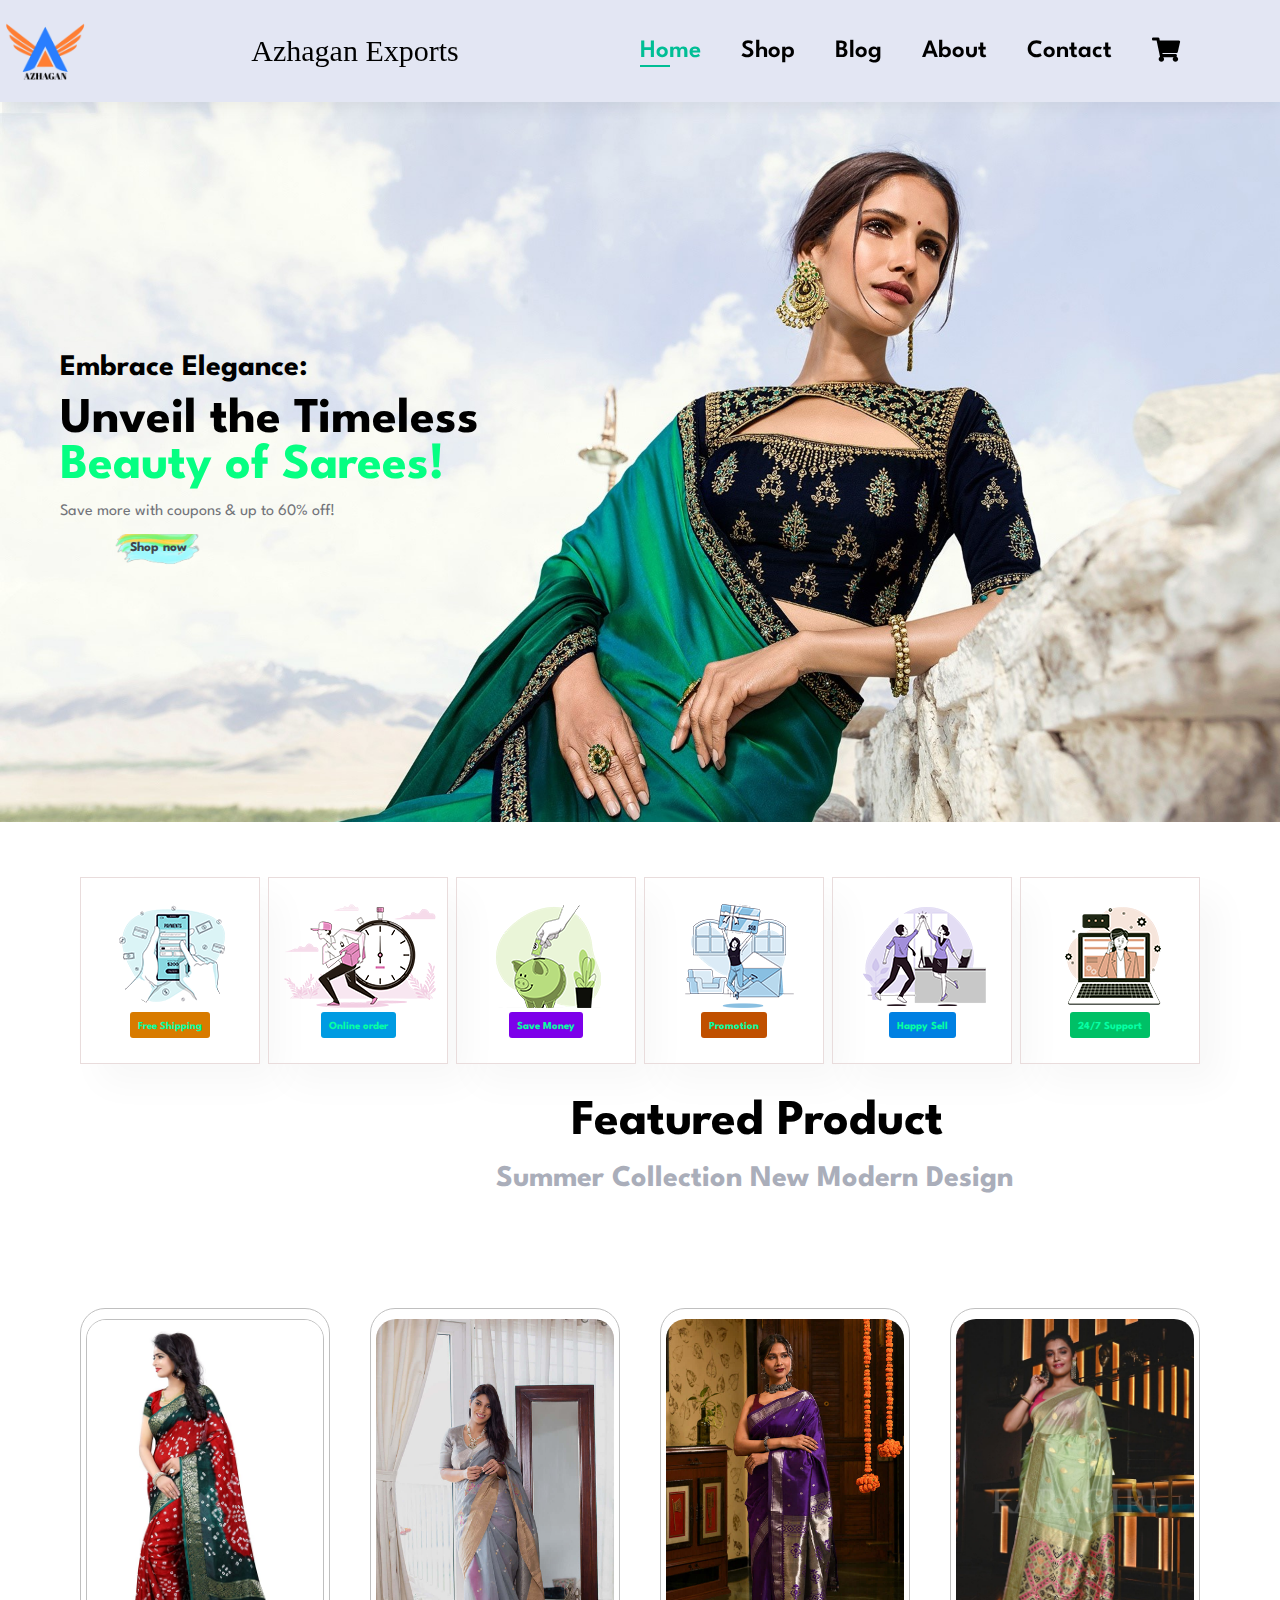
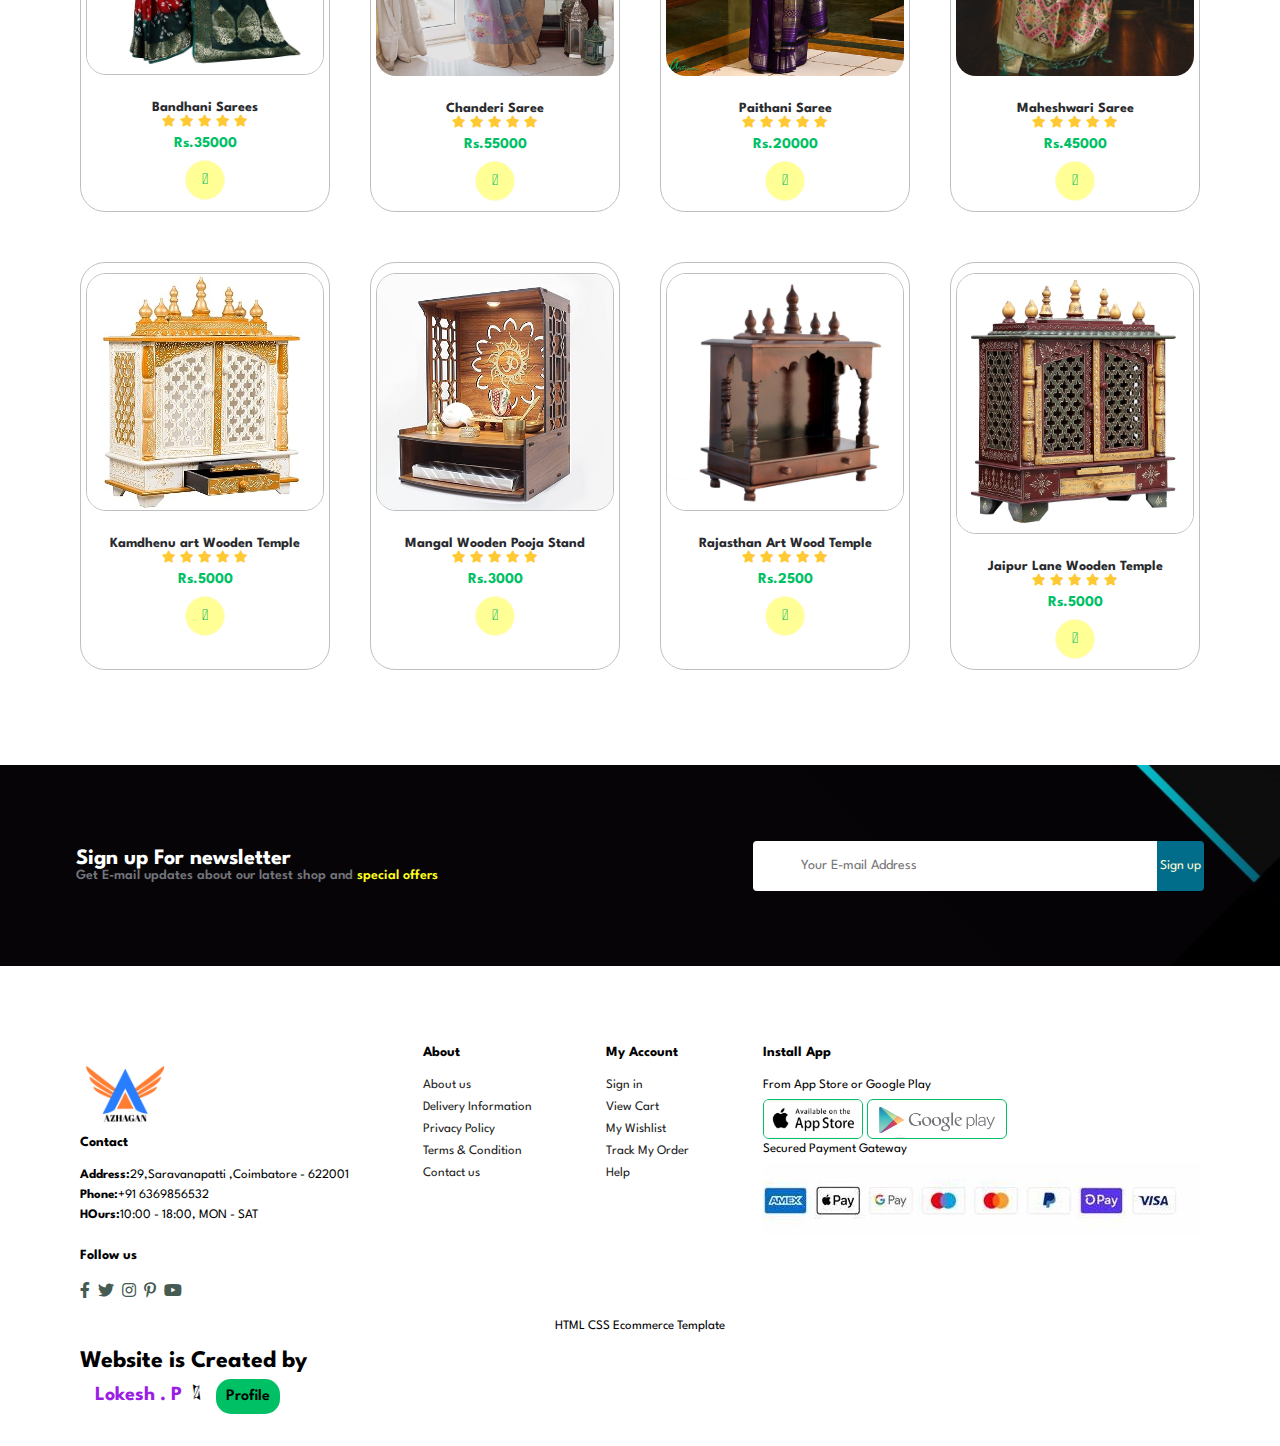
<file: index.html>
<!DOCTYPE html>
<html lang="en">
<head>
    <meta charset="UTF-8">
    <meta name="viewport" content="width=device-width, initial-scale=1.0">
    <title>Azhagan Exports</title>
    <link rel="icon" href="img/logo/logo.png">
    <link rel="stylesheet" href="https://pro.fontawesome.com/releases/v5.10.0/css/all.css"/>
    <link rel="stylesheet" href="style.css">
</head>
<body>
    <section id="header">
    <a href="index.html" ><img src="img/logo/logo.png" class="logo" alt="" width="90" height="90"></a>
    <a href="index.html" id="ae">Azhagan Exports</a>   <div>
        <ul id="navbar">
            <li><a class="active" href="index.html">Home</a></li>
            <li><a href="shop.html">Shop</a></li>
            <li><a href="blog.html">Blog</a></li>
            <li><a href="about.html">About</a></li>
            <li><a href="contact.html">Contact</a></li>
            <li><a href="cart.html"><i class="fas fa-shopping-cart"></i></a></li>
            <a href="#" id="close"><i class="far fa-times"></i></a>
        </ul>
    </div>
    <div id="mobile">
        <a href="cart.html"><i class="far fa-shopping-bag"></i></a>
        <i id="bar" class="fas fa-outdent"></i>
    </div>
    </section>
    <section id="hero">
        <h2>Embrace Elegance:</h2>
        <h1>Unveil the Timeless</h1>
        <h1 class="fo">Beauty of Sarees! </h1>
        <p>Save more with coupons & up to 60% off!</p>
        <button ><a href="shop.html">Shop now</a></button>

    </section>
    <section id="feature" class="section-p">
        <div class="fe-box">
            <img src="img/features/f1.png" alt="">
            <h6>Free Shipping</h6>
        </div>
        <div class="fe-box">
            <img src="img/features/f2.png" alt="">
            <h6>Online order</h6>
        </div>
        <div class="fe-box">
            <img src="img/features/f3.png" alt="">
            <h6>Save Money</h6>
        </div>
        <div class="fe-box">
            <img src="img/features/f4.png" alt="">
            <h6>Promotion</h6>
        </div>
        <div class="fe-box">
            <img src="img/features/f5.png" alt="">
            <h6>Happy Sell</h6>
        </div>
        <div class="fe-box">
            <img src="img/features/f6.png" alt="">
            <h6>24/7 Support</h6>
        </div>
        <section id="feat">
        <h1>Featured Product</h1>
        <h5>Summer Collection New Modern  Design</h5>
    </section>
</section>
    
       
 
    <section id="product1" class="section-p">
        <div class="procontainer">
            <div class="pro" onclick="window.location.href='sproduct.html';">
                <div class="a">
            <img src="img/productimg/product1.jpg" alt="">
        </div>
            <div class="des">

                <h5>Bandhani Sarees</h5>
                <div class="star">
                    <i class="fas fa-star"></i>
                    <i class="fas fa-star"></i>
                    <i class="fas fa-star"></i>
                    <i class="fas fa-star"></i>
                    <i class="fas fa-star"></i>
                </div>
                <h4>Rs.35000</h4>
            </div>
                    <a href="#"><i class="fal fa-shopping-cart cart"></i></a>
            </div>
            
                <div class="pro" onclick="window.location.href='sproduct2.html';">
                    <img src="img/productimg/product2.jpg" alt="">
                    <div class="des">
        
                        <h5>Chanderi Saree</h5>
                        <div class="star">
                            <i class="fas fa-star"></i>
                            <i class="fas fa-star"></i>
                            <i class="fas fa-star"></i>
                            <i class="fas fa-star"></i>
                            <i class="fas fa-star"></i>
                        </div>
                        <h4>Rs.55000</h4>
                    </div>
                            <a href="#"><i class="fal fa-shopping-cart cart"></i></a>
                    </div>
                    <div class="pro" onclick="window.location.href='sproduct3.html';">
            <img src="img/productimg/product3.jpg" alt="">
            <div class="des">

                <h5>Paithani Saree</h5>
                <div class="star">
                    <i class="fas fa-star"></i>
                    <i class="fas fa-star"></i>
                    <i class="fas fa-star"></i>
                    <i class="fas fa-star"></i>
                    <i class="fas fa-star"></i>
                </div>
                <h4>Rs.20000</h4>
            </div>
                    <a href="#"><i class="fal fa-shopping-cart cart"></i></a>
            </div>
            <div class="pro" onclick="window.location.href='sproduct4.html';">
                <img src="img/productimg/product4.jpg" alt="">
                <div class="des">
    
                    <h5>Maheshwari Saree</h5>
                    <div class="star">
                        <i class="fas fa-star"></i>
                        <i class="fas fa-star"></i>
                        <i class="fas fa-star"></i>
                        <i class="fas fa-star"></i>
                        <i class="fas fa-star"></i>
                    </div>
                    <h4>Rs.45000</h4>
                </div>
                        <a href="#"><i class="fal fa-shopping-cart cart"></i></a>
                </div>
            <div class="lok">
                <div class="pro" onclick="window.location.href='sproduct5.html';">
                    <img src="img/productimg/product5.jpg" alt="">
                    <div class="des">
        
                        <h5>Kamdhenu art Wooden Temple</h5>
                        <div class="star">
                            <i class="fas fa-star"></i>
                            <i class="fas fa-star"></i>
                            <i class="fas fa-star"></i>
                            <i class="fas fa-star"></i>
                            <i class="fas fa-star"></i>
                        </div>
                        <h4>Rs.5000</h4>
                    </div>
                            <a href="#"><i class="fal fa-shopping-cart cart"></i></a>
                    </div>
                <div class="pro" onclick="window.location.href='sproduct6.html';">
            <img src="img/productimg/product6.jpg" alt="">
            <div class="des">

                <h5> Mangal Wooden Pooja Stand</h5>
                <div class="star">
                    <i class="fas fa-star"></i>
                    <i class="fas fa-star"></i>
                    <i class="fas fa-star"></i>
                    <i class="fas fa-star"></i>
                    <i class="fas fa-star"></i>
                </div>
                <h4>Rs.3000</h4>
            </div>
                    <a href="#"><i class="fal fa-shopping-cart cart"></i></a>
            </div>
            <div class="pro" onclick="window.location.href='sproduct7.html';">
                <img src="img/productimg/product7.jpg" alt="">
                <div class="des">
    
                    <h5>Rajasthan Art Wood Temple</h5>
                    <div class="star">
                        <i class="fas fa-star"></i>
                        <i class="fas fa-star"></i>
                        <i class="fas fa-star"></i>
                        <i class="fas fa-star"></i>
                        <i class="fas fa-star"></i>
                    </div>
                    <h4>Rs.2500</h4>
                </div>
                        <a href="#"><i class="fal fa-shopping-cart cart"></i></a>
                </div>
                <div class="pro" onclick="window.location.href='sproduct8.html';">
                    <img src="img/productimg/product8.jpg" alt="">
                    <div class="des">
        
                        <h5>Jaipur Lane Wooden Temple</h5>
                        <div class="star">
                            <i class="fas fa-star"></i>
                            <i class="fas fa-star"></i>
                            <i class="fas fa-star"></i>
                            <i class="fas fa-star"></i>
                            <i class="fas fa-star"></i>
                        </div>
                        <h4>Rs.5000</h4>
                    </div>
                        <a href="#"><i class="fal fa-shopping-cart cart"></i></a>
                    </div>
            
                </div>
            
            </div>
     </section>
     <section id="newsletter" class="section-ps">
        <div class="newstext">
            <h4>Sign up For newsletter</h4>
            <p>Get E-mail updates about our latest shop and <span>special offers</span></p>

        </div>
        <div class="form">
            <input type="email" placeholder="Your E-mail Address">
            <button class="normal">Sign up</button>
        </div>
     </section>
     <footer class="section-p">
        <div class="col">
            <img src="img/logo/logo.png" alt="" width="90" height="90">
            <h4>Contact</h4>
            <p><strong>Address:</strong>29,Saravanapatti ,Coimbatore - 622001</p>
            <p><strong>Phone:</strong>+91 6369856532</p>
            <p><strong>HOurs:</strong>10:00 - 18:00, MON - SAT</p>
            <div class="follow">
                <h4>Follow us</h4> 
                 <div class="icon">
                    <i class="fab fa-facebook-f"></i>
                    <i class="fab fa-twitter"></i>
                    <i class="fab fa-instagram"></i>
                    <i class="fab fa-pinterest-p"></i>
                    <i class="fab fa-youtube"></i>
                </div>
            </div>
        </div>
        <div class="col">
            <h4>About</h4>
            <a href="About.html">About us</a>
            <a href="#">Delivery Information</a>
            <a href="#">Privacy Policy</a>
            <a href="#">Terms & Condition</a>
            <a href="#">Contact us</a>
        </div>
        <div class="col">
            <h4>My Account</h4>
            <a href="#">Sign in</a>
            <a href="#">View Cart</a>
            <a href="#">My Wishlist</a>
            <a href="#">Track My Order</a>
            <a href="#">Help</a>
        </div>
        <div class="col install">
            <h4>Install App</h4>
            <p> From App Store or Google Play</p>
            <div class="row">
                <a href="#"><img src="img/payment/app.png" alt="" width="100" height="40"></a>
                <a href="#"><img src="img/payment/play.png" alt="" width="140" height="40"></a>
            </div>
            <p>Secured Payment Gateway</p>
            <img src="img/payment/pay.jpg" alt="">
        </div>

        <div class="copyright">
            <p>HTML CSS Ecommerce Template</p>
        </div>

           <h2 id="creator">Website is Created by <br><span id="nlin"><a href="https://www.linkedin.com/in/lokesh146/"><span id="lokesh">Lokesh . P</span></a><i class="fal fa-long-arrow-alt-right"></i><a id="profile" href="https://www.linkedin.com/in/lokesh146/">Profile</a></span></h2>

    
     </footer>
     <script src="script.js"></script>

     
       </body>

       </html>
</file>
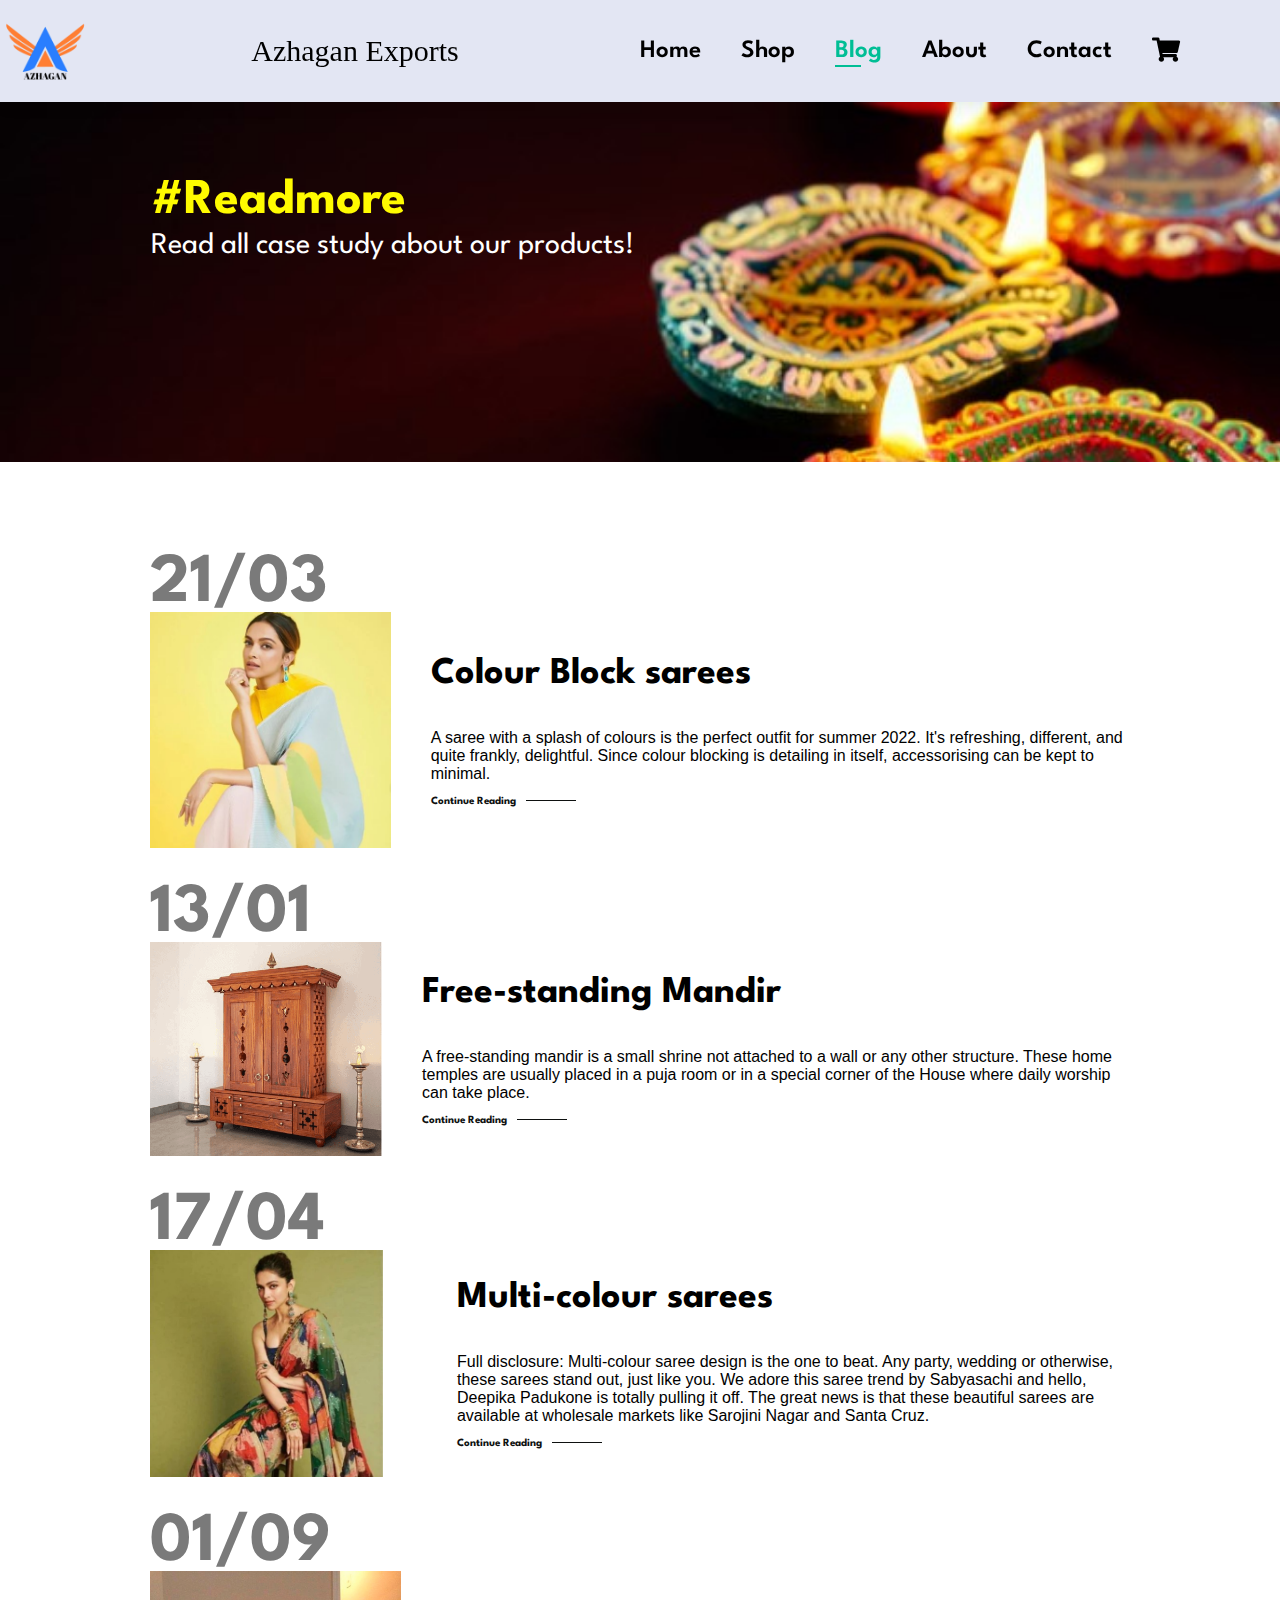
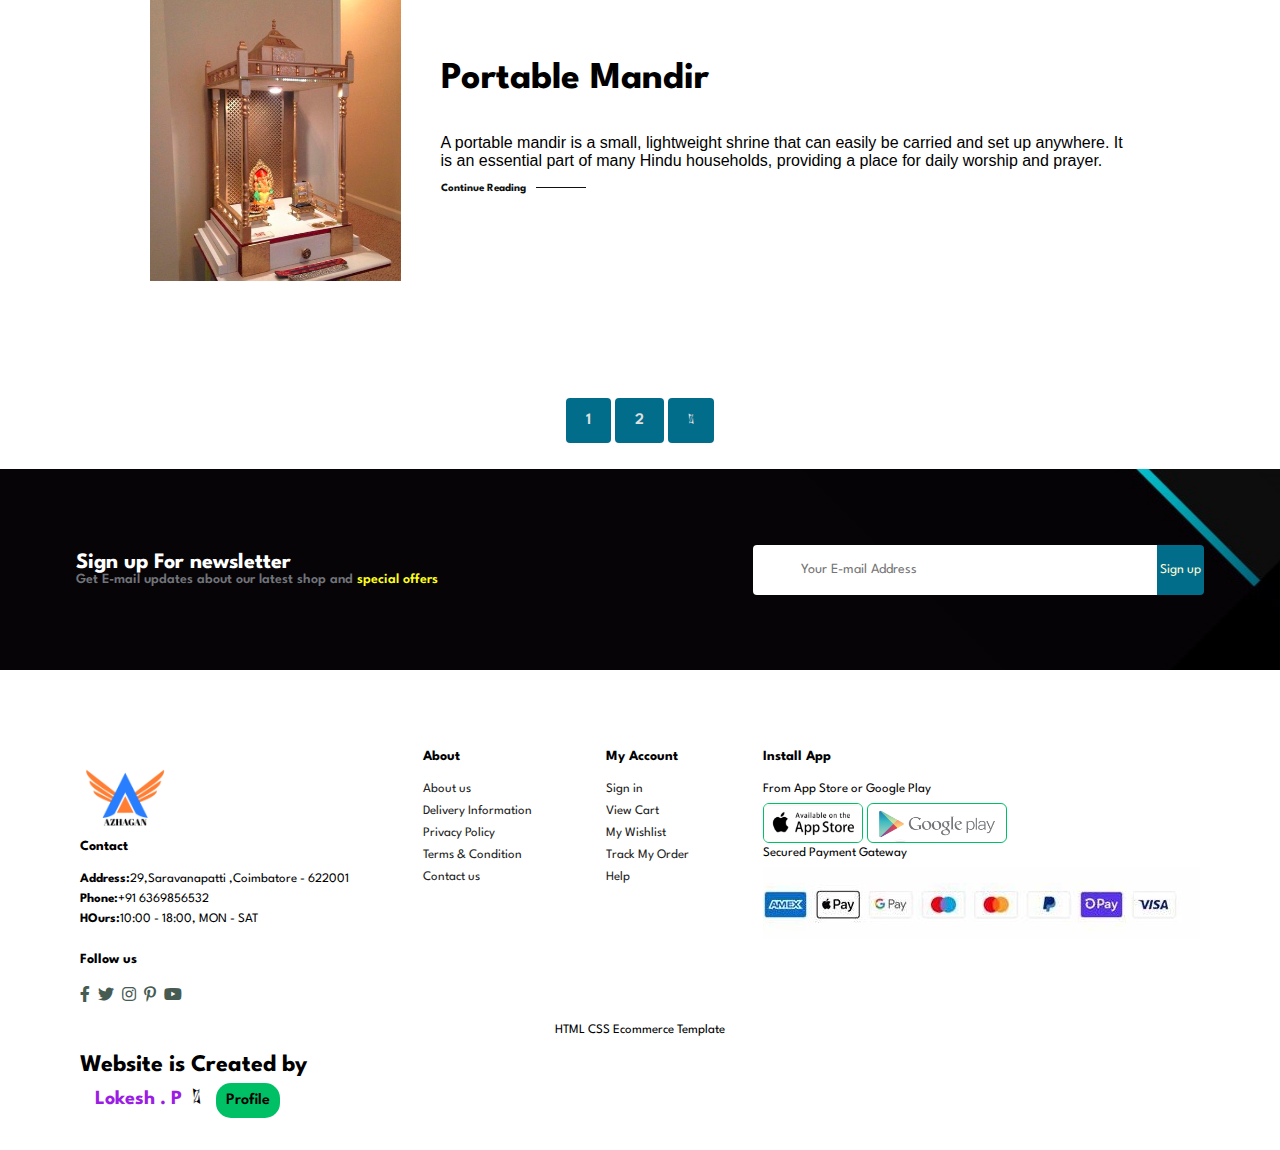
<file: blog.html>
<!DOCTYPE html>
<html lang="en">
<head>
    <meta charset="UTF-8">
    <meta name="viewport" content="width=device-width, initial-scale=1.0">
    <title>Azhagan Exports</title>
    <link rel="icon" href="img/logo/logo.png">
    <link rel="stylesheet" href="https://pro.fontawesome.com/releases/v5.10.0/css/all.css"/>
    <link rel="stylesheet" href="style.css">
</head>
<body>
    <section id="header">
    <a href="index.html" ><img src="img/logo/logo.png" class="logo" alt="" width="90" height="90"></a>
    <a href="index.html" id="ae">Azhagan Exports</a>   <div>
        <ul id="navbar">
            <li><a  href="index.html">Home</a></li>
            <li><a  href="shop.html">Shop</a></li>
            <li><a class="active" href="blog.html">Blog</a></li>
            <li><a href="about.html">About</a></li>
            <li><a href="contact.html">Contact</a></li>
            <li><a href="cart.html"><i class="fas fa-shopping-cart"></i></a></li>
            <a href="#" id="close"><i class="far fa-times"></i></a>
        </ul>
    </div>
    <div id="mobile">
        <a href="cart.html"><i class="far fa-shopping-bag"></i></a>
        <i id="bar" class="fas fa-outdent"></i>
    </div>
    </section>
    <section id="hero2" class="blog-header">
        <h2>#Readmore</h2>
        
        <p>Read all case study about our products!</p>
       

    </section>
    <section id="blog">
        <div class="blog-box">
            <div class="blog-img">
                <img src="img/blog/blg1.jpg" alt="">
            </div>
            <div class="blog-details">
                <h4>Colour Block sarees</h4>
                <p>A saree with a splash of colours is the perfect outfit for summer 2022. It's refreshing, different, and quite frankly, delightful. Since colour blocking is detailing in itself, accessorising can be kept to minimal. </p>
                <a href="#">Continue Reading</a>
            </div>
            <h1>21/03</h1>
        </div>
        <div class="blog-box">
            <div class="blog-img">
                <img src="img/blog/blg3.png" alt="">
            </div>
            <div class="blog-details">
                <h4>Free-standing Mandir</h4>
                <p>A free-standing mandir is a small shrine not attached to a wall or any other structure. These home temples are usually placed in a puja room or in a special corner of the House where daily worship can take place.</p>
                <a href="#">Continue Reading</a>
            </div>
            <h1>13/01</h1>
        </div>
        <div class="blog-box">
            <div class="blog-img">
                <img id="img12" src="img/blog/blg2.jpg" alt="">
            </div>
            <div id="pa1" class="blog-details">
                <h4>Multi-colour sarees</h4>
                <p >
                    Full disclosure: Multi-colour saree design is the one to beat. Any party, wedding or otherwise, these sarees stand out, just like you. We adore this saree trend by Sabyasachi and hello, Deepika Padukone is totally pulling it off. The great news is that these beautiful sarees are available at wholesale markets like Sarojini Nagar and Santa Cruz.</p>
                <a href="#">Continue Reading</a>
            </div>
            <h1>17/04</h1>
        </div>
        <div class="blog-box">
            <div class="blog-img">
                <img src="img/blog/blg4.png" alt="">
            </div>
            <div class="blog-details">
                <h4>Portable Mandir</h4>
                <p>A portable mandir is a small, lightweight shrine that can easily be carried and set up anywhere. It is an essential part of many Hindu households, providing a place for daily worship and prayer.</p>
                <a href="#">Continue Reading</a>
            </div>
            <h1>01/09</h1>
        </div>
    </section>
    
    
       
 

     <section id="pagea" class="section-p1">
        <a href="#">1</a>
        <a href="#">2</a>
        <a href="#"><i class="fal fa-long-arrow-alt-right"></i></a>
     </section>
     
     <section id="newsletter" class="section-ps">
        <div class="newstext">
            <h4>Sign up For newsletter</h4>
            <p>Get E-mail updates about our latest shop and <span>special offers</span></p>

        </div>
        <div class="form">
            <input type="email" placeholder="Your E-mail Address">
            <button class="normal">Sign up</button>
        </div>
     </section>
     <footer class="section-p">
        <div class="col">
            <img src="img/logo/logo.png" alt="" width="90" height="90">
            <h4>Contact</h4>
            <p><strong>Address:</strong>29,Saravanapatti ,Coimbatore - 622001</p>
            <p><strong>Phone:</strong>+91 6369856532</p>
            <p><strong>HOurs:</strong>10:00 - 18:00, MON - SAT</p>
            <div class="follow">
                <h4>Follow us</h4> 
                 <div class="icon">
                    <i class="fab fa-facebook-f"></i>
                    <i class="fab fa-twitter"></i>
                    <i class="fab fa-instagram"></i>
                    <i class="fab fa-pinterest-p"></i>
                    <i class="fab fa-youtube"></i>
                </div>
            </div>
        </div>
        <div class="col">
            <h4>About</h4>
            <a href="About.html">About us</a>
            <a href="#">Delivery Information</a>
            <a href="#">Privacy Policy</a>
            <a href="#">Terms & Condition</a>
            <a href="#">Contact us</a>
        </div>
        <div class="col">
            <h4>My Account</h4>
            <a href="#">Sign in</a>
            <a href="#">View Cart</a>
            <a href="#">My Wishlist</a>
            <a href="#">Track My Order</a>
            <a href="#">Help</a>
        </div>
        <div class="col install">
            <h4>Install App</h4>
            <p> From App Store or Google Play</p>
            <div class="row">
                <a href="#"><img src="img/payment/app.png" alt="" width="100" height="40"></a>
                <a href="#"><img src="img/payment/play.png" alt="" width="140" height="40"></a>
            </div>
            <p>Secured Payment Gateway</p>
            <img src="img/payment/pay.jpg" alt="">
        </div>

        <div class="copyright">
            <p>HTML CSS Ecommerce Template</p>
        </div>
           <h2 id="creator">Website is Created by <br><span id="nlin"><a href="https://www.linkedin.com/in/lokesh146/"><span id="lokesh">Lokesh . P</span></a><i class="fal fa-long-arrow-alt-right"></i><a id="profile" href="https://www.linkedin.com/in/lokesh146/">Profile</a></span></h2>
    
     </footer>
     <script src="script.js"></script>

     
       </body>

       </html>
</file>
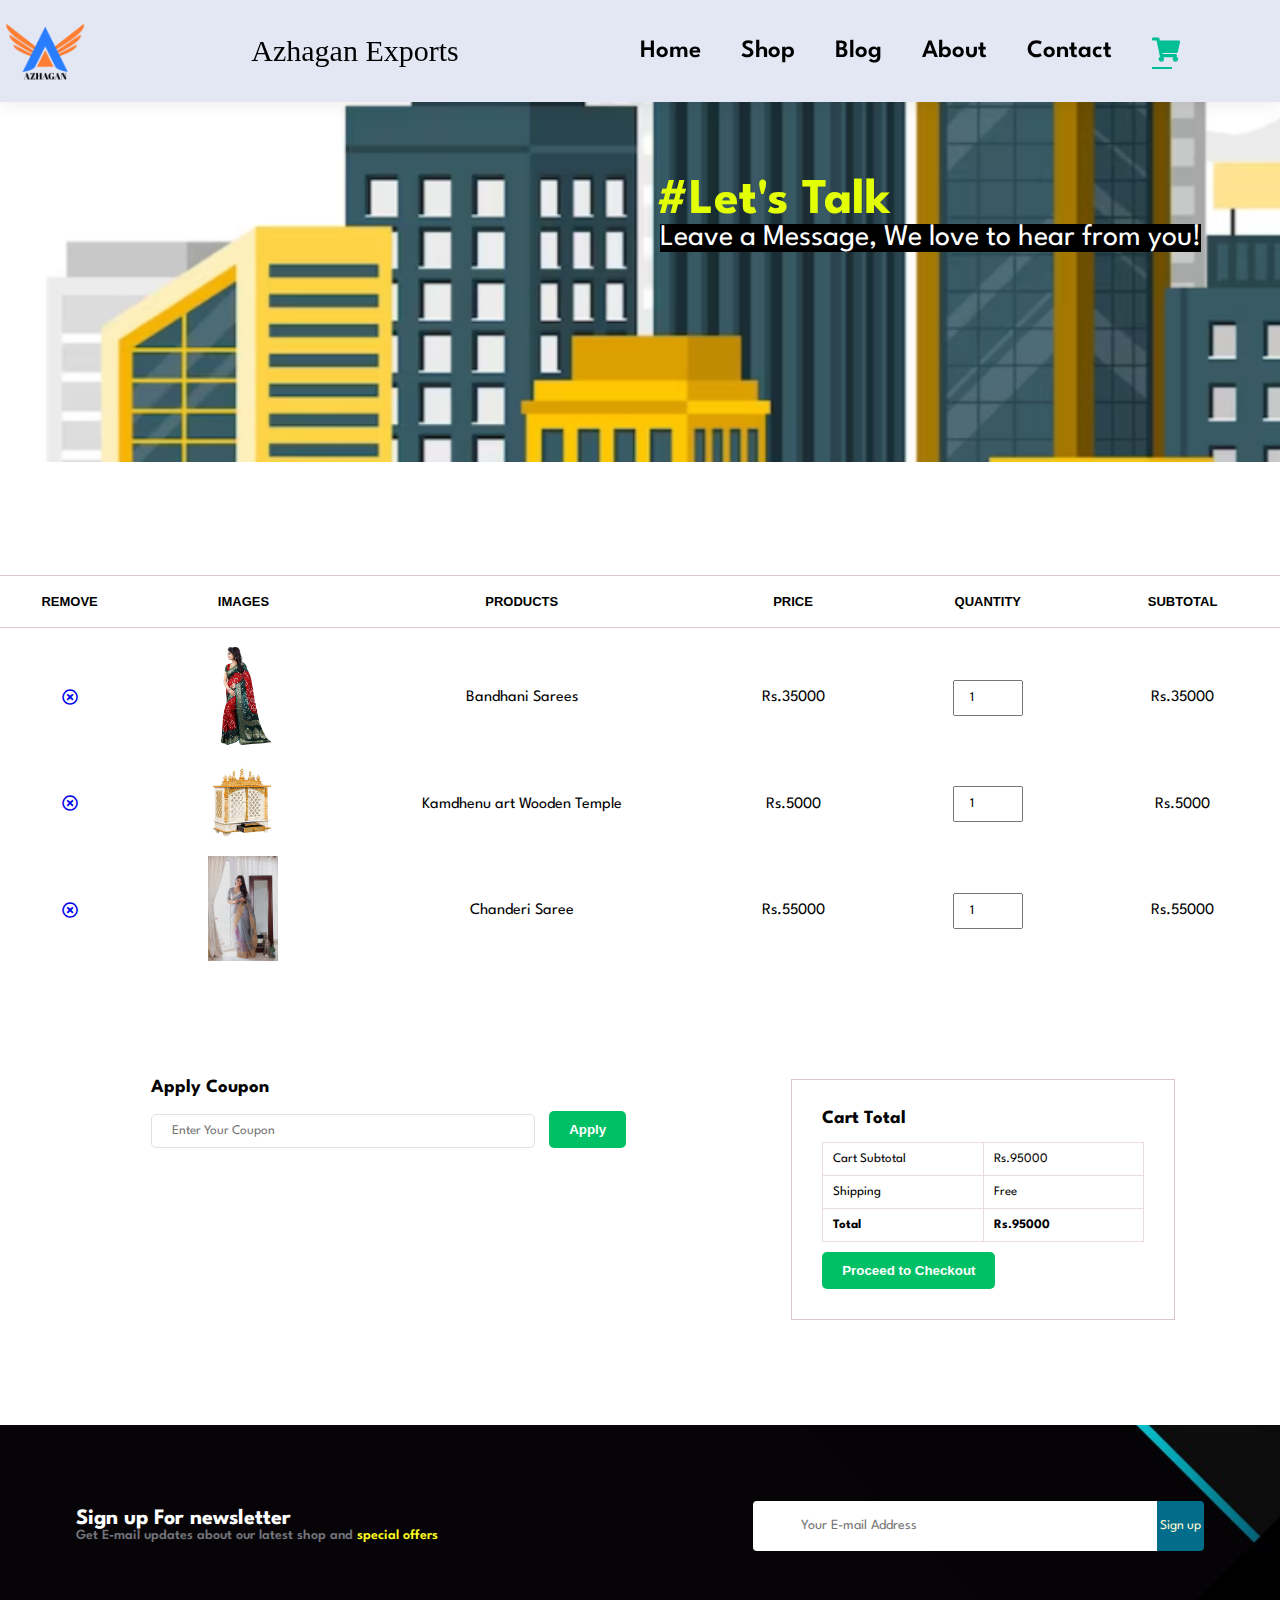
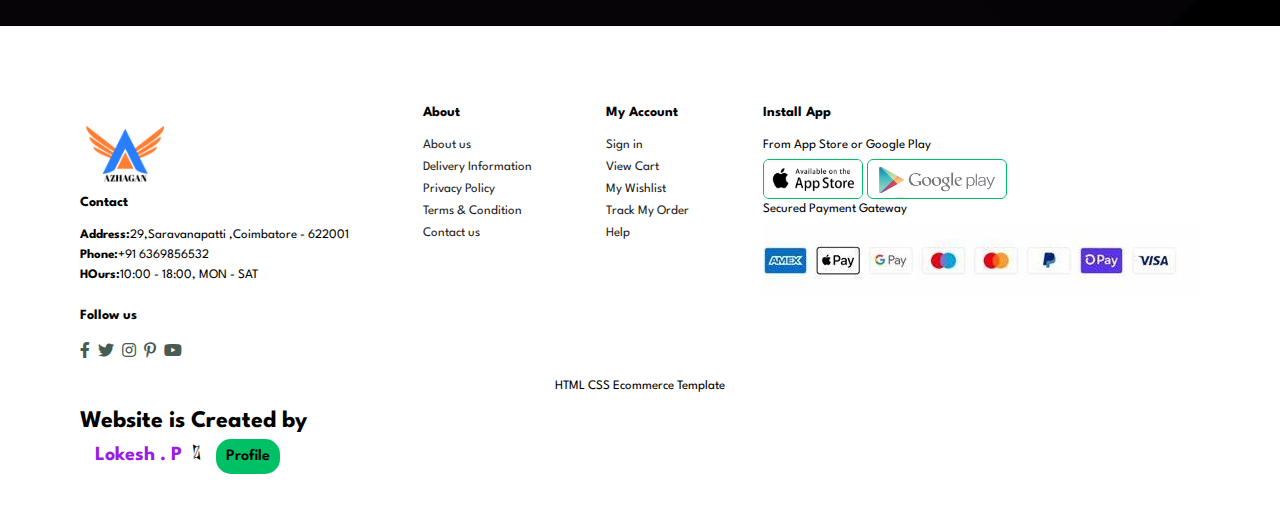
<file: cart.html>
<!DOCTYPE html>
<html lang="en">
<head>
    <meta charset="UTF-8">
    <meta name="viewport" content="width=device-width, initial-scale=1.0">
    <title>Azhagan Exports</title>
    <link rel="icon" href="img/logo/logo.png">
    <link rel="stylesheet" href="https://pro.fontawesome.com/releases/v5.10.0/css/all.css"/>
    <link rel="stylesheet" href="style.css">
</head>
<body>
    <section id="header">
    <a href="index.html" ><img src="img/logo/logo.png" class="logo" alt="" width="90" height="90"></a>
    <a href="index.html" id="ae">Azhagan Exports</a>   <div>
        <ul id="navbar">
            <li><a  href="index.html">Home</a></li>
            <li><a  href="shop.html">Shop</a></li>
            <li><a  href="blog.html">Blog</a></li>
            <li><a  href="about.html">About</a></li>
            <li><a  href="contact.html">Contact</a></li>
            <li><a class="active" href="cart.html"><i class="fas fa-shopping-cart"></i></a></li>
            <a href="#" id="close"><i class="far fa-times"></i></a>
        </ul>
    </div>
    <div id="mobile">
        <a href="cart.html"><i class="far fa-shopping-bag"></i></a>
        <i id="bar" class="fas fa-outdent"></i>
    </div>
    </section>
    <section id="hero2" class="about-header">
        <h2>#Let's Talk</h2>
        <p>Leave a Message, We love to hear from you!</p>
       

    </section>
    
    <section id="cart" class="section-p1">
        <table width="100%">
            <thead>
                <tr>
                    <td>Remove</td>
                    <td>Images</td>
                    <td>Products</td>
                    <td>Price</td>
                    <td>Quantity</td>
                    <td>Subtotal</td>
                </tr>
            </thead>
            <tbody>
                <tr>
                    <td><a href="#"><i class="far fa-times-circle"></i></a></td>
                    <td><img src="img/productimg/product1.jpg" alt=""></td>
                    <td>Bandhani Sarees</td>
                    <td>Rs.35000</td>
                    <td><input type="number" value="1"></td>
                    <td>Rs.35000</td>
                </tr>
                <tr>
                    <td><a href="#"><i class="far fa-times-circle"></i></a></td>
                    <td><img src="img/productimg/product5.jpg" alt=""></td>
                    <td>Kamdhenu art Wooden Temple</td>
                    <td>Rs.5000</td>
                    <td><input type="number" value="1"></td>
                    <td>Rs.5000</td>
                </tr>
                <tr>
                    <td><a href="#"><i class="far fa-times-circle"></i></a></td>
                    <td><img src="img/productimg/product2.jpg" alt=""></td>
                    <td>Chanderi Saree</td>
                    <td>Rs.55000</td>
                    <td><input type="number" value="1"></td>
                    <td>Rs.55000</td>
                </tr>

            </tbody>
        </table>
    </section>
  
    <section id="cart-add" class="section-p1">
        <div id="coupon">
            <h3>Apply Coupon</h3>
            <div>
                <input type="text" placeholder="Enter Your Coupon">
                <button class="normal">Apply</button>
            </div>

        </div>
        <div id="subtotal">
            <h3>Cart Total</h3>
            <table>
                <tr>
                    <td>Cart Subtotal</td>
                    <td>Rs.95000</td>
                </tr>
                <tr>
                    <td>Shipping</td>
                    <td>Free</td>
                </tr>
                <tr>
                    <td><strong>Total</strong></td>
                    <td><strong>Rs.95000</strong></td>
                </tr>
            </table>

            <button class="normal">Proceed to Checkout</button>
        </div>
    </section>

     <section id="newsletter" class="section-ps">
        <div class="newstext">
            <h4>Sign up For newsletter</h4>
            <p>Get E-mail updates about our latest shop and <span>special offers</span></p>

        </div>
        <div class="form">
            <input type="email" placeholder="Your E-mail Address">
            <button class="normal">Sign up</button>
        </div>
     </section>
     <footer class="section-p">
        <div class="col">
            <img src="img/logo/logo.png" alt="" width="90" height="90">
            <h4>Contact</h4>
            <p><strong>Address:</strong>29,Saravanapatti ,Coimbatore - 622001</p>
            <p><strong>Phone:</strong>+91 6369856532</p>
            <p><strong>HOurs:</strong>10:00 - 18:00, MON - SAT</p>
            <div class="follow">
                <h4>Follow us</h4> 
                 <div class="icon">
                    <i class="fab fa-facebook-f"></i>
                    <i class="fab fa-twitter"></i>
                    <i class="fab fa-instagram"></i>
                    <i class="fab fa-pinterest-p"></i>
                    <i class="fab fa-youtube"></i>
                </div>
            </div>
        </div>
        <div class="col">
            <h4>About</h4>
            <a href="About.html">About us</a>
            <a href="#">Delivery Information</a>
            <a href="#">Privacy Policy</a>
            <a href="#">Terms & Condition</a>
            <a href="#">Contact us</a>
        </div>
        <div class="col">
            <h4>My Account</h4>
            <a href="#">Sign in</a>
            <a href="#">View Cart</a>
            <a href="#">My Wishlist</a>
            <a href="#">Track My Order</a>
            <a href="#">Help</a>
        </div>
        <div class="col install">
            <h4>Install App</h4>
            <p> From App Store or Google Play</p>
            <div class="row">
                <a href="#"><img src="img/payment/app.png" alt="" width="100" height="40"></a>
                <a href="#"><img src="img/payment/play.png" alt="" width="140" height="40"></a>
            </div>
            <p>Secured Payment Gateway</p>
            <img src="img/payment/pay.jpg" alt="">
        </div>

        <div class="copyright">
            <p>HTML CSS Ecommerce Template</p>
        </div>

           <h2 id="creator">Website is Created by <br><span id="nlin"><a href="https://www.linkedin.com/in/lokesh146/"><span id="lokesh">Lokesh . P</span></a><i class="fal fa-long-arrow-alt-right"></i><a id="profile" href="https://www.linkedin.com/in/lokesh146/">Profile</a></span></h2>
        

    
     </footer>
     <script src="script.js"></script>

     
       </body>

       </html>
</file>
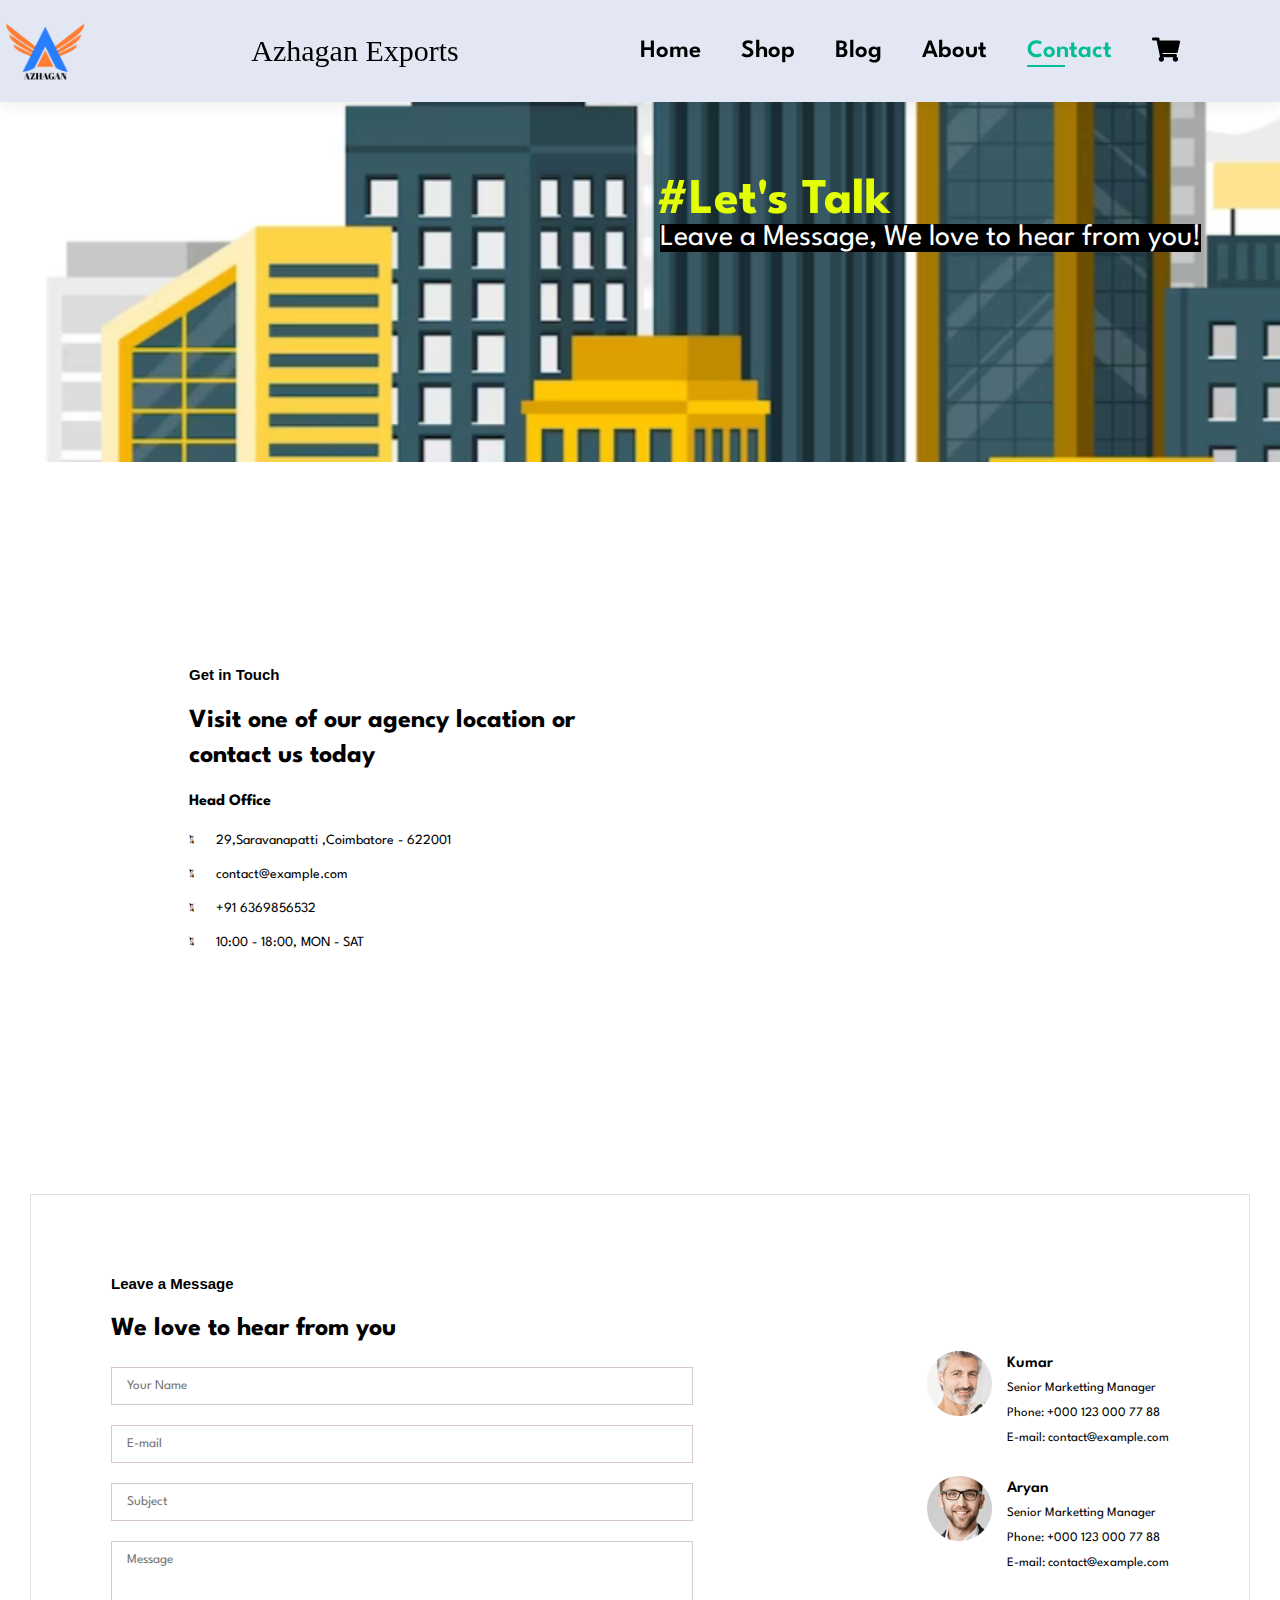
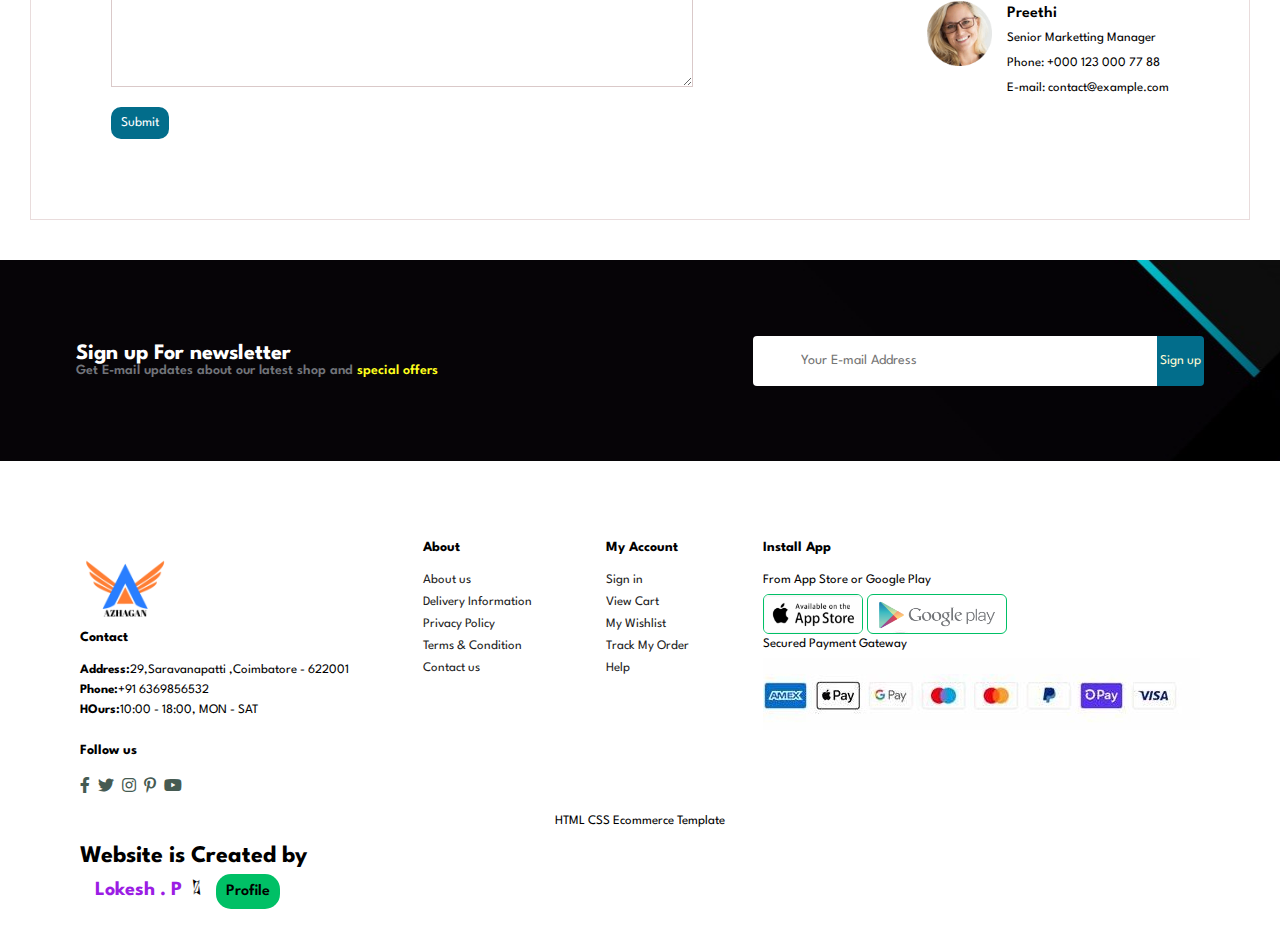
<file: contact.html>
<!DOCTYPE html>
<html lang="en">
<head>
    <meta charset="UTF-8">
    <meta name="viewport" content="width=device-width, initial-scale=1.0">
    <title>Azhagan Exports</title>
    <link rel="icon" href="img/logo/logo.png">
    <link rel="stylesheet" href="https://pro.fontawesome.com/releases/v5.10.0/css/all.css"/>
    <link rel="stylesheet" href="style.css">
</head>
<body>
    <section id="header">
    <a href="index.html" ><img src="img/logo/logo.png" class="logo" alt="" width="90" height="90"></a>
    <a href="index.html" id="ae">Azhagan Exports</a>   <div>
        <ul id="navbar">
            <li><a  href="index.html">Home</a></li>
            <li><a  href="shop.html">Shop</a></li>
            <li><a  href="blog.html">Blog</a></li>
            <li><a  href="about.html">About</a></li>
            <li><a class="active" href="contact.html">Contact</a></li>
            <li><a href="cart.html"><i class="fas fa-shopping-cart"></i></a></li>
            <a href="#" id="close"><i class="far fa-times"></i></a>
        </ul>
    </div>
    <div id="mobile">
        <a href="cart.html"><i class="far fa-shopping-bag"></i></a>
        <i id="bar" class="fas fa-outdent"></i>
    </div>
    </section>
    <section id="hero2" class="about-header">
        <h2>#Let's Talk</h2>
        <p>Leave a Message, We love to hear from you!</p>
       

    </section>
    
    <section id="contact-details" class="section-p1">
        <div class="details">
            <span>Get in Touch</span>
            <h2>Visit one of our agency location or contact us today</h2>
            <h3>Head Office</h3>
        <div>
        <li>
            <i class="fal fa-map"></i>
            <p>29,Saravanapatti ,Coimbatore - 622001</p>
        </li>
        <li>
            <i class="fal fa-envelope"></i>
            <p>contact@example.com</p>
        </li>
        <li>
            <i class="fal fa-phone-alt"></i>
            <p>+91 6369856532</p>
        </li>
        <li>
            <i class="fal fa-clock"></i>
            <p>10:00 - 18:00, MON - SAT</p>
        </li>
    </div>
    </div>

    <div class="map">
        <iframe src="https://www.google.com/maps/embed?pb=!1m14!1m8!1m3!1d29773.508556107794!2d77.0024407!3d11.0820199!3m2!1i1024!2i768!4f13.1!3m3!1m2!1s0x3ba8f7f3acac202b%3A0xb9a1348889c47108!2sSaravanampatti%2C%20Coimbatore%2C%20Tamil%20Nadu!5e1!3m2!1sen!2sin!4v1695488605436!5m2!1sen!2sin" width="600" height="450" style="border:0;" allowfullscreen="" loading="lazy" referrerpolicy="no-referrer-when-downgrade"></iframe>
    </div>
    </section>
   
    <section id="form-details">
        <form action="">
            <span>Leave a Message</span>
            <h2>We love to hear from you</h2>
            <input type="text" placeholder="Your Name">
            <input type="text" placeholder="E-mail">
            <input type="text" placeholder="Subject">
            <textarea name="" id="" cols="30" rows="10" placeholder="Message"></textarea>
            <button>Submit</button>
        </form>
        <div class="people">
        <div>
            <img src="img/contacts/1.png" alt="">
            <p><span>Kumar</span>Senior Marketting Manager <br> Phone: +000 123 000 77 88 <br>E-mail: contact@example.com</p>
        </div>
        <div>
            <img src="img/contacts/2.png" alt="">
            <p><span>Aryan</span>Senior Marketting Manager <br> Phone: +000 123 000 77 88 <br>E-mail: contact@example.com</p>
        </div>
        <div>
            <img src="img/contacts/3.png" alt="">
            <p><span>Preethi</span>Senior Marketting Manager <br> Phone: +000 123 000 77 88 <br>E-mail: contact@example.com</p>
        </div>
    </div>
    </section> 

     <section id="newsletter" class="section-ps">
        <div class="newstext">
            <h4>Sign up For newsletter</h4>
            <p>Get E-mail updates about our latest shop and <span>special offers</span></p>

        </div>
        <div class="form">
            <input type="email" placeholder="Your E-mail Address">
            <button class="normal">Sign up</button>
        </div>
     </section>
     <footer class="section-p">
        <div class="col">
            <img src="img/logo/logo.png" alt="" width="90" height="90">
            <h4>Contact</h4>
            <p><strong>Address:</strong>29,Saravanapatti ,Coimbatore - 622001</p>
            <p><strong>Phone:</strong>+91 6369856532</p>
            <p><strong>HOurs:</strong>10:00 - 18:00, MON - SAT</p>
            <div class="follow">
                <h4>Follow us</h4> 
                 <div class="icon">
                    <i class="fab fa-facebook-f"></i>
                    <i class="fab fa-twitter"></i>
                    <i class="fab fa-instagram"></i>
                    <i class="fab fa-pinterest-p"></i>
                    <i class="fab fa-youtube"></i>
                </div>
            </div>
        </div>
        <div class="col">
            <h4>About</h4>
            <a href="About.html">About us</a>
            <a href="#">Delivery Information</a>
            <a href="#">Privacy Policy</a>
            <a href="#">Terms & Condition</a>
            <a href="#">Contact us</a>
        </div>
        <div class="col">
            <h4>My Account</h4>
            <a href="#">Sign in</a>
            <a href="#">View Cart</a>
            <a href="#">My Wishlist</a>
            <a href="#">Track My Order</a>
            <a href="#">Help</a>
        </div>
        <div class="col install">
            <h4>Install App</h4>
            <p> From App Store or Google Play</p>
            <div class="row">
                <a href="#"><img src="img/payment/app.png" alt="" width="100" height="40"></a>
                <a href="#"><img src="img/payment/play.png" alt="" width="140" height="40"></a>
            </div>
            <p>Secured Payment Gateway</p>
            <img src="img/payment/pay.jpg" alt="">
        </div>

        <div class="copyright">
            <p>HTML CSS Ecommerce Template</p>
        </div>
     
           <h2 id="creator">Website is Created by <br><span id="nlin"><a href="https://www.linkedin.com/in/lokesh146/"><span id="lokesh">Lokesh . P</span></a><i class="fal fa-long-arrow-alt-right"></i><a id="profile" href="https://www.linkedin.com/in/lokesh146/">Profile</a></span></h2>
     </footer>
     <script src="script.js"></script>

     
       </body>

       </html>
</file>
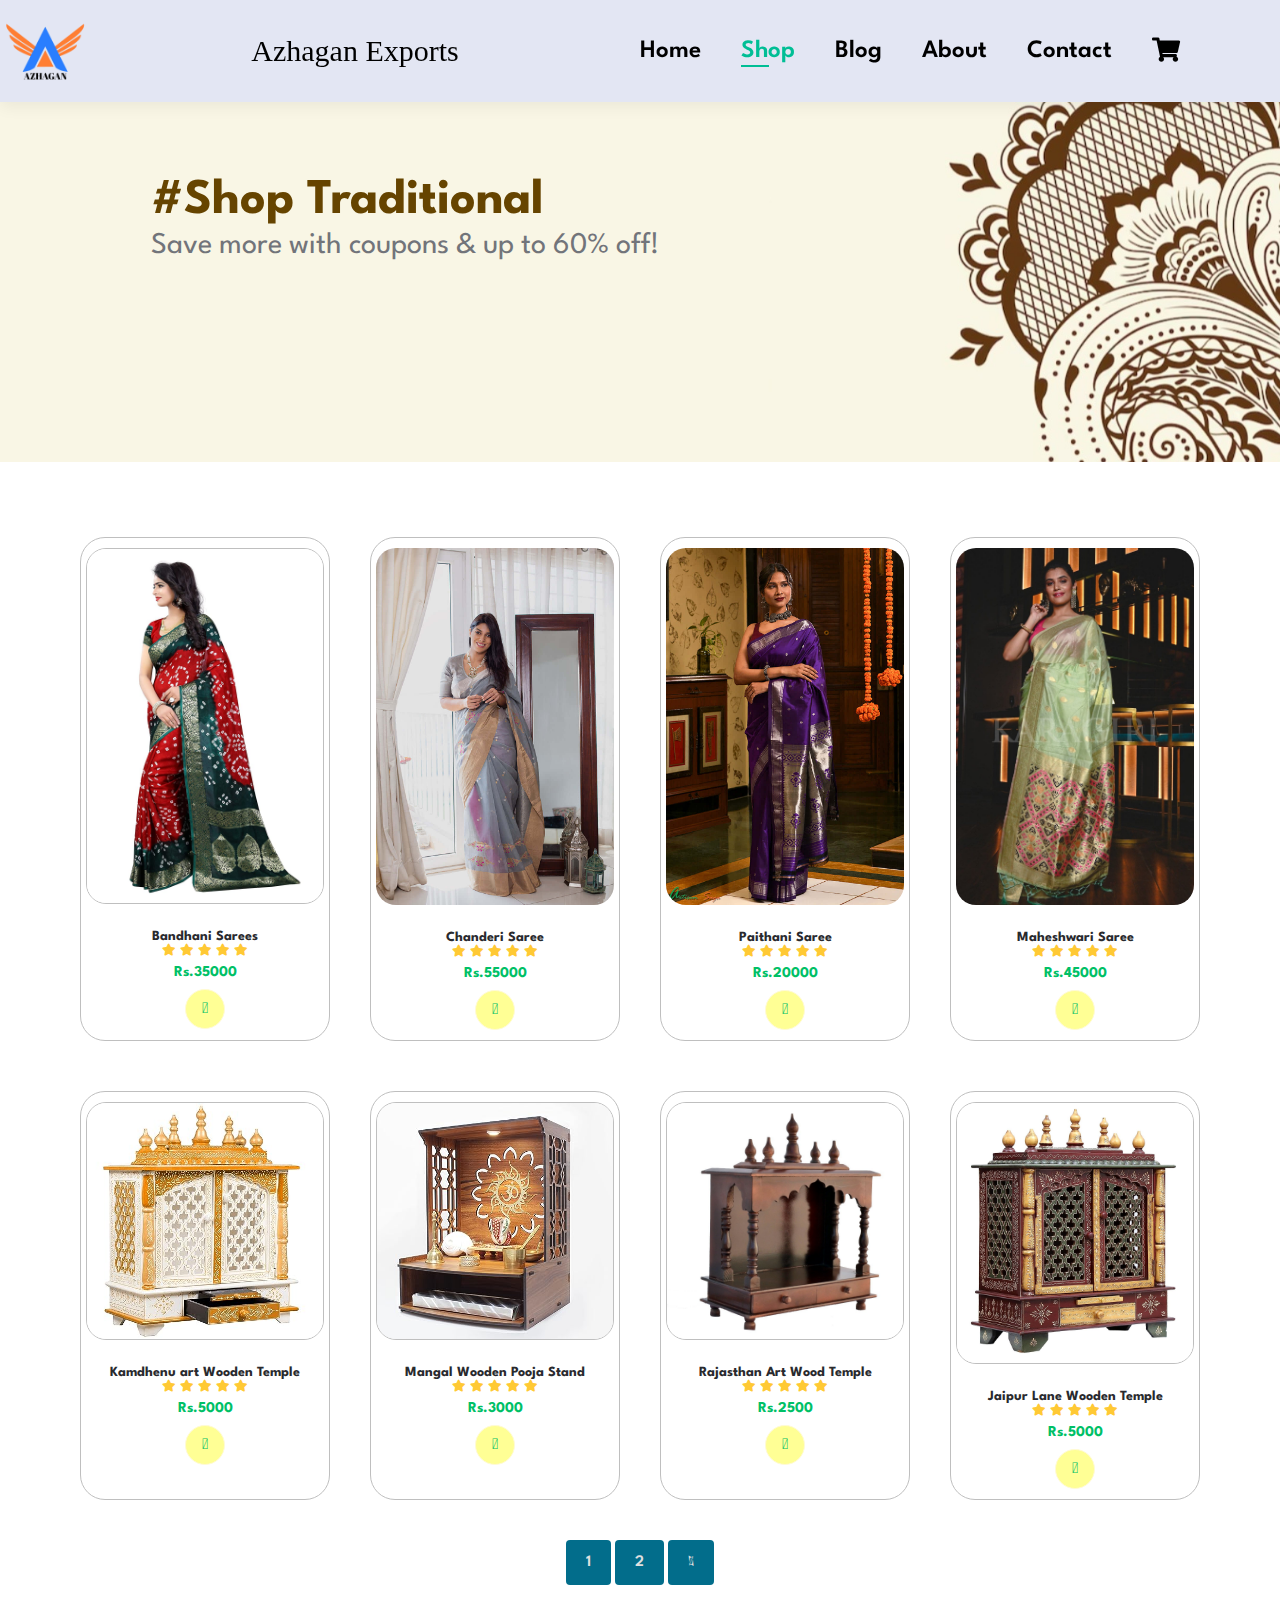
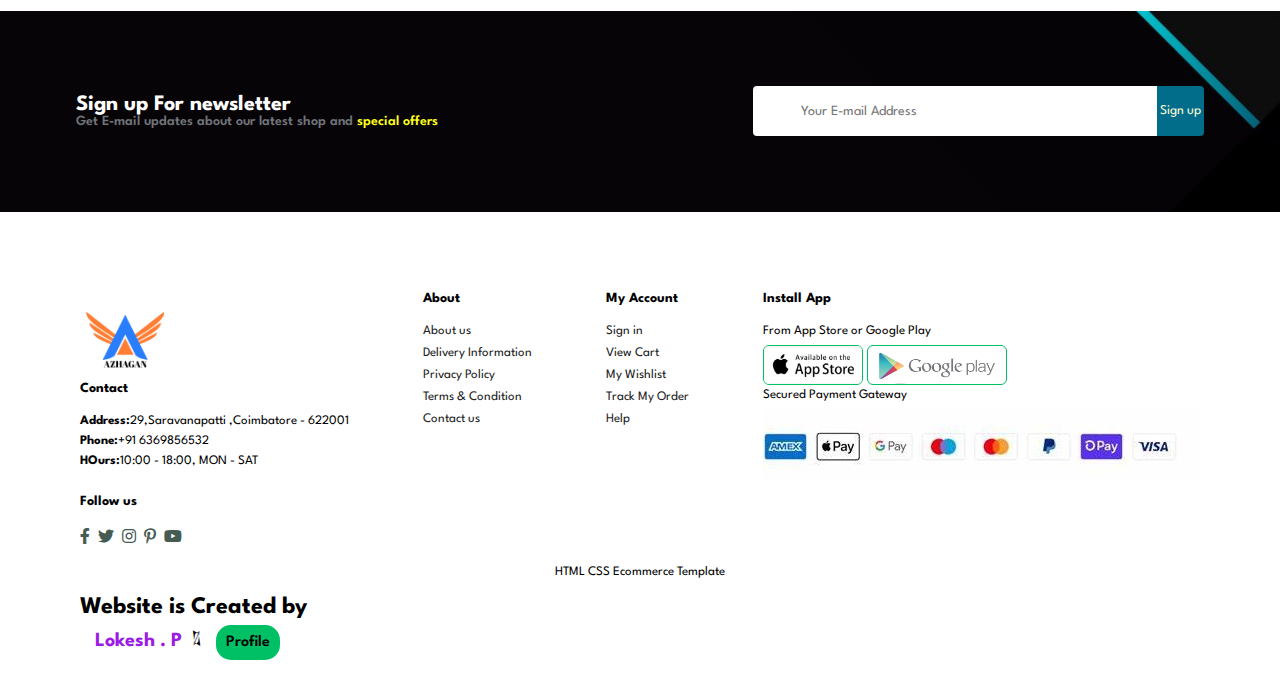
<file: shop.html>
<!DOCTYPE html>
<html lang="en">
<head>
    <meta charset="UTF-8">
    <meta name="viewport" content="width=device-width, initial-scale=1.0">
    <title>Azhagan Exports</title>
    <link rel="icon" href="img/logo/logo.png">
    <link rel="stylesheet" href="https://pro.fontawesome.com/releases/v5.10.0/css/all.css"/>
    <link rel="stylesheet" href="style.css">
</head>
<body>
    <section id="header">
    <a href="index.html" ><img src="img/logo/logo.png" class="logo" alt="" width="90" height="90"></a>
    <a href="index.html" id="ae">Azhagan Exports</a>   <div>
        <ul id="navbar">
            <li><a  href="index.html">Home</a></li>
            <li><a class="active" href="shop.html">Shop</a></li>
            <li><a href="blog.html">Blog</a></li>
            <li><a href="about.html">About</a></li>
            <li><a href="contact.html">Contact</a></li>
            <li><a href="cart.html"><i class="fas fa-shopping-cart"></i></a></li>
            <a href="#" id="close"><i class="far fa-times"></i></a>
        </ul>
    </div>
    <div id="mobile">
        <a href="cart.html"><i class="far fa-shopping-bag"></i></a>
        <i id="bar" class="fas fa-outdent"></i>
    </div>
    </section>
    <section id="hero2">
        <h2>#Shop Traditional</h2>
        
        <p>Save more with coupons & up to 60% off!</p>
       

    </section>
    
    
       
 
    <section id="product1" class="section-p">
        <div class="procontainer">
            <div class="pro" onclick="window.location.href='sproduct.html';">
                <div class="a">
            <img src="img/productimg/product1.jpg" alt="">
        </div>
            <div class="des">

                <h5>Bandhani Sarees</h5>
                <div class="star">
                    <i class="fas fa-star"></i>
                    <i class="fas fa-star"></i>
                    <i class="fas fa-star"></i>
                    <i class="fas fa-star"></i>
                    <i class="fas fa-star"></i>
                </div>
                <h4>Rs.35000</h4>
            </div>
                    <a href="#"><i class="fal fa-shopping-cart cart"></i></a>
            </div>
            
                <div class="pro" onclick="window.location.href='sproduct2.html';">
                    <img src="img/productimg/product2.jpg" alt="">
                    <div class="des">
        
                        <h5>Chanderi Saree</h5>
                        <div class="star">
                            <i class="fas fa-star"></i>
                            <i class="fas fa-star"></i>
                            <i class="fas fa-star"></i>
                            <i class="fas fa-star"></i>
                            <i class="fas fa-star"></i>
                        </div>
                        <h4>Rs.55000</h4>
                    </div>
                            <a href="#"><i class="fal fa-shopping-cart cart"></i></a>
                    </div>
                    <div class="pro" onclick="window.location.href='sproduct3.html';">
            <img src="img/productimg/product3.jpg" alt="">
            <div class="des">

                <h5>Paithani Saree</h5>
                <div class="star">
                    <i class="fas fa-star"></i>
                    <i class="fas fa-star"></i>
                    <i class="fas fa-star"></i>
                    <i class="fas fa-star"></i>
                    <i class="fas fa-star"></i>
                </div>
                <h4>Rs.20000</h4>
            </div>
                    <a href="#"><i class="fal fa-shopping-cart cart"></i></a>
            </div>
            <div class="pro" onclick="window.location.href='sproduct4.html';">
                <img src="img/productimg/product4.jpg" alt="">
                <div class="des">
    
                    <h5>Maheshwari Saree</h5>
                    <div class="star">
                        <i class="fas fa-star"></i>
                        <i class="fas fa-star"></i>
                        <i class="fas fa-star"></i>
                        <i class="fas fa-star"></i>
                        <i class="fas fa-star"></i>
                    </div>
                    <h4>Rs.45000</h4>
                </div>
                        <a href="#"><i class="fal fa-shopping-cart cart"></i></a>
                </div>
            <div class="lok">
                <div class="pro" onclick="window.location.href='sproduct5.html';">
                    <img src="img/productimg/product5.jpg" alt="">
                    <div class="des">
        
                        <h5>Kamdhenu art Wooden Temple</h5>
                        <div class="star">
                            <i class="fas fa-star"></i>
                            <i class="fas fa-star"></i>
                            <i class="fas fa-star"></i>
                            <i class="fas fa-star"></i>
                            <i class="fas fa-star"></i>
                        </div>
                        <h4>Rs.5000</h4>
                    </div>
                            <a href="#"><i class="fal fa-shopping-cart cart"></i></a>
                    </div>
                <div class="pro" onclick="window.location.href='sproduct6.html';">
            <img src="img/productimg/product6.jpg" alt="">
            <div class="des">

                <h5> Mangal Wooden Pooja Stand</h5>
                <div class="star">
                    <i class="fas fa-star"></i>
                    <i class="fas fa-star"></i>
                    <i class="fas fa-star"></i>
                    <i class="fas fa-star"></i>
                    <i class="fas fa-star"></i>
                </div>
                <h4>Rs.3000</h4>
            </div>
                    <a href="#"><i class="fal fa-shopping-cart cart"></i></a>
            </div>
            <div class="pro" onclick="window.location.href='sproduct7.html';">
                <img src="img/productimg/product7.jpg" alt="">
                <div class="des">
    
                    <h5>Rajasthan Art Wood Temple</h5>
                    <div class="star">
                        <i class="fas fa-star"></i>
                        <i class="fas fa-star"></i>
                        <i class="fas fa-star"></i>
                        <i class="fas fa-star"></i>
                        <i class="fas fa-star"></i>
                    </div>
                    <h4>Rs.2500</h4>
                </div>
                        <a href="#"><i class="fal fa-shopping-cart cart"></i></a>
                </div>
                <div class="pro" onclick="window.location.href='sproduct8.html';">
                    <img src="img/productimg/product8.jpg" alt="">
                    <div class="des">
        
                        <h5>Jaipur Lane Wooden Temple</h5>
                        <div class="star">
                            <i class="fas fa-star"></i>
                            <i class="fas fa-star"></i>
                            <i class="fas fa-star"></i>
                            <i class="fas fa-star"></i>
                            <i class="fas fa-star"></i>
                        </div>
                        <h4>Rs.5000</h4>
                    </div>
                        <a href="#"><i class="fal fa-shopping-cart cart"></i></a>
                    </div>
            
                </div>
            
            </div>
     </section>
     <section id="page" class="section-p1">
        <a href="#">1</a>
        <a href="#">2</a>
        <a href="#"><i class="fal fa-long-arrow-alt-right"></i></a>
     </section>
     
     <section id="newsletter" class="section-ps">
        <div class="newstext">
            <h4>Sign up For newsletter</h4>
            <p>Get E-mail updates about our latest shop and <span>special offers</span></p>

        </div>
        <div class="form">
            <input type="email" placeholder="Your E-mail Address">
            <button class="normal">Sign up</button>
        </div>
     </section>
     <footer class="section-p">
        <div class="col">
            <img src="img/logo/logo.png" alt="" width="90" height="90">
            <h4>Contact</h4>
            <p><strong>Address:</strong>29,Saravanapatti ,Coimbatore - 622001</p>
            <p><strong>Phone:</strong>+91 6369856532</p>
            <p><strong>HOurs:</strong>10:00 - 18:00, MON - SAT</p>
            <div class="follow">
                <h4>Follow us</h4> 
                 <div class="icon">
                    <i class="fab fa-facebook-f"></i>
                    <i class="fab fa-twitter"></i>
                    <i class="fab fa-instagram"></i>
                    <i class="fab fa-pinterest-p"></i>
                    <i class="fab fa-youtube"></i>
                </div>
            </div>
        </div>
        <div class="col">
            <h4>About</h4>
            <a href="About.html">About us</a>
            <a href="#">Delivery Information</a>
            <a href="#">Privacy Policy</a>
            <a href="#">Terms & Condition</a>
            <a href="#">Contact us</a>
        </div>
        <div class="col">
            <h4>My Account</h4>
            <a href="#">Sign in</a>
            <a href="#">View Cart</a>
            <a href="#">My Wishlist</a>
            <a href="#">Track My Order</a>
            <a href="#">Help</a>
        </div>
        <div class="col install">
            <h4>Install App</h4>
            <p> From App Store or Google Play</p>
            <div class="row">
                <a href="#"><img src="img/payment/app.png" alt="" width="100" height="40"></a>
                <a href="#"><img src="img/payment/play.png" alt="" width="140" height="40"></a>
            </div>
            <p>Secured Payment Gateway</p>
            <img src="img/payment/pay.jpg" alt="">
        </div>

        <div class="copyright">
            <p>HTML CSS Ecommerce Template</p>
        </div>
           <h2 id="creator">Website is Created by <br><span id="nlin"><a href="https://www.linkedin.com/in/lokesh146/"><span id="lokesh">Lokesh . P</span></a><i class="fal fa-long-arrow-alt-right"></i><a id="profile" href="https://www.linkedin.com/in/lokesh146/">Profile</a></span></h2>
    
     </footer>
     <script src="script.js"></script>
     
     
     
       </body>

       </html>
</file>
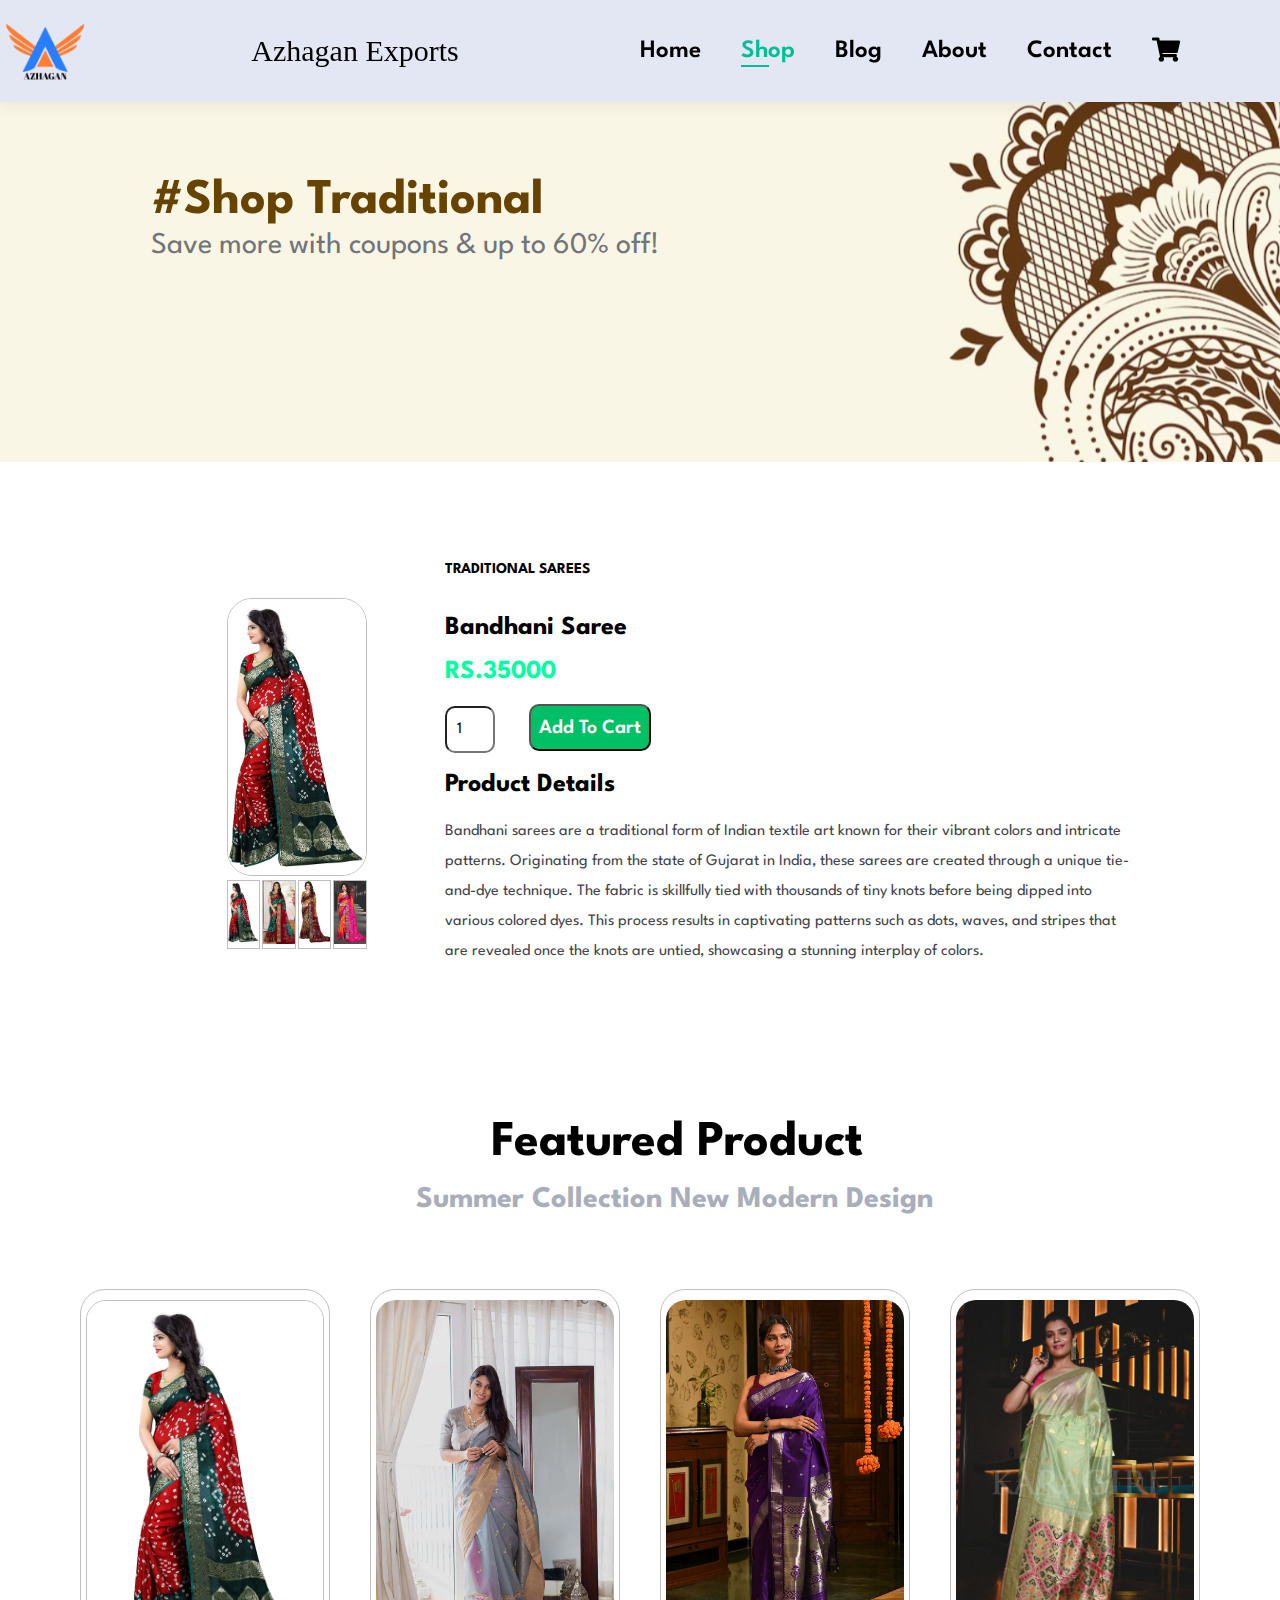
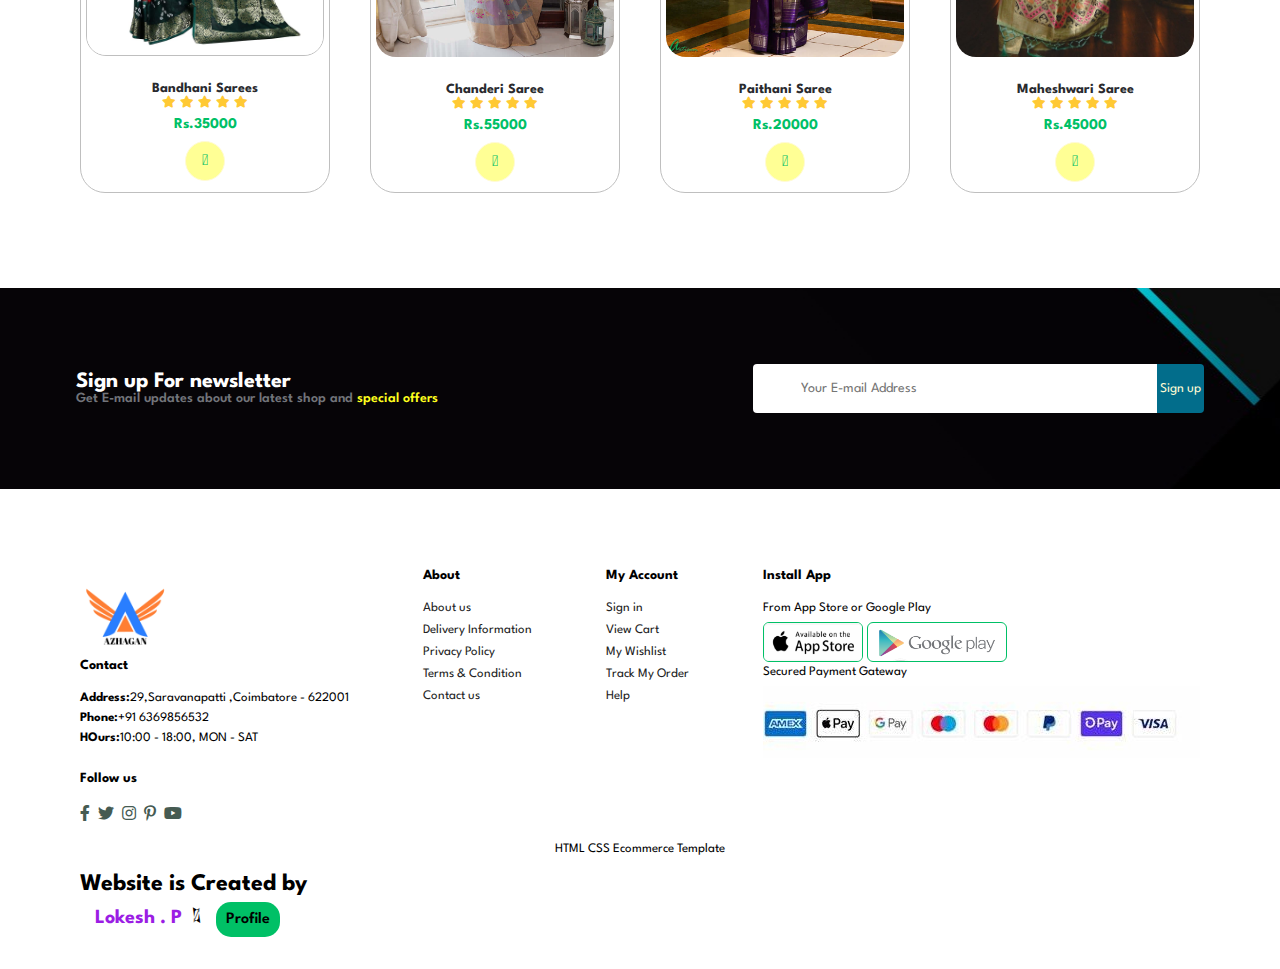
<file: sproduct.html>
<!DOCTYPE html>
<html lang="en">
<head>
    <meta charset="UTF-8">
    <meta name="viewport" content="width=device-width, initial-scale=1.0">
    <title>Azhagan Exports</title>
    <link rel="icon" href="img/logo/logo.png">
    <link rel="stylesheet" href="https://pro.fontawesome.com/releases/v5.10.0/css/all.css"/>
    <link rel="stylesheet" href="style.css">
</head>
<body>
    <section id="header">
    <a href="index.html" ><img src="img/logo/logo.png" class="logo" alt="" width="90" height="90"></a>
    <a href="index.html" id="ae">Azhagan Exports</a>   <div>
        <ul id="navbar">
            <li><a  href="index.html">Home</a></li>
            <li><a class="active" href="shop.html">Shop</a></li>
            <li><a href="blog.html">Blog</a></li>
            <li><a href="about.html">About</a></li>
            <li><a href="contact.html">Contact</a></li>
            <li><a href="cart.html"><i class="fas fa-shopping-cart"></i></a></li>
            <a href="#" id="close"><i class="far fa-times"></i></a>
        </ul>
    </div>
    <div id="mobile">
        <a href="cart.html"><i class="far fa-shopping-bag"></i></a>
        <i id="bar" class="fas fa-outdent"></i>
    </div>
    </section>
    <section id="hero2">
        <h2>#Shop Traditional</h2>
        
        <p>Save more with coupons & up to 60% off!</p>
       

    </section>
    <section id="prodetails" class="section-p1">
        <div class="single-pro-img">
            <div class="sig">
            <img src="img/pro/f11.jpg" width="100%" id="MainImg" alt="">
            </div>
            <div class="small-img-group">
                <div class="small-img-col">
                    <img src="img/pro/f11.jpg" width="100%" class="small-img" alt="">
                </div>
                <div class="small-img-col">
                    <img src="img/pro/f12.jpg" width="100%" class="small-img" alt="">
                </div>
                <div class="small-img-col">
                    <img src="img/pro/f13.jpg" width="100%" class="small-img" alt="">
                </div>
                <div class="small-img-col">
                    <img src="img/pro/f14.jpg" width="100%" class="small-img" alt="">
                </div>
            </div>
    </div>
        <div class="single-pro-details">
            <h6>TRADITIONAL SAREES</h6>
            <h4>Bandhani Saree</h4>
            <h2>RS.35000</h2>
            <input type="number" value="1">
            <button class="normal">Add To Cart</button>
            <h4>Product Details</h4>
            <span class="normal">Bandhani sarees are a traditional form of Indian textile art known for their vibrant colors and intricate patterns. Originating from the state of Gujarat in India, these sarees are created through a unique tie-and-dye technique. The fabric is skillfully tied with thousands of tiny knots before being dipped into various colored dyes. This process results in captivating patterns such as dots, waves, and stripes that are revealed once the knots are untied, showcasing a stunning interplay of colors.</span>
        </div>

       
    </section>
    
    
    <section id="feat">
        <h1>Featured Product</h1>
        <h5>Summer Collection New Modern  Design</h5>
    </section>
    <section id="product1" class="section-p">
        <div class="procontainer">
            <div class="pro" onclick="window.location.href='sproduct.html';">
                <div class="a">
            <img src="img/productimg/product1.jpg" alt="">
        </div>
            <div class="des">

                <h5>Bandhani Sarees</h5>
                <div class="star">
                    <i class="fas fa-star"></i>
                    <i class="fas fa-star"></i>
                    <i class="fas fa-star"></i>
                    <i class="fas fa-star"></i>
                    <i class="fas fa-star"></i>
                </div>
                <h4>Rs.35000</h4>
            </div>
                    <a href="#"><i class="fal fa-shopping-cart cart"></i></a>
            </div>
            
                <div class="pro" onclick="window.location.href='sproduct2.html';">
                    <img src="img/productimg/product2.jpg" alt="">
                    <div class="des">
        
                        <h5>Chanderi Saree</h5>
                        <div class="star">
                            <i class="fas fa-star"></i>
                            <i class="fas fa-star"></i>
                            <i class="fas fa-star"></i>
                            <i class="fas fa-star"></i>
                            <i class="fas fa-star"></i>
                        </div>
                        <h4>Rs.55000</h4>
                    </div>
                            <a href="#"><i class="fal fa-shopping-cart cart"></i></a>
                    </div>
                    <div class="pro" onclick="window.location.href='sproduct3.html';">
            <img src="img/productimg/product3.jpg" alt="">
            <div class="des">

                <h5>Paithani Saree</h5>
                <div class="star">
                    <i class="fas fa-star"></i>
                    <i class="fas fa-star"></i>
                    <i class="fas fa-star"></i>
                    <i class="fas fa-star"></i>
                    <i class="fas fa-star"></i>
                </div>
                <h4>Rs.20000</h4>
            </div>
                    <a href="#"><i class="fal fa-shopping-cart cart"></i></a>
            </div>
            <div class="pro" onclick="window.location.href='sproduct4.html';">
                <img src="img/productimg/product4.jpg" alt="">
                <div class="des">
    
                    <h5>Maheshwari Saree</h5>
                    <div class="star">
                        <i class="fas fa-star"></i>
                        <i class="fas fa-star"></i>
                        <i class="fas fa-star"></i>
                        <i class="fas fa-star"></i>
                        <i class="fas fa-star"></i>
                    </div>
                    <h4>Rs.45000</h4>
                </div>
                        <a href="#"><i class="fal fa-shopping-cart cart"></i></a>
                </div>
           
            </div>
     </section>
       
     
     <section id="newsletter" class="section-ps">
        <div class="newstext">
            <h4>Sign up For newsletter</h4>
            <p>Get E-mail updates about our latest shop and <span>special offers</span></p>

        </div>
        <div class="form">
            <input type="email" placeholder="Your E-mail Address">
            <button class="normal">Sign up</button>
        </div>
     </section>
     <footer class="section-p">
        <div class="col">
            <img src="img/logo/logo.png" alt="" width="90" height="90">
            <h4>Contact</h4>
            <p><strong>Address:</strong>29,Saravanapatti ,Coimbatore - 622001</p>
            <p><strong>Phone:</strong>+91 6369856532</p>
            <p><strong>HOurs:</strong>10:00 - 18:00, MON - SAT</p>
            <div class="follow">
                <h4>Follow us</h4> 
                 <div class="icon">
                    <i class="fab fa-facebook-f"></i>
                    <i class="fab fa-twitter"></i>
                    <i class="fab fa-instagram"></i>
                    <i class="fab fa-pinterest-p"></i>
                    <i class="fab fa-youtube"></i>
                </div>
            </div>
        </div>
        <div class="col">
            <h4>About</h4>
            <a href="About.html">About us</a>
            <a href="#">Delivery Information</a>
            <a href="#">Privacy Policy</a>
            <a href="#">Terms & Condition</a>
            <a href="#">Contact us</a>
        </div>
        <div class="col">
            <h4>My Account</h4>
            <a href="#">Sign in</a>
            <a href="#">View Cart</a>
            <a href="#">My Wishlist</a>
            <a href="#">Track My Order</a>
            <a href="#">Help</a>
        </div>
        <div class="col install">
            <h4>Install App</h4>
            <p> From App Store or Google Play</p>
            <div class="row">
                <a href="#"><img src="img/payment/app.png" alt="" width="100" height="40"></a>
                <a href="#"><img src="img/payment/play.png" alt="" width="140" height="40"></a>
            </div>
            <p>Secured Payment Gateway</p>
            <img src="img/payment/pay.jpg" alt="">
        </div>

        <div class="copyright">
            <p>HTML CSS Ecommerce Template</p>
        </div>
           <h2 id="creator">Website is Created by <br><span id="nlin"><a href="https://www.linkedin.com/in/lokesh146/"><span id="lokesh">Lokesh . P</span></a><i class="fal fa-long-arrow-alt-right"></i><a id="profile" href="https://www.linkedin.com/in/lokesh146/">Profile</a></span></h2>
    
     </footer>

     <script>
        var MainImg= document.getElementById("MainImg");
        var smallimg= document.getElementsByClassName("small-img");

        smallimg[0].onclick = function(){
            MainImg.src = smallimg[0].src;
        }
        smallimg[1].onclick = function(){
            MainImg.src = smallimg[1].src;
        }
        smallimg[2].onclick = function(){
            MainImg.src = smallimg[2].src;
        }
        smallimg[3].onclick = function(){
            MainImg.src = smallimg[3].src;
        }
     </script>
     <script src="script.js"></script>

     
       </body>

       </html>
</file>
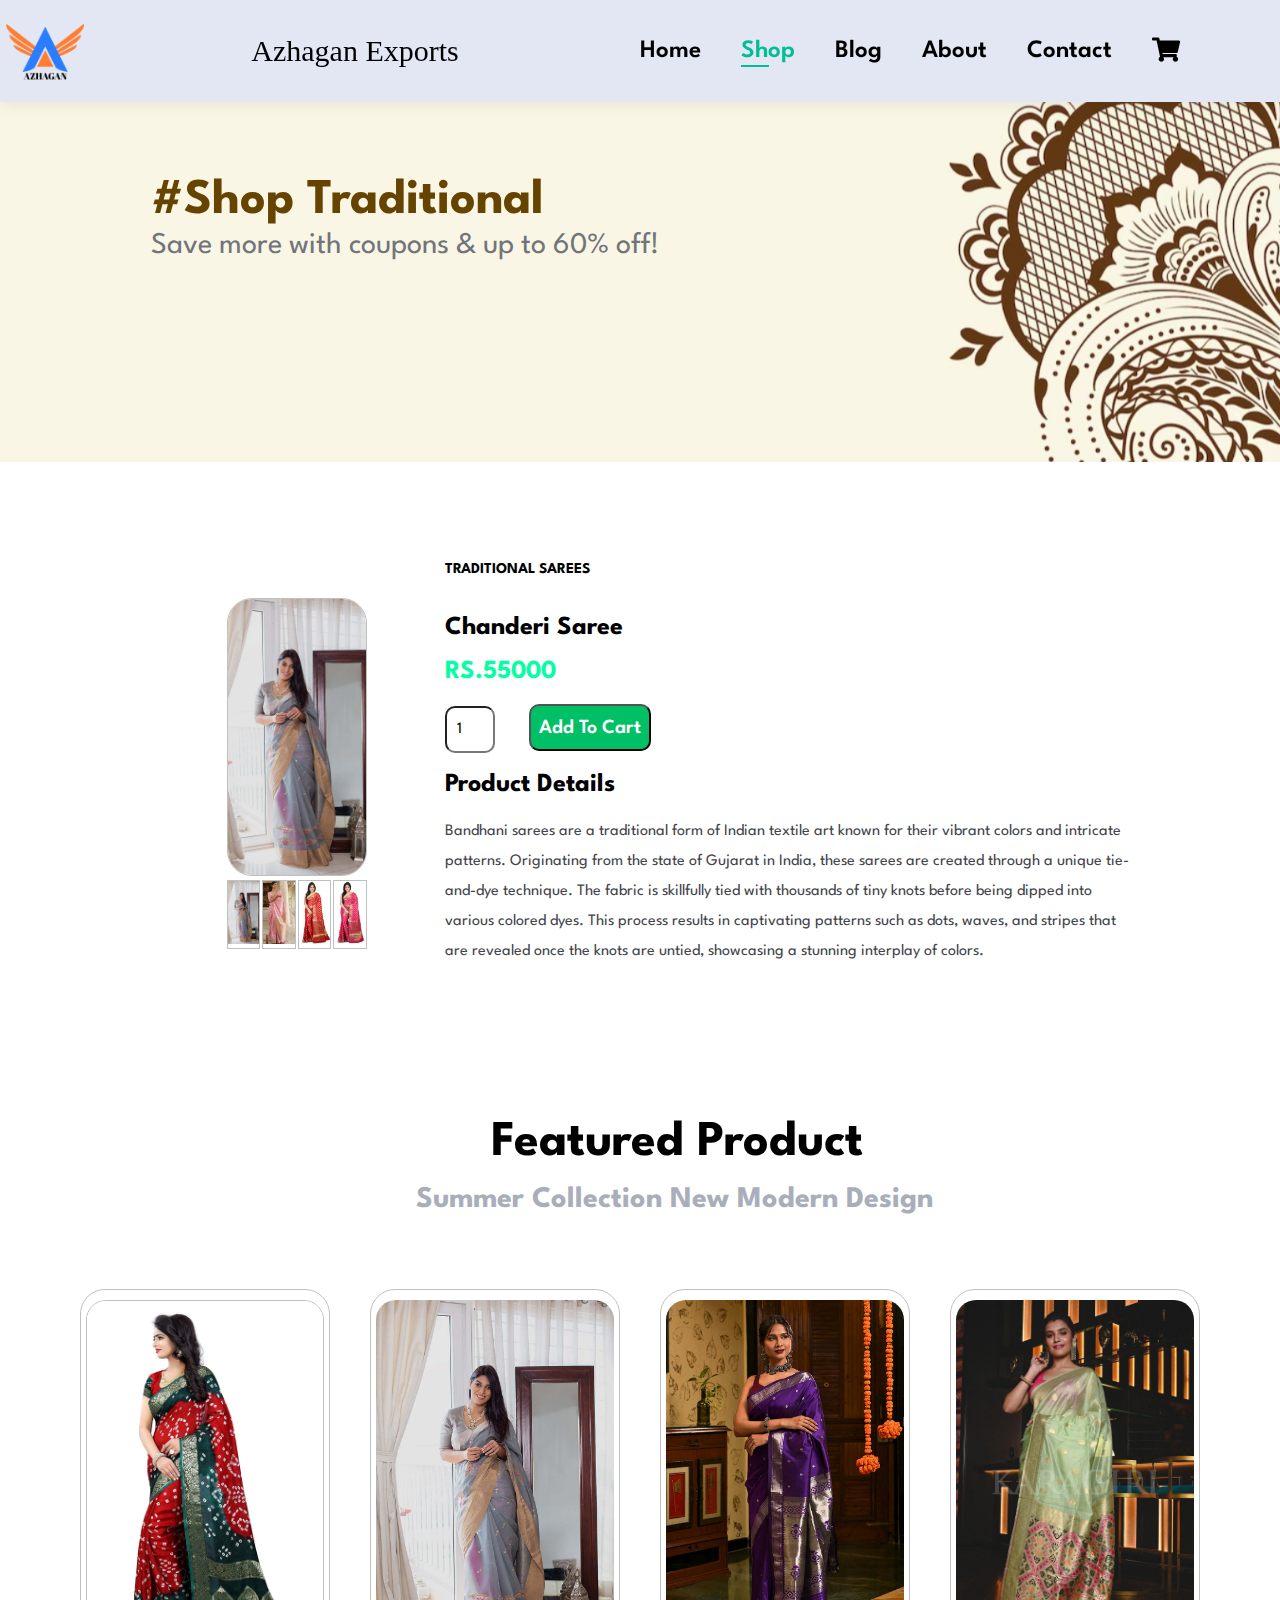
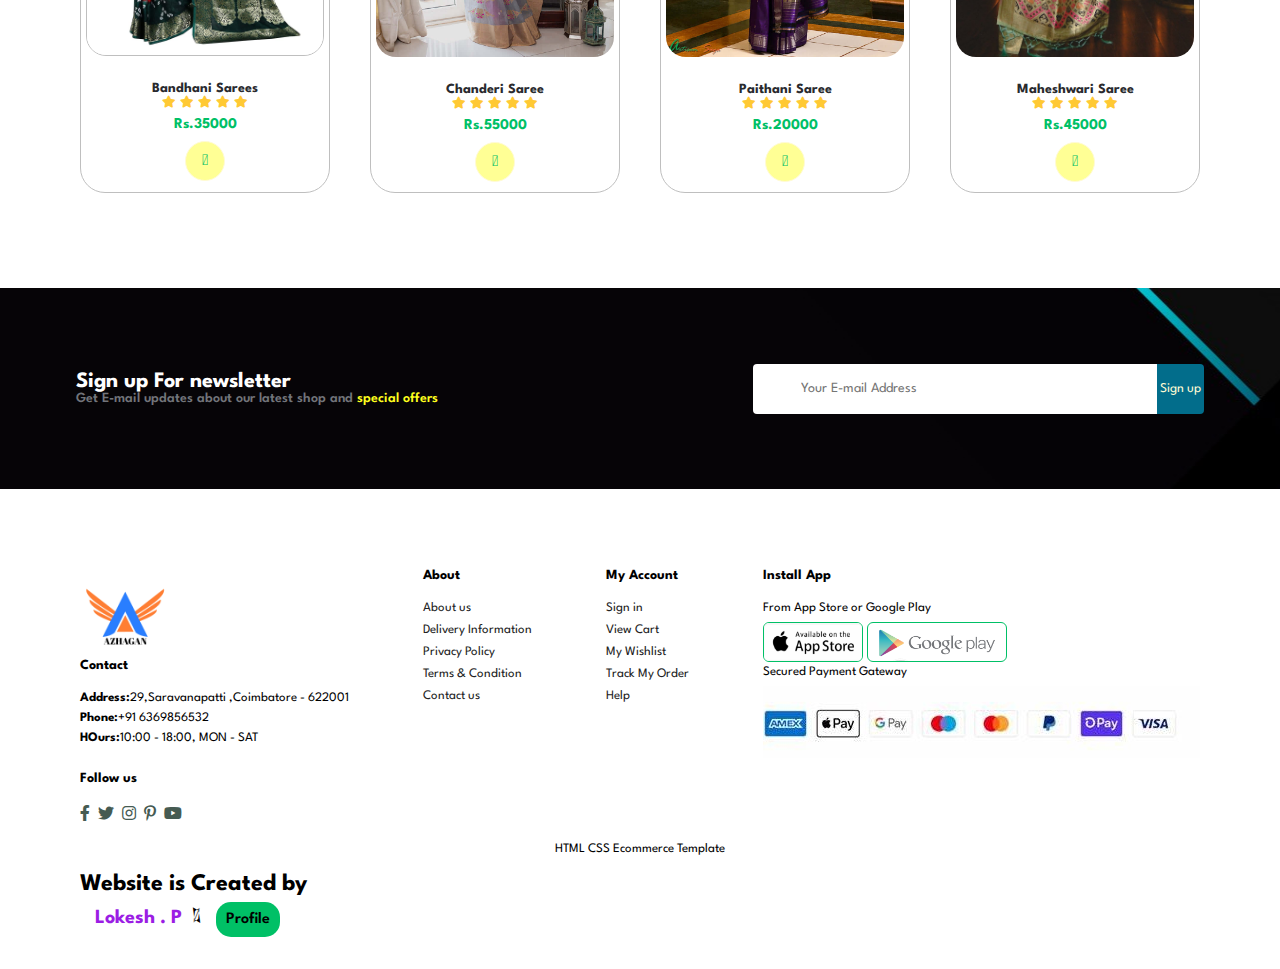
<file: sproduct2.html>
<!DOCTYPE html>
<html lang="en">
<head>
    <meta charset="UTF-8">
    <meta name="viewport" content="width=device-width, initial-scale=1.0">
    <title>Azhagan Exports</title>
    <link rel="icon" href="img/logo/logo.png">
    <link rel="stylesheet" href="https://pro.fontawesome.com/releases/v5.10.0/css/all.css"/>
    <link rel="stylesheet" href="style.css">
</head>
<body>
    <section id="header">
    <a href="index.html" ><img src="img/logo/logo.png" class="logo" alt="" width="90" height="90"></a>
    <a href="index.html" id="ae">Azhagan Exports</a>   <div>
        <ul id="navbar">
            <li><a  href="index.html">Home</a></li>
            <li><a class="active" href="shop.html">Shop</a></li>
            <li><a href="blog.html">Blog</a></li>
            <li><a href="about.html">About</a></li>
            <li><a href="contact.html">Contact</a></li>
            <li><a href="cart.html"><i class="fas fa-shopping-cart"></i></a></li>
            <a href="#" id="close"><i class="far fa-times"></i></a>
        </ul>
    </div>
    <div id="mobile">
        <a href="cart.html"><i class="far fa-shopping-bag"></i></a>
        <i id="bar" class="fas fa-outdent"></i>
    </div>
    </section>
    <section id="hero2">
        <h2>#Shop Traditional</h2>
        
        <p>Save more with coupons & up to 60% off!</p>
       

    </section>
    <section id="prodetails" class="section-p1">
        <div class="single-pro-img">
            <div class="sig">
            <img src="img/pro2/f11.jpeg" width="100%" id="MainImg" alt="">
            </div>
            <div class="small-img-group">
                <div class="small-img-col">
                    <img src="img/pro2/f11.jpeg" width="100%" class="small-img" alt="">
                </div>
                <div class="small-img-col">
                    <img src="img/pro2/f12.jpeg" width="100%" class="small-img" alt="">
                </div>
                <div class="small-img-col">
                    <img src="img/pro2/f13.jpeg" width="100%" class="small-img" alt="">
                </div>
                <div class="small-img-col">
                    <img src="img/pro2/f14.jpeg" width="100%" class="small-img" alt="">
                </div>
            </div>
    </div>
        <div class="single-pro-details">
            <h6>TRADITIONAL SAREES</h6>
            <h4>Chanderi Saree</h4>
            <h2>RS.55000</h2>
            <input type="number" value="1">
            <button class="normal">Add To Cart</button>
            <h4>Product Details</h4>
            <span class="normal">Bandhani sarees are a traditional form of Indian textile art known for their vibrant colors and intricate patterns. Originating from the state of Gujarat in India, these sarees are created through a unique tie-and-dye technique. The fabric is skillfully tied with thousands of tiny knots before being dipped into various colored dyes. This process results in captivating patterns such as dots, waves, and stripes that are revealed once the knots are untied, showcasing a stunning interplay of colors.</span>
        </div>

       
    </section>
    
    
    <section id="feat">
        <h1>Featured Product</h1>
        <h5>Summer Collection New Modern  Design</h5>
    </section>
    <section id="product1" class="section-p">
        <div class="procontainer">
            <div class="pro" onclick="window.location.href='sproduct.html';">
                <div class="a">
            <img src="img/productimg/product1.jpg" alt="">
        </div>
            <div class="des">

                <h5>Bandhani Sarees</h5>
                <div class="star">
                    <i class="fas fa-star"></i>
                    <i class="fas fa-star"></i>
                    <i class="fas fa-star"></i>
                    <i class="fas fa-star"></i>
                    <i class="fas fa-star"></i>
                </div>
                <h4>Rs.35000</h4>
            </div>
                    <a href="#"><i class="fal fa-shopping-cart cart"></i></a>
            </div>
            
                <div class="pro" onclick="window.location.href='sproduct2.html';">
                    <img src="img/productimg/product2.jpg" alt="">
                    <div class="des">
        
                        <h5>Chanderi Saree</h5>
                        <div class="star">
                            <i class="fas fa-star"></i>
                            <i class="fas fa-star"></i>
                            <i class="fas fa-star"></i>
                            <i class="fas fa-star"></i>
                            <i class="fas fa-star"></i>
                        </div>
                        <h4>Rs.55000</h4>
                    </div>
                            <a href="#"><i class="fal fa-shopping-cart cart"></i></a>
                    </div>
                    <div class="pro" onclick="window.location.href='sproduct3.html';">
            <img src="img/productimg/product3.jpg" alt="">
            <div class="des">

                <h5>Paithani Saree</h5>
                <div class="star">
                    <i class="fas fa-star"></i>
                    <i class="fas fa-star"></i>
                    <i class="fas fa-star"></i>
                    <i class="fas fa-star"></i>
                    <i class="fas fa-star"></i>
                </div>
                <h4>Rs.20000</h4>
            </div>
                    <a href="#"><i class="fal fa-shopping-cart cart"></i></a>
            </div>
            <div class="pro" onclick="window.location.href='sproduct4.html';">
                <img src="img/productimg/product4.jpg" alt="">
                <div class="des">
    
                    <h5>Maheshwari Saree</h5>
                    <div class="star">
                        <i class="fas fa-star"></i>
                        <i class="fas fa-star"></i>
                        <i class="fas fa-star"></i>
                        <i class="fas fa-star"></i>
                        <i class="fas fa-star"></i>
                    </div>
                    <h4>Rs.45000</h4>
                </div>
                        <a href="#"><i class="fal fa-shopping-cart cart"></i></a>
                </div>
           
            </div>
     </section>     
     
     <section id="newsletter" class="section-ps">
        <div class="newstext">
            <h4>Sign up For newsletter</h4>
            <p>Get E-mail updates about our latest shop and <span>special offers</span></p>

        </div>
        <div class="form">
            <input type="email" placeholder="Your E-mail Address">
            <button class="normal">Sign up</button>
        </div>
     </section>
     <footer class="section-p">
        <div class="col">
            <img src="img/logo/logo.png" alt="" width="90" height="90">
            <h4>Contact</h4>
            <p><strong>Address:</strong>29,Saravanapatti ,Coimbatore - 622001</p>
            <p><strong>Phone:</strong>+91 6369856532</p>
            <p><strong>HOurs:</strong>10:00 - 18:00, MON - SAT</p>
            <div class="follow">
                <h4>Follow us</h4> 
                 <div class="icon">
                    <i class="fab fa-facebook-f"></i>
                    <i class="fab fa-twitter"></i>
                    <i class="fab fa-instagram"></i>
                    <i class="fab fa-pinterest-p"></i>
                    <i class="fab fa-youtube"></i>
                </div>
            </div>
        </div>
        <div class="col">
            <h4>About</h4>
            <a href="About.html">About us</a>
            <a href="#">Delivery Information</a>
            <a href="#">Privacy Policy</a>
            <a href="#">Terms & Condition</a>
            <a href="#">Contact us</a>
        </div>
        <div class="col">
            <h4>My Account</h4>
            <a href="#">Sign in</a>
            <a href="#">View Cart</a>
            <a href="#">My Wishlist</a>
            <a href="#">Track My Order</a>
            <a href="#">Help</a>
        </div>
        <div class="col install">
            <h4>Install App</h4>
            <p> From App Store or Google Play</p>
            <div class="row">
                <a href="#"><img src="img/payment/app.png" alt="" width="100" height="40"></a>
                <a href="#"><img src="img/payment/play.png" alt="" width="140" height="40"></a>
            </div>
            <p>Secured Payment Gateway</p>
            <img src="img/payment/pay.jpg" alt="">
        </div>

        <div class="copyright">
            <p>HTML CSS Ecommerce Template</p>
        </div>
           <h2 id="creator">Website is Created by <br><span id="nlin"><a href="https://www.linkedin.com/in/lokesh146/"><span id="lokesh">Lokesh . P</span></a><i class="fal fa-long-arrow-alt-right"></i><a id="profile" href="https://www.linkedin.com/in/lokesh146/">Profile</a></span></h2>
    
     </footer>

     <script>
        var MainImg= document.getElementById("MainImg");
        var smallimg= document.getElementsByClassName("small-img");

        smallimg[0].onclick = function(){
            MainImg.src = smallimg[0].src;
        }
        smallimg[1].onclick = function(){
            MainImg.src = smallimg[1].src;
        }
        smallimg[2].onclick = function(){
            MainImg.src = smallimg[2].src;
        }
        smallimg[3].onclick = function(){
            MainImg.src = smallimg[3].src;
        }
     </script>
     <script src="script.js"></script>

     
       </body>

       </html>
</file>
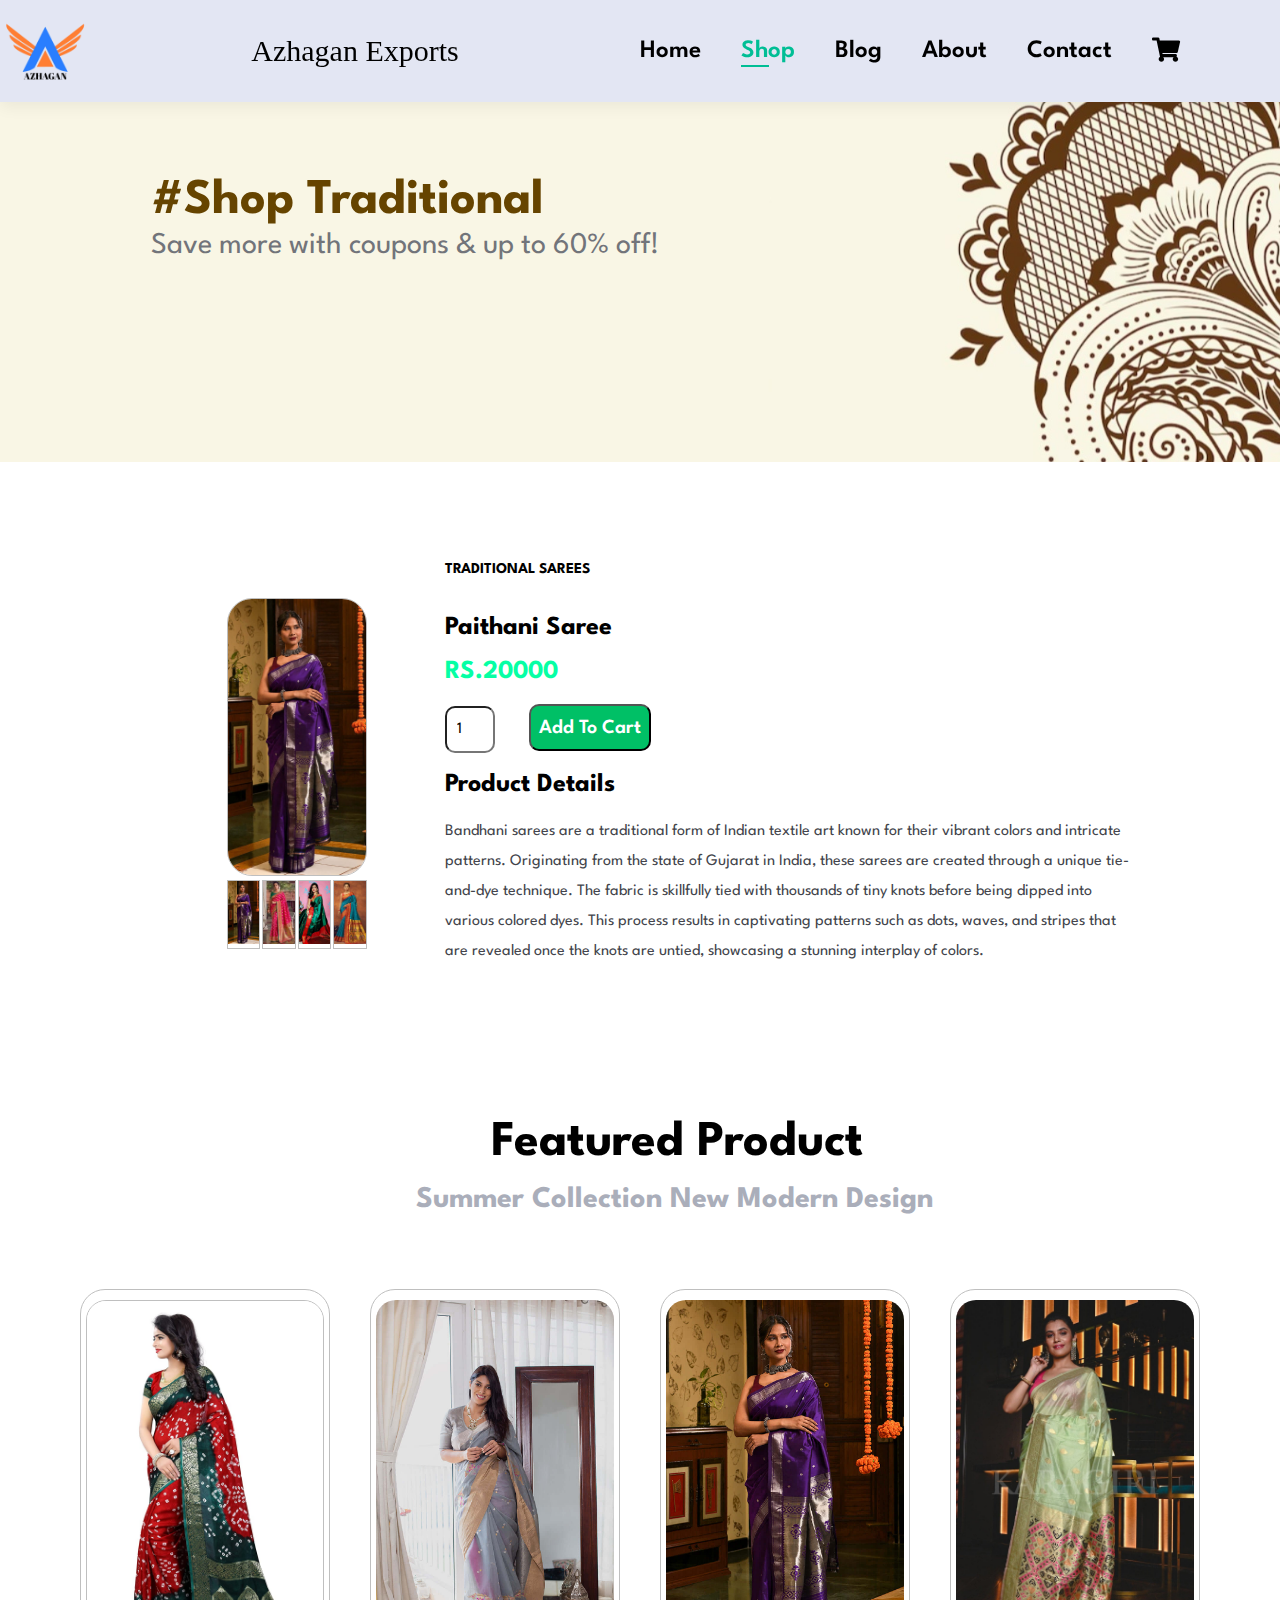
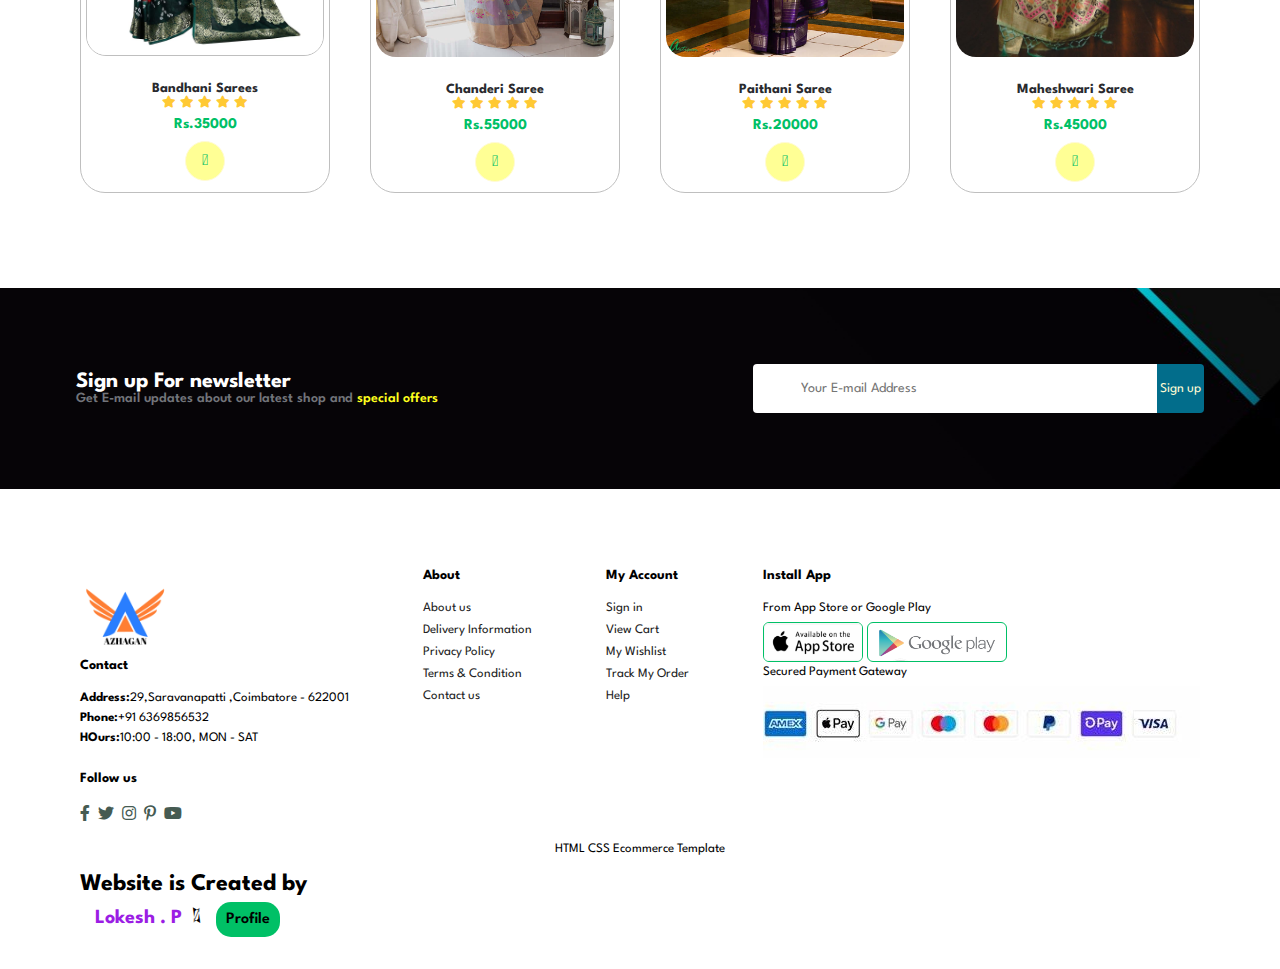
<file: sproduct3.html>
<!DOCTYPE html>
<html lang="en">
<head>
    <meta charset="UTF-8">
    <meta name="viewport" content="width=device-width, initial-scale=1.0">
    <title>Azhagan Exports</title>
    <link rel="icon" href="img/logo/logo.png">
    <link rel="stylesheet" href="https://pro.fontawesome.com/releases/v5.10.0/css/all.css"/>
    <link rel="stylesheet" href="style.css">
</head>
<body>
    <section id="header">
    <a href="index.html" ><img src="img/logo/logo.png" class="logo" alt="" width="90" height="90"></a>
    <a href="index.html" id="ae">Azhagan Exports</a>   <div>
        <ul id="navbar">
            <li><a  href="index.html">Home</a></li>
            <li><a class="active" href="shop.html">Shop</a></li>
            <li><a href="blog.html">Blog</a></li>
            <li><a href="about.html">About</a></li>
            <li><a href="contact.html">Contact</a></li>
            <li><a href="cart.html"><i class="fas fa-shopping-cart"></i></a></li>
            <a href="#" id="close"><i class="far fa-times"></i></a>
        </ul>
    </div>
    <div id="mobile">
        <a href="cart.html"><i class="far fa-shopping-bag"></i></a>
        <i id="bar" class="fas fa-outdent"></i>
    </div>
    </section>
    <section id="hero2">
        <h2>#Shop Traditional</h2>
        
        <p>Save more with coupons & up to 60% off!</p>
       

    </section>
    <section id="prodetails" class="section-p1">
        <div class="single-pro-img">
            <div class="sig">
            <img src="img/pro3/f11.jpeg" width="100%" id="MainImg" alt="">
            </div>
            <div class="small-img-group">
                <div class="small-img-col">
                    <img src="img/pro3/f11.jpeg" width="100%" class="small-img" alt="">
                </div>
                <div class="small-img-col">
                    <img src="img/pro3/f12.jpeg" width="100%" class="small-img" alt="">
                </div>
                <div class="small-img-col">
                    <img src="img/pro3/f13.jpeg" width="100%" class="small-img" alt="">
                </div>
                <div class="small-img-col">
                    <img src="img/pro3/f14.jpeg" width="100%" class="small-img" alt="">
                </div>
            </div>
    </div>
        <div class="single-pro-details">
            <h6>TRADITIONAL SAREES</h6>
            <h4>Paithani Saree</h4>
            <h2>RS.20000</h2>
            <input type="number" value="1">
            <button class="normal">Add To Cart</button>
            <h4>Product Details</h4>
            <span class="normal">Bandhani sarees are a traditional form of Indian textile art known for their vibrant colors and intricate patterns. Originating from the state of Gujarat in India, these sarees are created through a unique tie-and-dye technique. The fabric is skillfully tied with thousands of tiny knots before being dipped into various colored dyes. This process results in captivating patterns such as dots, waves, and stripes that are revealed once the knots are untied, showcasing a stunning interplay of colors.</span>
        </div>

       
    </section>
    
    
    <section id="feat">
        <h1>Featured Product</h1>
        <h5>Summer Collection New Modern  Design</h5>
    </section>
    <section id="product1" class="section-p">
        <div class="procontainer">
            <div class="pro" onclick="window.location.href='sproduct.html';">
                <div class="a">
            <img src="img/productimg/product1.jpg" alt="">
        </div>
            <div class="des">

                <h5>Bandhani Sarees</h5>
                <div class="star">
                    <i class="fas fa-star"></i>
                    <i class="fas fa-star"></i>
                    <i class="fas fa-star"></i>
                    <i class="fas fa-star"></i>
                    <i class="fas fa-star"></i>
                </div>
                <h4>Rs.35000</h4>
            </div>
                    <a href="#"><i class="fal fa-shopping-cart cart"></i></a>
            </div>
            
                <div class="pro" onclick="window.location.href='sproduct2.html';">
                    <img src="img/productimg/product2.jpg" alt="">
                    <div class="des">
        
                        <h5>Chanderi Saree</h5>
                        <div class="star">
                            <i class="fas fa-star"></i>
                            <i class="fas fa-star"></i>
                            <i class="fas fa-star"></i>
                            <i class="fas fa-star"></i>
                            <i class="fas fa-star"></i>
                        </div>
                        <h4>Rs.55000</h4>
                    </div>
                            <a href="#"><i class="fal fa-shopping-cart cart"></i></a>
                    </div>
                    <div class="pro" onclick="window.location.href='sproduct3.html';">
            <img src="img/productimg/product3.jpg" alt="">
            <div class="des">

                <h5>Paithani Saree</h5>
                <div class="star">
                    <i class="fas fa-star"></i>
                    <i class="fas fa-star"></i>
                    <i class="fas fa-star"></i>
                    <i class="fas fa-star"></i>
                    <i class="fas fa-star"></i>
                </div>
                <h4>Rs.20000</h4>
            </div>
                    <a href="#"><i class="fal fa-shopping-cart cart"></i></a>
            </div>
            <div class="pro" onclick="window.location.href='sproduct4.html';">
                <img src="img/productimg/product4.jpg" alt="">
                <div class="des">
    
                    <h5>Maheshwari Saree</h5>
                    <div class="star">
                        <i class="fas fa-star"></i>
                        <i class="fas fa-star"></i>
                        <i class="fas fa-star"></i>
                        <i class="fas fa-star"></i>
                        <i class="fas fa-star"></i>
                    </div>
                    <h4>Rs.45000</h4>
                </div>
                        <a href="#"><i class="fal fa-shopping-cart cart"></i></a>
                </div>
           
            </div>
     </section>    
     
     <section id="newsletter" class="section-ps">
        <div class="newstext">
            <h4>Sign up For newsletter</h4>
            <p>Get E-mail updates about our latest shop and <span>special offers</span></p>

        </div>
        <div class="form">
            <input type="email" placeholder="Your E-mail Address">
            <button class="normal">Sign up</button>
        </div>
     </section>
     <footer class="section-p">
        <div class="col">
            <img src="img/logo/logo.png" alt="" width="90" height="90">
            <h4>Contact</h4>
            <p><strong>Address:</strong>29,Saravanapatti ,Coimbatore - 622001</p>
            <p><strong>Phone:</strong>+91 6369856532</p>
            <p><strong>HOurs:</strong>10:00 - 18:00, MON - SAT</p>
            <div class="follow">
                <h4>Follow us</h4> 
                 <div class="icon">
                    <i class="fab fa-facebook-f"></i>
                    <i class="fab fa-twitter"></i>
                    <i class="fab fa-instagram"></i>
                    <i class="fab fa-pinterest-p"></i>
                    <i class="fab fa-youtube"></i>
                </div>
            </div>
        </div>
        <div class="col">
            <h4>About</h4>
            <a href="About.html">About us</a>
            <a href="#">Delivery Information</a>
            <a href="#">Privacy Policy</a>
            <a href="#">Terms & Condition</a>
            <a href="#">Contact us</a>
        </div>
        <div class="col">
            <h4>My Account</h4>
            <a href="#">Sign in</a>
            <a href="#">View Cart</a>
            <a href="#">My Wishlist</a>
            <a href="#">Track My Order</a>
            <a href="#">Help</a>
        </div>
        <div class="col install">
            <h4>Install App</h4>
            <p> From App Store or Google Play</p>
            <div class="row">
                <a href="#"><img src="img/payment/app.png" alt="" width="100" height="40"></a>
                <a href="#"><img src="img/payment/play.png" alt="" width="140" height="40"></a>
            </div>
            <p>Secured Payment Gateway</p>
            <img src="img/payment/pay.jpg" alt="">
        </div>

        <div class="copyright">
            <p>HTML CSS Ecommerce Template</p>
        </div>
           <h2 id="creator">Website is Created by <br><span id="nlin"><a href="https://www.linkedin.com/in/lokesh146/"><span id="lokesh">Lokesh . P</span></a><i class="fal fa-long-arrow-alt-right"></i><a id="profile" href="https://www.linkedin.com/in/lokesh146/">Profile</a></span></h2>
    
     </footer>

     <script>
        var MainImg= document.getElementById("MainImg");
        var smallimg= document.getElementsByClassName("small-img");

        smallimg[0].onclick = function(){
            MainImg.src = smallimg[0].src;
        }
        smallimg[1].onclick = function(){
            MainImg.src = smallimg[1].src;
        }
        smallimg[2].onclick = function(){
            MainImg.src = smallimg[2].src;
        }
        smallimg[3].onclick = function(){
            MainImg.src = smallimg[3].src;
        }
     </script>
     <script src="script.js"></script>

     
       </body>

       </html>
</file>
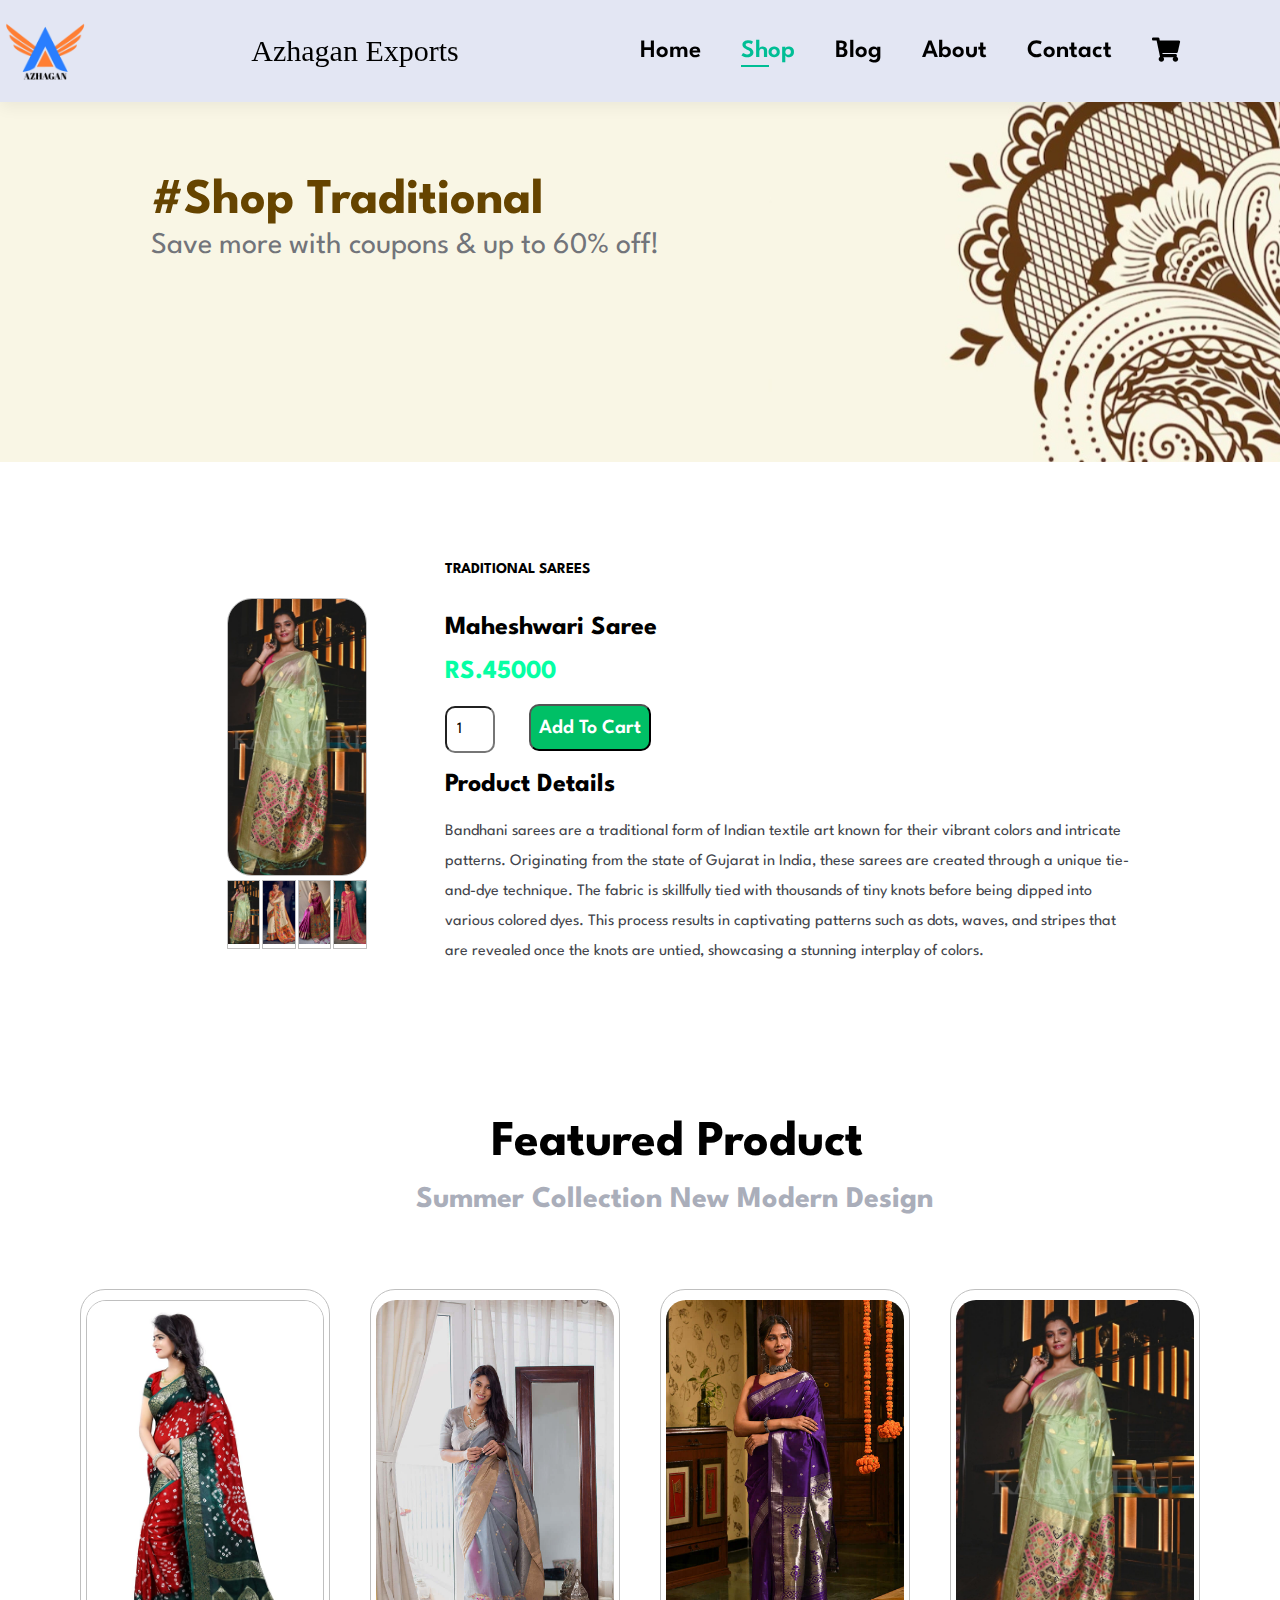
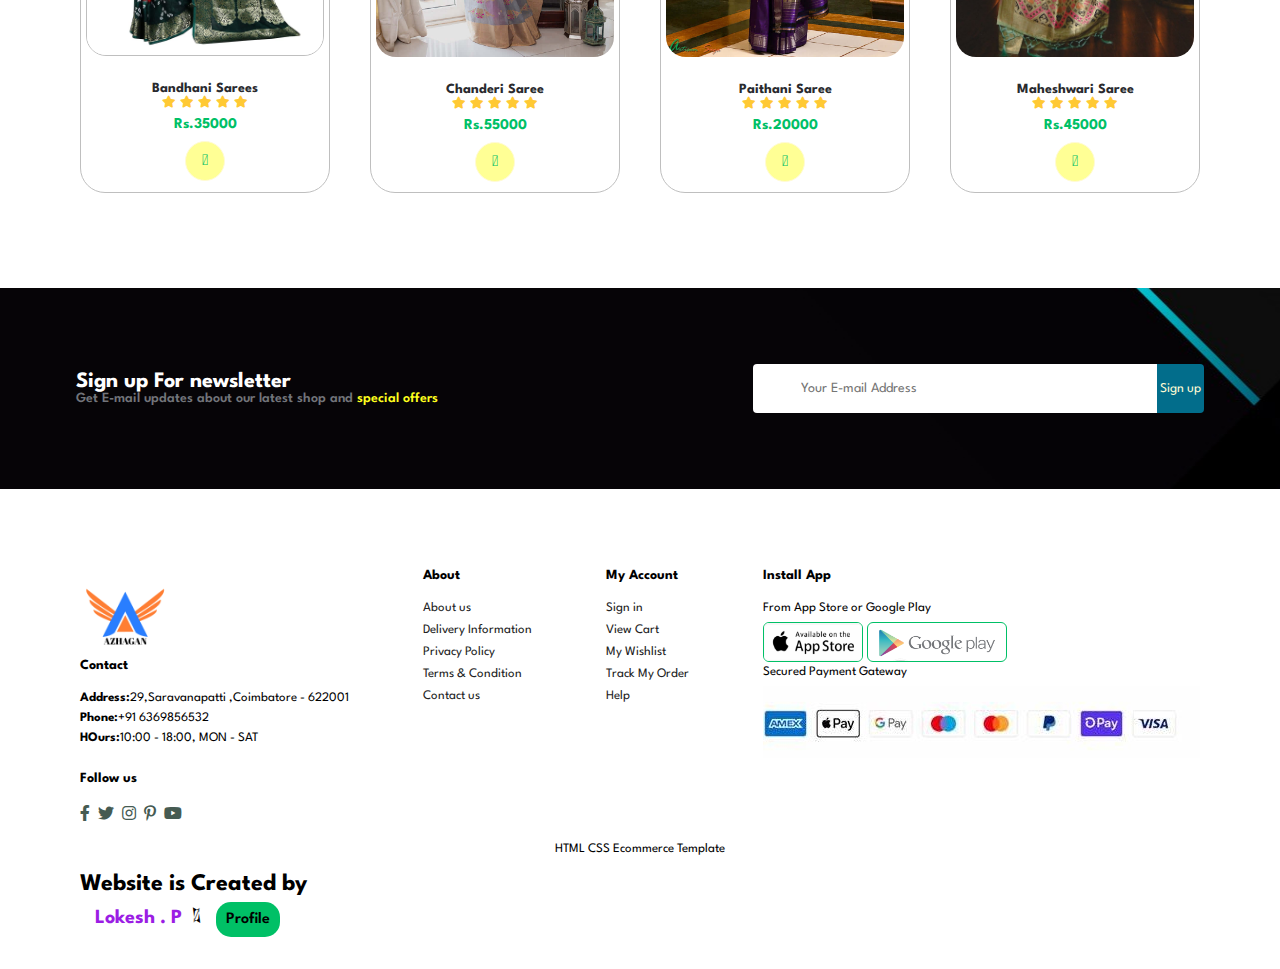
<file: sproduct4.html>
<!DOCTYPE html>
<html lang="en">
<head>
    <meta charset="UTF-8">
    <meta name="viewport" content="width=device-width, initial-scale=1.0">
    <title>Azhagan Exports</title>
    <link rel="icon" href="img/logo/logo.png">
    <link rel="stylesheet" href="https://pro.fontawesome.com/releases/v5.10.0/css/all.css"/>
    <link rel="stylesheet" href="style.css">
</head>
<body>
    <section id="header">
    <a href="index.html" ><img src="img/logo/logo.png" class="logo" alt="" width="90" height="90"></a>
    <a href="index.html" id="ae">Azhagan Exports</a>   <div>
        <ul id="navbar">
            <li><a  href="index.html">Home</a></li>
            <li><a class="active" href="shop.html">Shop</a></li>
            <li><a href="blog.html">Blog</a></li>
            <li><a href="about.html">About</a></li>
            <li><a href="contact.html">Contact</a></li>
            <li><a href="cart.html"><i class="fas fa-shopping-cart"></i></a></li>
            <a href="#" id="close"><i class="far fa-times"></i></a>
        </ul>
    </div>
    <div id="mobile">
        <a href="cart.html"><i class="far fa-shopping-bag"></i></a>
        <i id="bar" class="fas fa-outdent"></i>
    </div>
    </section>
    <section id="hero2">
        <h2>#Shop Traditional</h2>
        
        <p>Save more with coupons & up to 60% off!</p>
       

    </section>
    <section id="prodetails" class="section-p1">
        <div class="single-pro-img">
            <div class="sig">
            <img src="img/pro4/f11.jpeg" width="100%" id="MainImg" alt="">
            </div>
            <div class="small-img-group">
                <div class="small-img-col">
                    <img src="img/pro4/f11.jpeg" width="100%" class="small-img" alt="">
                </div>
                <div class="small-img-col">
                    <img src="img/pro4/f12.jpeg" width="100%" class="small-img" alt="">
                </div>
                <div class="small-img-col">
                    <img src="img/pro4/f13.jpeg" width="100%" class="small-img" alt="">
                </div>
                <div class="small-img-col">
                    <img src="img/pro4/f14.jpeg" width="100%" class="small-img" alt="">
                </div>
            </div>
    </div>
        <div class="single-pro-details">
            <h6>TRADITIONAL SAREES</h6>
            <h4>Maheshwari Saree</h4>
            <h2>RS.45000</h2>
            <input type="number" value="1">
            <button class="normal">Add To Cart</button>
            <h4>Product Details</h4>
            <span class="normal">Bandhani sarees are a traditional form of Indian textile art known for their vibrant colors and intricate patterns. Originating from the state of Gujarat in India, these sarees are created through a unique tie-and-dye technique. The fabric is skillfully tied with thousands of tiny knots before being dipped into various colored dyes. This process results in captivating patterns such as dots, waves, and stripes that are revealed once the knots are untied, showcasing a stunning interplay of colors.</span>
        </div>

       
    </section>
    
    
    <section id="feat">
        <h1>Featured Product</h1>
        <h5>Summer Collection New Modern  Design</h5>
    </section>
    <section id="product1" class="section-p">
        <div class="procontainer">
            <div class="pro" onclick="window.location.href='sproduct.html';">
                <div class="a">
            <img src="img/productimg/product1.jpg" alt="">
        </div>
            <div class="des">

                <h5>Bandhani Sarees</h5>
                <div class="star">
                    <i class="fas fa-star"></i>
                    <i class="fas fa-star"></i>
                    <i class="fas fa-star"></i>
                    <i class="fas fa-star"></i>
                    <i class="fas fa-star"></i>
                </div>
                <h4>Rs.35000</h4>
            </div>
                    <a href="#"><i class="fal fa-shopping-cart cart"></i></a>
            </div>
            
                <div class="pro" onclick="window.location.href='sproduct2.html';">
                    <img src="img/productimg/product2.jpg" alt="">
                    <div class="des">
        
                        <h5>Chanderi Saree</h5>
                        <div class="star">
                            <i class="fas fa-star"></i>
                            <i class="fas fa-star"></i>
                            <i class="fas fa-star"></i>
                            <i class="fas fa-star"></i>
                            <i class="fas fa-star"></i>
                        </div>
                        <h4>Rs.55000</h4>
                    </div>
                            <a href="#"><i class="fal fa-shopping-cart cart"></i></a>
                    </div>
                    <div class="pro" onclick="window.location.href='sproduct3.html';">
            <img src="img/productimg/product3.jpg" alt="">
            <div class="des">

                <h5>Paithani Saree</h5>
                <div class="star">
                    <i class="fas fa-star"></i>
                    <i class="fas fa-star"></i>
                    <i class="fas fa-star"></i>
                    <i class="fas fa-star"></i>
                    <i class="fas fa-star"></i>
                </div>
                <h4>Rs.20000</h4>
            </div>
                    <a href="#"><i class="fal fa-shopping-cart cart"></i></a>
            </div>
            <div class="pro" onclick="window.location.href='sproduct4.html';">
                <img src="img/productimg/product4.jpg" alt="">
                <div class="des">
    
                    <h5>Maheshwari Saree</h5>
                    <div class="star">
                        <i class="fas fa-star"></i>
                        <i class="fas fa-star"></i>
                        <i class="fas fa-star"></i>
                        <i class="fas fa-star"></i>
                        <i class="fas fa-star"></i>
                    </div>
                    <h4>Rs.45000</h4>
                </div>
                        <a href="#"><i class="fal fa-shopping-cart cart"></i></a>
                </div>
           
            </div>
     </section>
     
     <section id="newsletter" class="section-ps">
        <div class="newstext">
            <h4>Sign up For newsletter</h4>
            <p>Get E-mail updates about our latest shop and <span>special offers</span></p>

        </div>
        <div class="form">
            <input type="email" placeholder="Your E-mail Address">
            <button class="normal">Sign up</button>
        </div>
     </section>
     <footer class="section-p">
        <div class="col">
            <img src="img/logo/logo.png" alt="" width="90" height="90">
            <h4>Contact</h4>
            <p><strong>Address:</strong>29,Saravanapatti ,Coimbatore - 622001</p>
            <p><strong>Phone:</strong>+91 6369856532</p>
            <p><strong>HOurs:</strong>10:00 - 18:00, MON - SAT</p>
            <div class="follow">
                <h4>Follow us</h4> 
                 <div class="icon">
                    <i class="fab fa-facebook-f"></i>
                    <i class="fab fa-twitter"></i>
                    <i class="fab fa-instagram"></i>
                    <i class="fab fa-pinterest-p"></i>
                    <i class="fab fa-youtube"></i>
                </div>
            </div>
        </div>
        <div class="col">
            <h4>About</h4>
            <a href="About.html">About us</a>
            <a href="#">Delivery Information</a>
            <a href="#">Privacy Policy</a>
            <a href="#">Terms & Condition</a>
            <a href="#">Contact us</a>
        </div>
        <div class="col">
            <h4>My Account</h4>
            <a href="#">Sign in</a>
            <a href="#">View Cart</a>
            <a href="#">My Wishlist</a>
            <a href="#">Track My Order</a>
            <a href="#">Help</a>
        </div>
        <div class="col install">
            <h4>Install App</h4>
            <p> From App Store or Google Play</p>
            <div class="row">
                <a href="#"><img src="img/payment/app.png" alt="" width="100" height="40"></a>
                <a href="#"><img src="img/payment/play.png" alt="" width="140" height="40"></a>
            </div>
            <p>Secured Payment Gateway</p>
            <img src="img/payment/pay.jpg" alt="">
        </div>

        <div class="copyright">
            <p>HTML CSS Ecommerce Template</p>
        </div>
           <h2 id="creator">Website is Created by <br><span id="nlin"><a href="https://www.linkedin.com/in/lokesh146/"><span id="lokesh">Lokesh . P</span></a><i class="fal fa-long-arrow-alt-right"></i><a id="profile" href="https://www.linkedin.com/in/lokesh146/">Profile</a></span></h2>
    
     </footer>

     <script>
        var MainImg= document.getElementById("MainImg");
        var smallimg= document.getElementsByClassName("small-img");

        smallimg[0].onclick = function(){
            MainImg.src = smallimg[0].src;
        }
        smallimg[1].onclick = function(){
            MainImg.src = smallimg[1].src;
        }
        smallimg[2].onclick = function(){
            MainImg.src = smallimg[2].src;
        }
        smallimg[3].onclick = function(){
            MainImg.src = smallimg[3].src;
        }
     </script>
     <script src="script.js"></script>

     
       </body>

       </html>
</file>
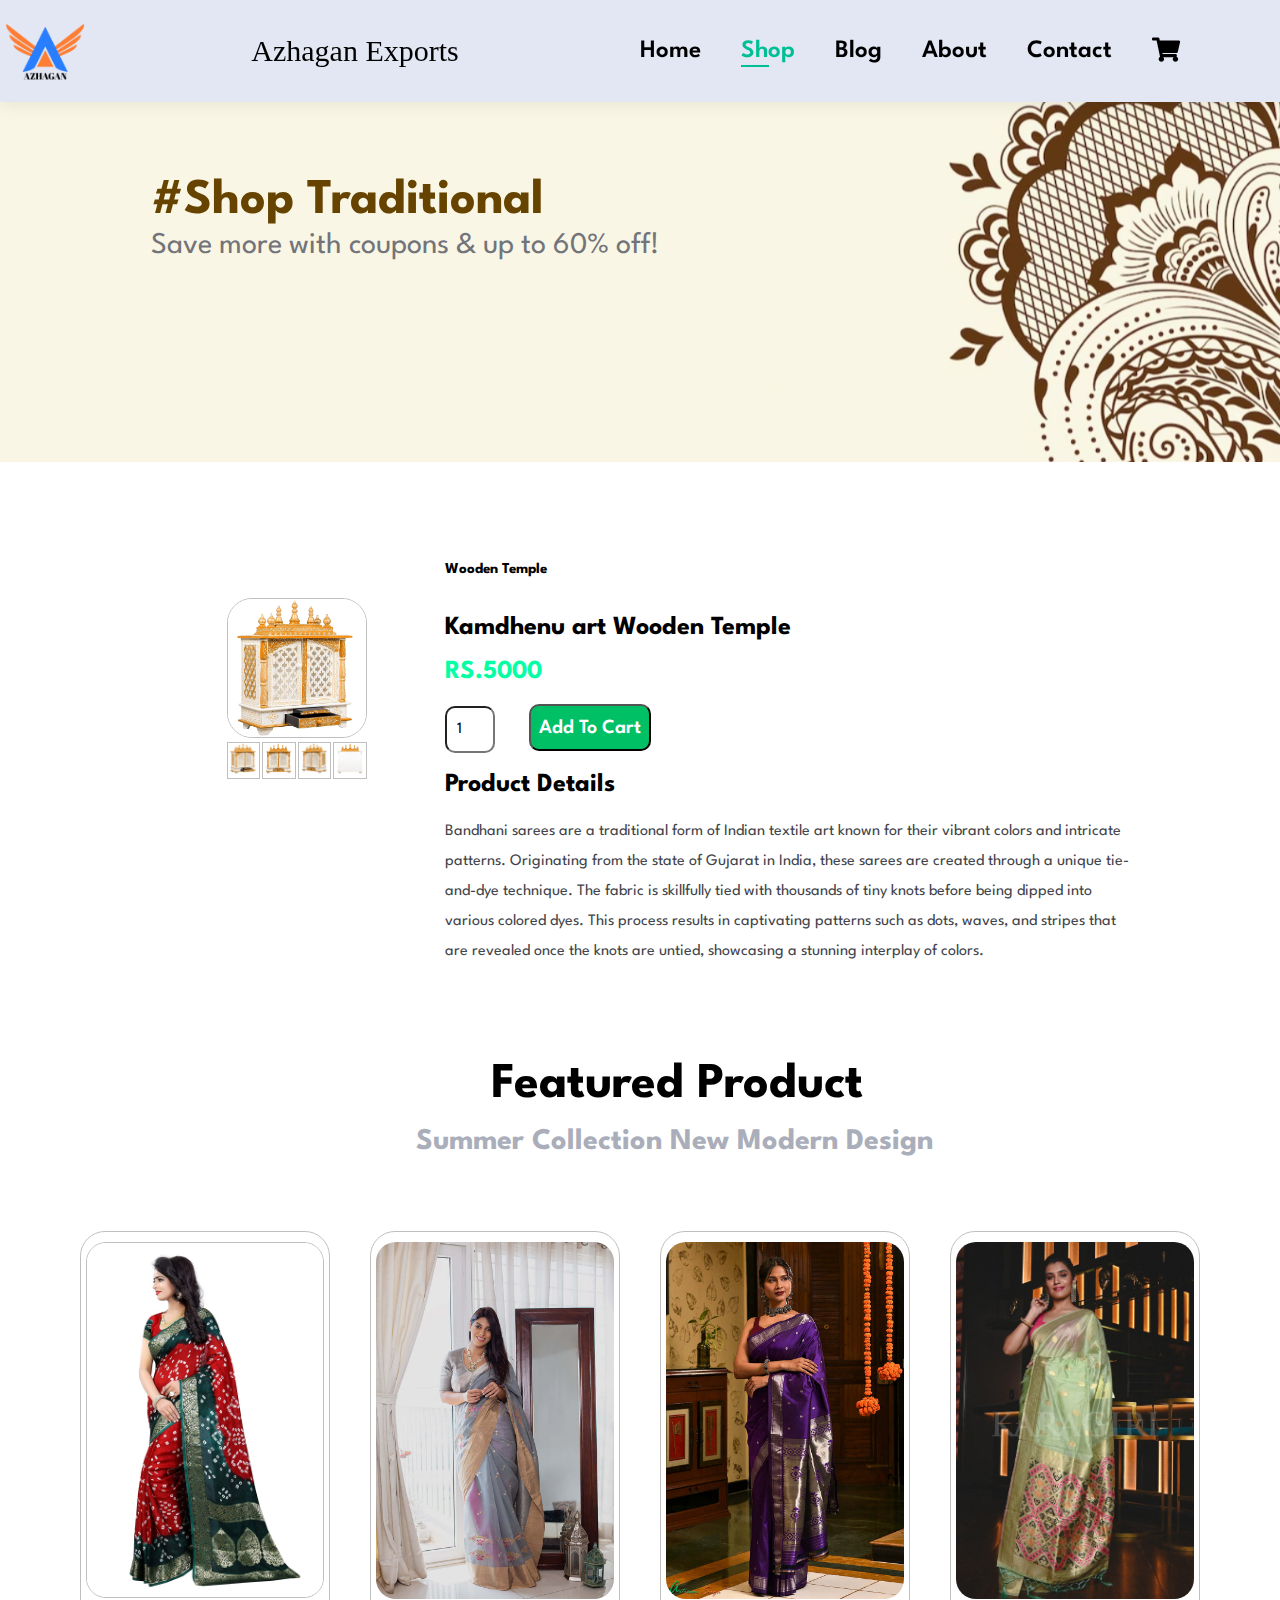
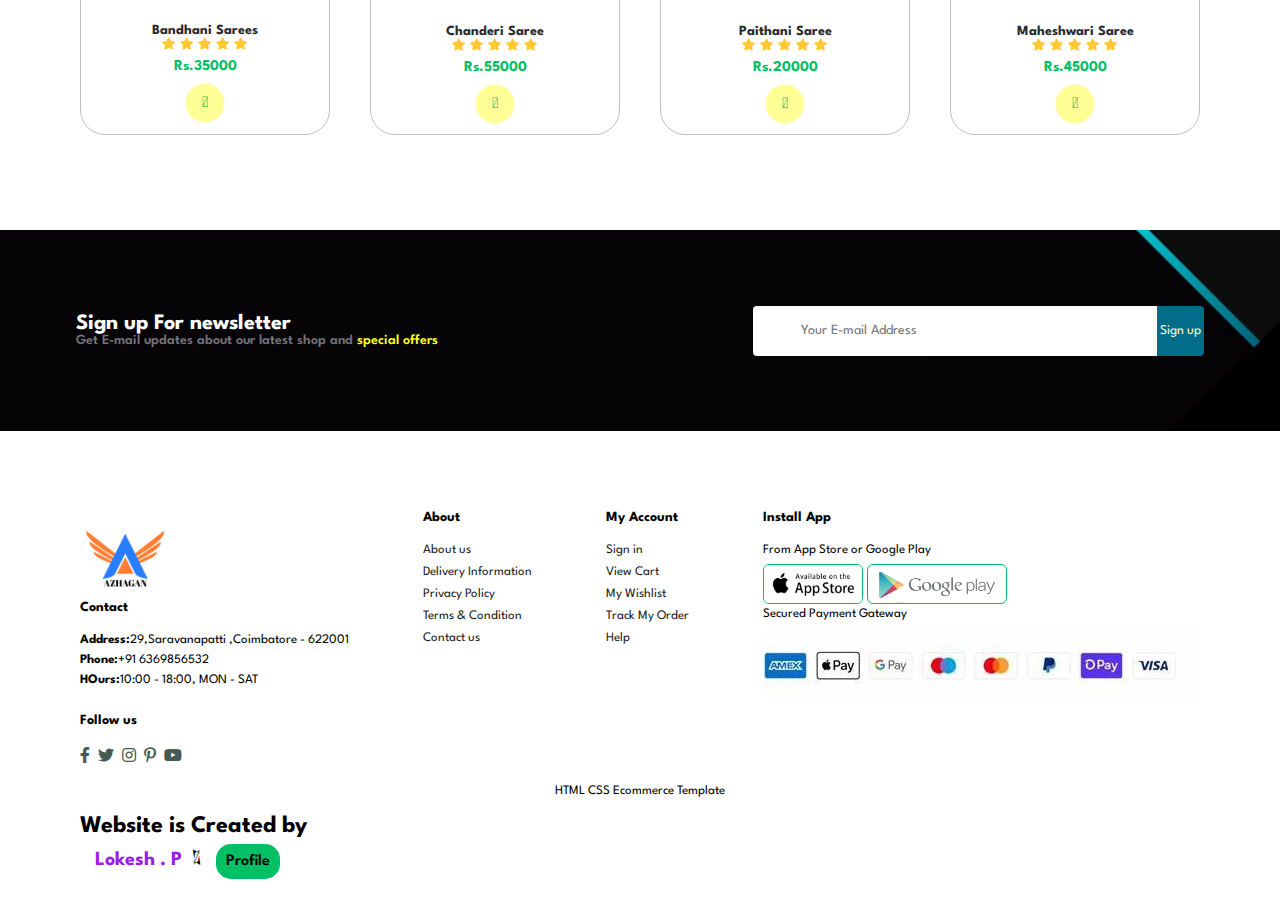
<file: sproduct5.html>
<!DOCTYPE html>
<html lang="en">
<head>
    <meta charset="UTF-8">
    <meta name="viewport" content="width=device-width, initial-scale=1.0">
    <title>Azhagan Exports</title>
    <link rel="icon" href="img/logo/logo.png">
    <link rel="stylesheet" href="https://pro.fontawesome.com/releases/v5.10.0/css/all.css"/>
    <link rel="stylesheet" href="style.css">
</head>
<body>
    <section id="header">
    <a href="index.html" ><img src="img/logo/logo.png" class="logo" alt="" width="90" height="90"></a>
    <a href="index.html" id="ae">Azhagan Exports</a>   <div>
        <ul id="navbar">
            <li><a  href="index.html">Home</a></li>
            <li><a class="active" href="shop.html">Shop</a></li>
            <li><a href="blog.html">Blog</a></li>
            <li><a href="about.html">About</a></li>
            <li><a href="contact.html">Contact</a></li>
            <li><a href="cart.html"><i class="fas fa-shopping-cart"></i></a></li>
            <a href="#" id="close"><i class="far fa-times"></i></a>
        </ul>
    </div>
    <div id="mobile">
        <a href="cart.html"><i class="far fa-shopping-bag"></i></a>
        <i id="bar" class="fas fa-outdent"></i>
    </div>
    </section>
    <section id="hero2">
        <h2>#Shop Traditional</h2>
        
        <p>Save more with coupons & up to 60% off!</p>
       

    </section>
    <section id="prodetails" class="section-p1">
        <div class="single-pro-img">
            <div class="sig">
            <img src="img/pro5/f11.jpeg" width="100%" id="MainImg" alt="">
            </div>
            <div class="small-img-group">
                <div class="small-img-col">
                    <img src="img/pro5/f11.jpeg" width="100%" class="small-img" alt="">
                </div>
                <div class="small-img-col">
                    <img src="img/pro5/f12.jpeg" width="100%" class="small-img" alt="">
                </div>
                <div class="small-img-col">
                    <img src="img/pro5/f13.jpeg" width="100%" class="small-img" alt="">
                </div>
                <div class="small-img-col">
                    <img src="img/pro5/f14.jpeg" width="100%" class="small-img" alt="">
                </div>
            </div>
    </div>
        <div class="single-pro-details">
            <h6>Wooden Temple</h6>
            <h4>Kamdhenu art Wooden Temple</h4>
            <h2>RS.5000</h2>
            <input type="number" value="1">
            <button class="normal">Add To Cart</button>
            <h4>Product Details</h4>
            <span class="normal">Bandhani sarees are a traditional form of Indian textile art known for their vibrant colors and intricate patterns. Originating from the state of Gujarat in India, these sarees are created through a unique tie-and-dye technique. The fabric is skillfully tied with thousands of tiny knots before being dipped into various colored dyes. This process results in captivating patterns such as dots, waves, and stripes that are revealed once the knots are untied, showcasing a stunning interplay of colors.</span>
        </div>

       
    </section>
    
    
    <section id="feat">
        <h1>Featured Product</h1>
        <h5>Summer Collection New Modern  Design</h5>
    </section>
    <section id="product1" class="section-p">
        <div class="procontainer">
            <div class="pro" onclick="window.location.href='sproduct.html';">
                <div class="a">
            <img src="img/productimg/product1.jpg" alt="">
        </div>
            <div class="des">

                <h5>Bandhani Sarees</h5>
                <div class="star">
                    <i class="fas fa-star"></i>
                    <i class="fas fa-star"></i>
                    <i class="fas fa-star"></i>
                    <i class="fas fa-star"></i>
                    <i class="fas fa-star"></i>
                </div>
                <h4>Rs.35000</h4>
            </div>
                    <a href="#"><i class="fal fa-shopping-cart cart"></i></a>
            </div>
            
                <div class="pro" onclick="window.location.href='sproduct2.html';">
                    <img src="img/productimg/product2.jpg" alt="">
                    <div class="des">
        
                        <h5>Chanderi Saree</h5>
                        <div class="star">
                            <i class="fas fa-star"></i>
                            <i class="fas fa-star"></i>
                            <i class="fas fa-star"></i>
                            <i class="fas fa-star"></i>
                            <i class="fas fa-star"></i>
                        </div>
                        <h4>Rs.55000</h4>
                    </div>
                            <a href="#"><i class="fal fa-shopping-cart cart"></i></a>
                    </div>
                    <div class="pro" onclick="window.location.href='sproduct3.html';">
            <img src="img/productimg/product3.jpg" alt="">
            <div class="des">

                <h5>Paithani Saree</h5>
                <div class="star">
                    <i class="fas fa-star"></i>
                    <i class="fas fa-star"></i>
                    <i class="fas fa-star"></i>
                    <i class="fas fa-star"></i>
                    <i class="fas fa-star"></i>
                </div>
                <h4>Rs.20000</h4>
            </div>
                    <a href="#"><i class="fal fa-shopping-cart cart"></i></a>
            </div>
            <div class="pro" onclick="window.location.href='sproduct4.html';">
                <img src="img/productimg/product4.jpg" alt="">
                <div class="des">
    
                    <h5>Maheshwari Saree</h5>
                    <div class="star">
                        <i class="fas fa-star"></i>
                        <i class="fas fa-star"></i>
                        <i class="fas fa-star"></i>
                        <i class="fas fa-star"></i>
                        <i class="fas fa-star"></i>
                    </div>
                    <h4>Rs.45000</h4>
                </div>
                        <a href="#"><i class="fal fa-shopping-cart cart"></i></a>
                </div>
           
            </div>
     </section>     
     
     <section id="newsletter" class="section-ps">
        <div class="newstext">
            <h4>Sign up For newsletter</h4>
            <p>Get E-mail updates about our latest shop and <span>special offers</span></p>

        </div>
        <div class="form">
            <input type="email" placeholder="Your E-mail Address">
            <button class="normal">Sign up</button>
        </div>
     </section>
     <footer class="section-p">
        <div class="col">
            <img src="img/logo/logo.png" alt="" width="90" height="90">
            <h4>Contact</h4>
            <p><strong>Address:</strong>29,Saravanapatti ,Coimbatore - 622001</p>
            <p><strong>Phone:</strong>+91 6369856532</p>
            <p><strong>HOurs:</strong>10:00 - 18:00, MON - SAT</p>
            <div class="follow">
                <h4>Follow us</h4> 
                 <div class="icon">
                    <i class="fab fa-facebook-f"></i>
                    <i class="fab fa-twitter"></i>
                    <i class="fab fa-instagram"></i>
                    <i class="fab fa-pinterest-p"></i>
                    <i class="fab fa-youtube"></i>
                </div>
            </div>
        </div>
        <div class="col">
            <h4>About</h4>
            <a href="About.html">About us</a>
            <a href="#">Delivery Information</a>
            <a href="#">Privacy Policy</a>
            <a href="#">Terms & Condition</a>
            <a href="#">Contact us</a>
        </div>
        <div class="col">
            <h4>My Account</h4>
            <a href="#">Sign in</a>
            <a href="#">View Cart</a>
            <a href="#">My Wishlist</a>
            <a href="#">Track My Order</a>
            <a href="#">Help</a>
        </div>
        <div class="col install">
            <h4>Install App</h4>
            <p> From App Store or Google Play</p>
            <div class="row">
                <a href="#"><img src="img/payment/app.png" alt="" width="100" height="40"></a>
                <a href="#"><img src="img/payment/play.png" alt="" width="140" height="40"></a>
            </div>
            <p>Secured Payment Gateway</p>
            <img src="img/payment/pay.jpg" alt="">
        </div>

        <div class="copyright">
            <p>HTML CSS Ecommerce Template</p>
        </div>
           <h2 id="creator">Website is Created by <br><span id="nlin"><a href="https://www.linkedin.com/in/lokesh146/"><span id="lokesh">Lokesh . P</span></a><i class="fal fa-long-arrow-alt-right"></i><a id="profile" href="https://www.linkedin.com/in/lokesh146/">Profile</a></span></h2>
    
     </footer>

     <script>
        var MainImg= document.getElementById("MainImg");
        var smallimg= document.getElementsByClassName("small-img");

        smallimg[0].onclick = function(){
            MainImg.src = smallimg[0].src;
        }
        smallimg[1].onclick = function(){
            MainImg.src = smallimg[1].src;
        }
        smallimg[2].onclick = function(){
            MainImg.src = smallimg[2].src;
        }
        smallimg[3].onclick = function(){
            MainImg.src = smallimg[3].src;
        }
     </script>
     <script src="script.js"></script>

     
       </body>

       </html>
</file>
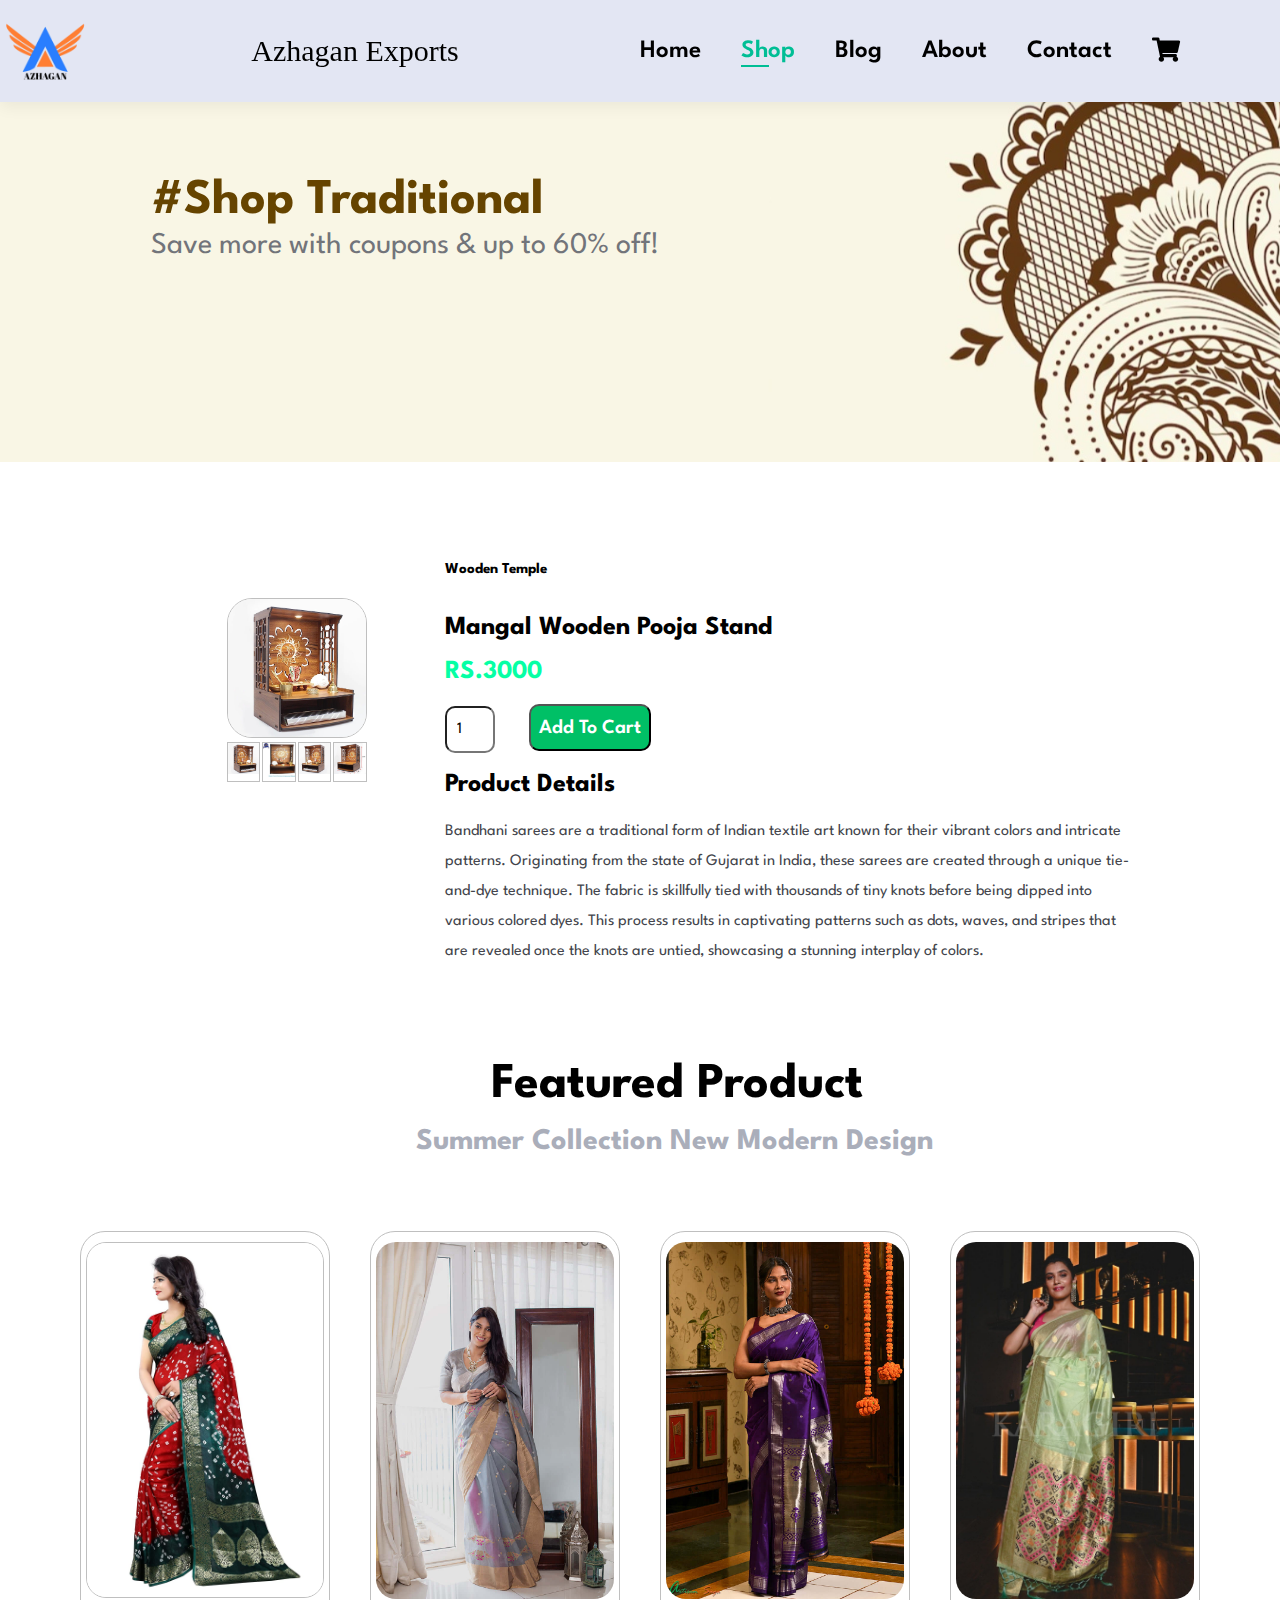
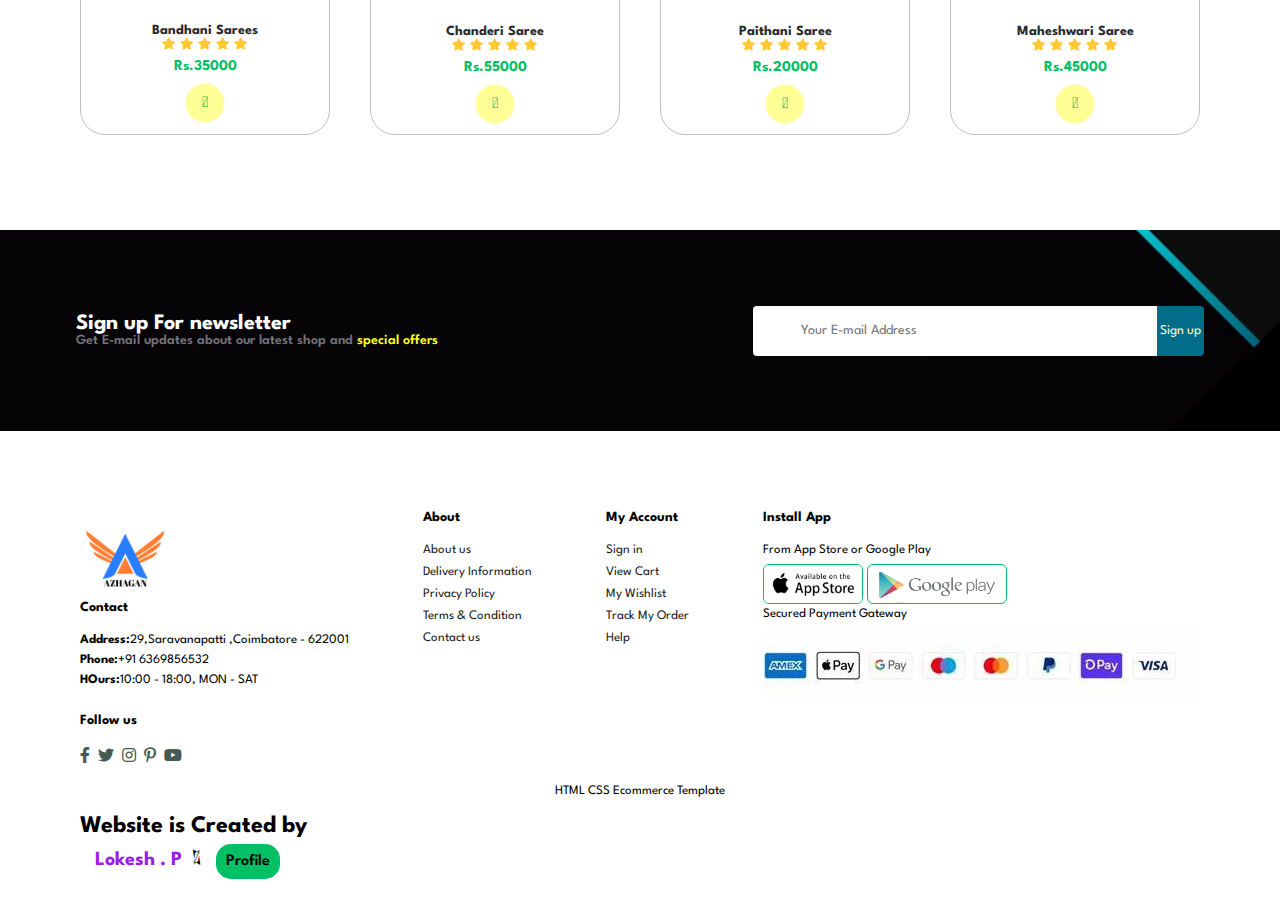
<file: sproduct6.html>
<!DOCTYPE html>
<html lang="en">
<head>
    <meta charset="UTF-8">
    <meta name="viewport" content="width=device-width, initial-scale=1.0">
    <title>Azhagan Exports</title>
    <link rel="icon" href="img/logo/logo.png">
    <link rel="stylesheet" href="https://pro.fontawesome.com/releases/v5.10.0/css/all.css"/>
    <link rel="stylesheet" href="style.css">
</head>
<body>
    <section id="header">
    <a href="index.html" ><img src="img/logo/logo.png" class="logo" alt="" width="90" height="90"></a>
    <a href="index.html" id="ae">Azhagan Exports</a>   <div>
        <ul id="navbar">
            <li><a  href="index.html">Home</a></li>
            <li><a class="active" href="shop.html">Shop</a></li>
            <li><a href="blog.html">Blog</a></li>
            <li><a href="about.html">About</a></li>
            <li><a href="contact.html">Contact</a></li>
            <li><a href="cart.html"><i class="fas fa-shopping-cart"></i></a></li>
            <a href="#" id="close"><i class="far fa-times"></i></a>
        </ul>
    </div>
    <div id="mobile">
        <a href="cart.html"><i class="far fa-shopping-bag"></i></a>
        <i id="bar" class="fas fa-outdent"></i>
    </div>
    </section>
    <section id="hero2">
        <h2>#Shop Traditional</h2>
        
        <p>Save more with coupons & up to 60% off!</p>
       

    </section>
    <section id="prodetails" class="section-p1">
        <div class="single-pro-img">
            <div class="sig">
            <img src="img/pro6/f11.jpeg" width="100%" id="MainImg" alt="">
            </div>
            <div class="small-img-group">
                <div class="small-img-col">
                    <img src="img/pro6/f11.jpeg" width="100%" class="small-img" alt="">
                </div>
                <div class="small-img-col">
                    <img src="img/pro6/f12.jpeg" width="100%" class="small-img" alt="">
                </div>
                <div class="small-img-col">
                    <img src="img/pro6/f13.jpeg" width="100%" class="small-img" alt="">
                </div>
                <div class="small-img-col">
                    <img src="img/pro6/f14.jpeg" width="100%" class="small-img" alt="">
                </div>
            </div>
    </div>
        <div class="single-pro-details">
            <h6>Wooden Temple</h6>
            <h4>Mangal Wooden Pooja Stand</h4>
            <h2>RS.3000</h2>
            <input type="number" value="1">
            <button class="normal">Add To Cart</button>
            <h4>Product Details</h4>
            <span class="normal">Bandhani sarees are a traditional form of Indian textile art known for their vibrant colors and intricate patterns. Originating from the state of Gujarat in India, these sarees are created through a unique tie-and-dye technique. The fabric is skillfully tied with thousands of tiny knots before being dipped into various colored dyes. This process results in captivating patterns such as dots, waves, and stripes that are revealed once the knots are untied, showcasing a stunning interplay of colors.</span>
        </div>

       
    </section>
    
    
    <section id="feat">
        <h1>Featured Product</h1>
        <h5>Summer Collection New Modern  Design</h5>
    </section>
    <section id="product1" class="section-p">
        <div class="procontainer">
            <div class="pro" onclick="window.location.href='sproduct.html';">
                <div class="a">
            <img src="img/productimg/product1.jpg" alt="">
        </div>
            <div class="des">

                <h5>Bandhani Sarees</h5>
                <div class="star">
                    <i class="fas fa-star"></i>
                    <i class="fas fa-star"></i>
                    <i class="fas fa-star"></i>
                    <i class="fas fa-star"></i>
                    <i class="fas fa-star"></i>
                </div>
                <h4>Rs.35000</h4>
            </div>
                    <a href="#"><i class="fal fa-shopping-cart cart"></i></a>
            </div>
            
                <div class="pro" onclick="window.location.href='sproduct2.html';">
                    <img src="img/productimg/product2.jpg" alt="">
                    <div class="des">
        
                        <h5>Chanderi Saree</h5>
                        <div class="star">
                            <i class="fas fa-star"></i>
                            <i class="fas fa-star"></i>
                            <i class="fas fa-star"></i>
                            <i class="fas fa-star"></i>
                            <i class="fas fa-star"></i>
                        </div>
                        <h4>Rs.55000</h4>
                    </div>
                            <a href="#"><i class="fal fa-shopping-cart cart"></i></a>
                    </div>
                    <div class="pro" onclick="window.location.href='sproduct3.html';">
            <img src="img/productimg/product3.jpg" alt="">
            <div class="des">

                <h5>Paithani Saree</h5>
                <div class="star">
                    <i class="fas fa-star"></i>
                    <i class="fas fa-star"></i>
                    <i class="fas fa-star"></i>
                    <i class="fas fa-star"></i>
                    <i class="fas fa-star"></i>
                </div>
                <h4>Rs.20000</h4>
            </div>
                    <a href="#"><i class="fal fa-shopping-cart cart"></i></a>
            </div>
            <div class="pro" onclick="window.location.href='sproduct4.html';">
                <img src="img/productimg/product4.jpg" alt="">
                <div class="des">
    
                    <h5>Maheshwari Saree</h5>
                    <div class="star">
                        <i class="fas fa-star"></i>
                        <i class="fas fa-star"></i>
                        <i class="fas fa-star"></i>
                        <i class="fas fa-star"></i>
                        <i class="fas fa-star"></i>
                    </div>
                    <h4>Rs.45000</h4>
                </div>
                        <a href="#"><i class="fal fa-shopping-cart cart"></i></a>
                </div>
           
            </div>
     </section>   
     
     <section id="newsletter" class="section-ps">
        <div class="newstext">
            <h4>Sign up For newsletter</h4>
            <p>Get E-mail updates about our latest shop and <span>special offers</span></p>

        </div>
        <div class="form">
            <input type="email" placeholder="Your E-mail Address">
            <button class="normal">Sign up</button>
        </div>
     </section>
     <footer class="section-p">
        <div class="col">
            <img src="img/logo/logo.png" alt="" width="90" height="90">
            <h4>Contact</h4>
            <p><strong>Address:</strong>29,Saravanapatti ,Coimbatore - 622001</p>
            <p><strong>Phone:</strong>+91 6369856532</p>
            <p><strong>HOurs:</strong>10:00 - 18:00, MON - SAT</p>
            <div class="follow">
                <h4>Follow us</h4> 
                 <div class="icon">
                    <i class="fab fa-facebook-f"></i>
                    <i class="fab fa-twitter"></i>
                    <i class="fab fa-instagram"></i>
                    <i class="fab fa-pinterest-p"></i>
                    <i class="fab fa-youtube"></i>
                </div>
            </div>
        </div>
        <div class="col">
            <h4>About</h4>
            <a href="About.html">About us</a>
            <a href="#">Delivery Information</a>
            <a href="#">Privacy Policy</a>
            <a href="#">Terms & Condition</a>
            <a href="#">Contact us</a>
        </div>
        <div class="col">
            <h4>My Account</h4>
            <a href="#">Sign in</a>
            <a href="#">View Cart</a>
            <a href="#">My Wishlist</a>
            <a href="#">Track My Order</a>
            <a href="#">Help</a>
        </div>
        <div class="col install">
            <h4>Install App</h4>
            <p> From App Store or Google Play</p>
            <div class="row">
                <a href="#"><img src="img/payment/app.png" alt="" width="100" height="40"></a>
                <a href="#"><img src="img/payment/play.png" alt="" width="140" height="40"></a>
            </div>
            <p>Secured Payment Gateway</p>
            <img src="img/payment/pay.jpg" alt="">
        </div>

        <div class="copyright">
            <p>HTML CSS Ecommerce Template</p>
        </div>
        <h2 id="creator">Website is Created by <br><span id="nlin"><a href="https://www.linkedin.com/in/lokesh146/"><span id="lokesh">Lokesh . P</span></a><i class="fal fa-long-arrow-alt-right"></i><a id="profile" href="https://www.linkedin.com/in/lokesh146/">Profile</a></span></h2>
    
     </footer>

     <script>
        var MainImg= document.getElementById("MainImg");
        var smallimg= document.getElementsByClassName("small-img");

        smallimg[0].onclick = function(){
            MainImg.src = smallimg[0].src;
        }
        smallimg[1].onclick = function(){
            MainImg.src = smallimg[1].src;
        }
        smallimg[2].onclick = function(){
            MainImg.src = smallimg[2].src;
        }
        smallimg[3].onclick = function(){
            MainImg.src = smallimg[3].src;
        }
     </script>
     <script src="script.js"></script>

     
       </body>

       </html>
</file>
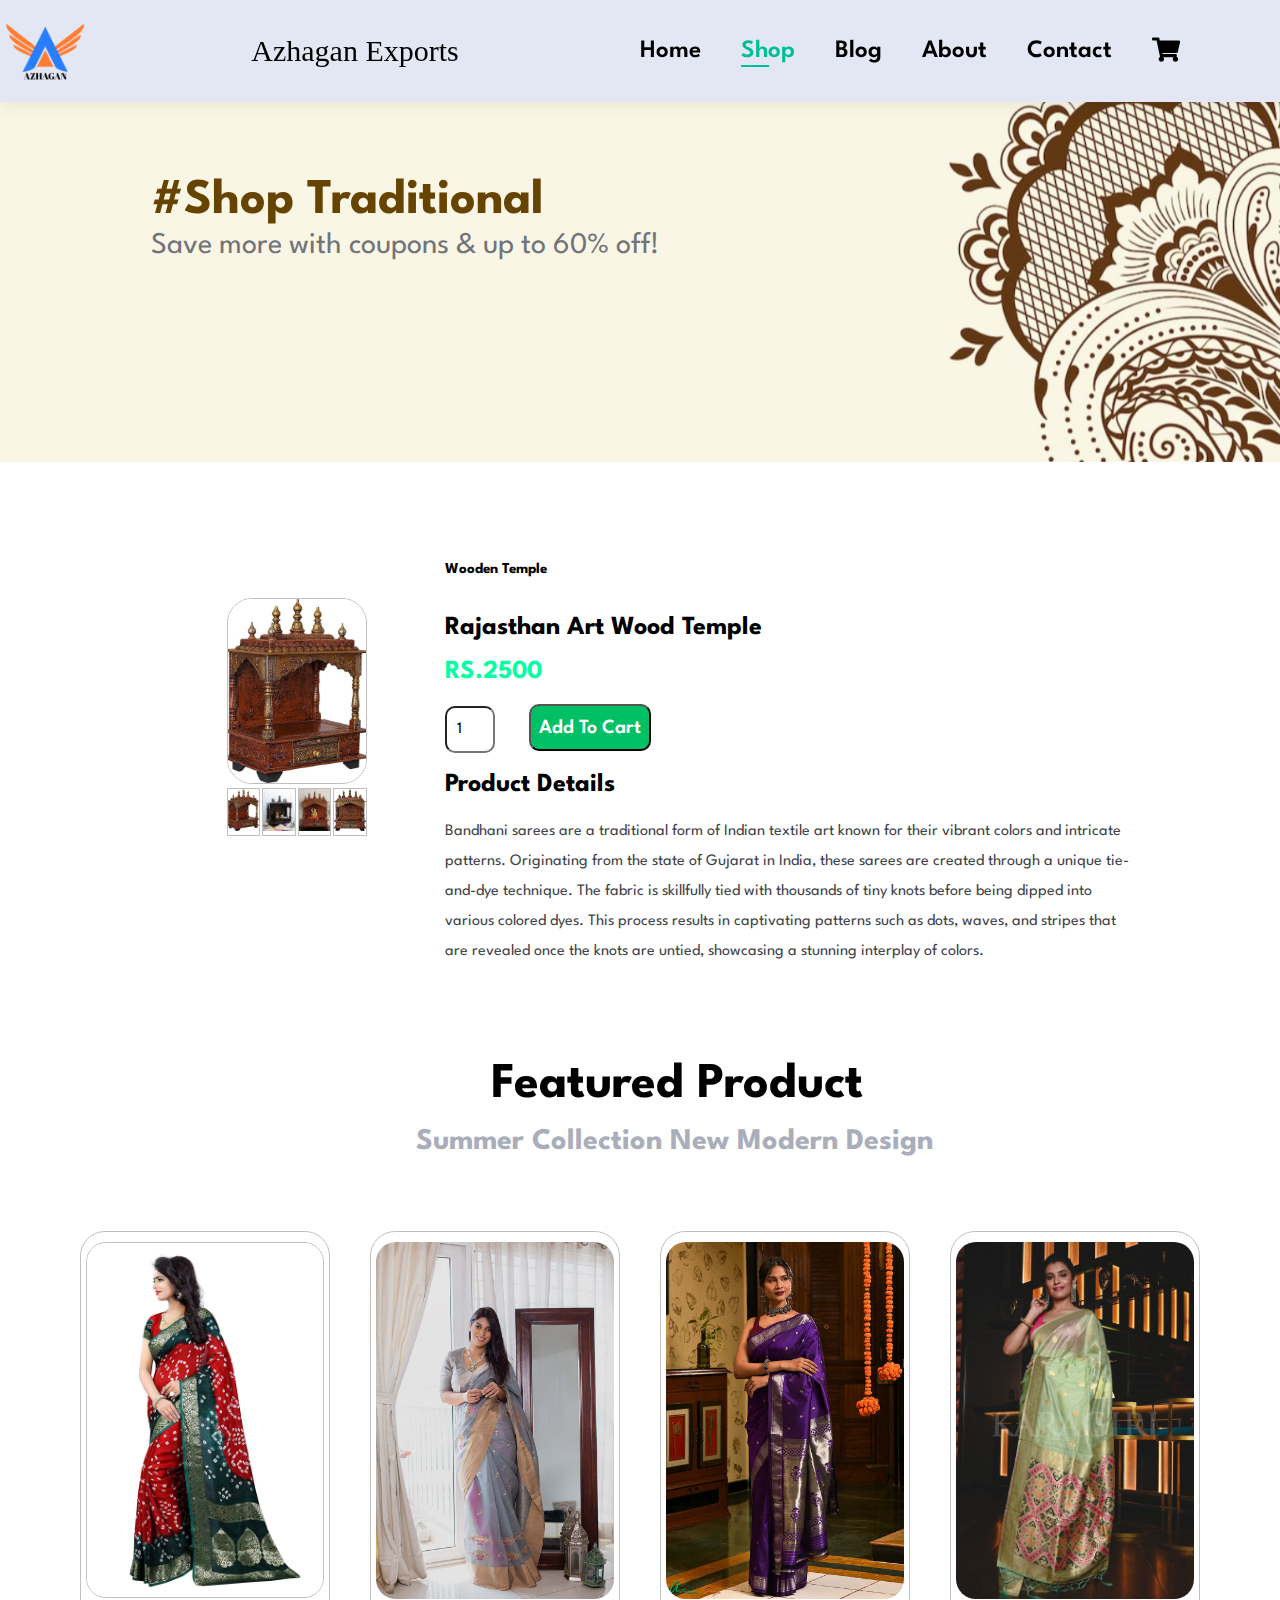
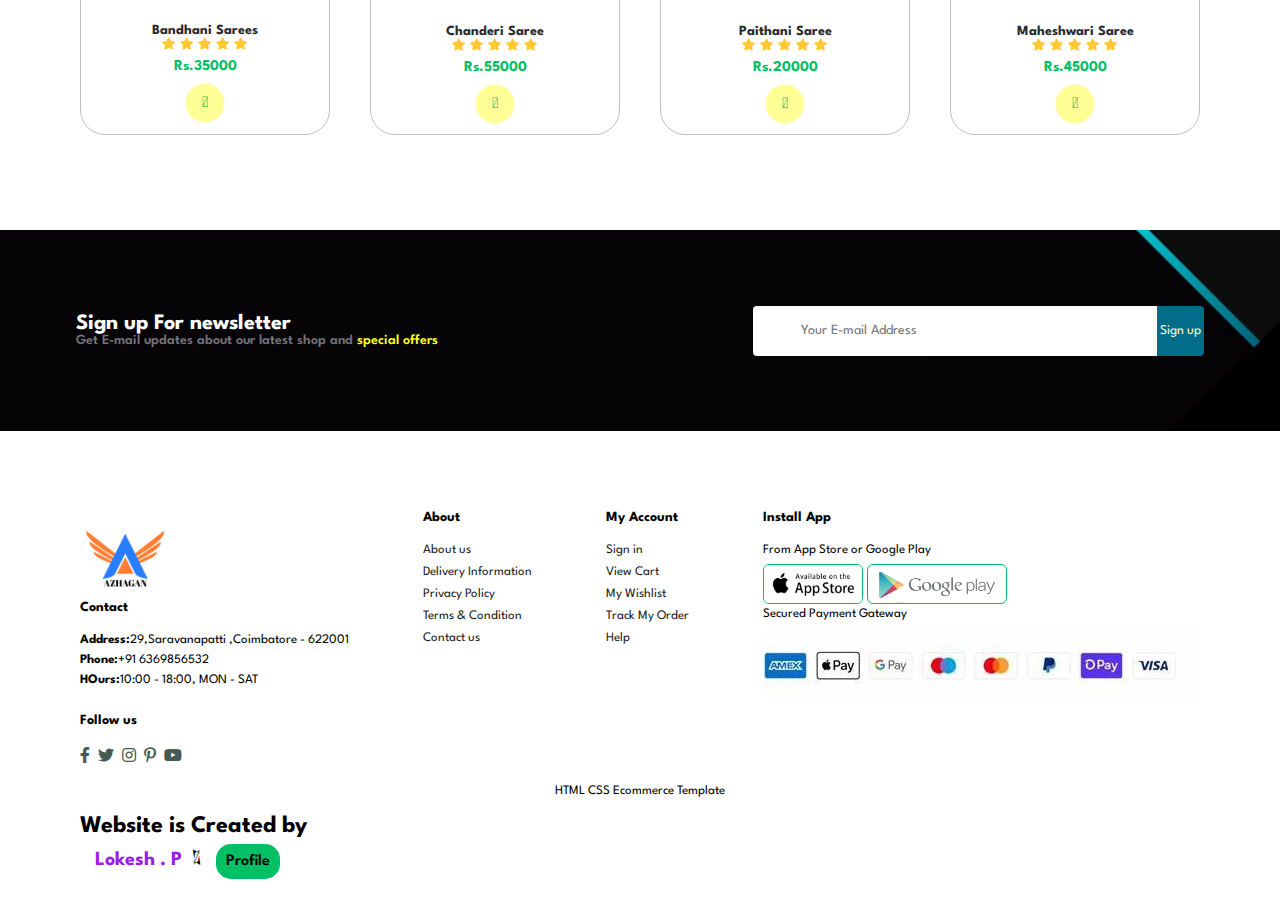
<file: sproduct7.html>
<!DOCTYPE html>
<html lang="en">
<head>
    <meta charset="UTF-8">
    <meta name="viewport" content="width=device-width, initial-scale=1.0">
    <title>Azhagan Exports</title>
    <link rel="icon" href="img/logo/logo.png">
    <link rel="stylesheet" href="https://pro.fontawesome.com/releases/v5.10.0/css/all.css"/>
    <link rel="stylesheet" href="style.css">
</head>
<body>
    <section id="header">
    <a href="index.html" ><img src="img/logo/logo.png" class="logo" alt="" width="90" height="90"></a>
    <a href="index.html" id="ae">Azhagan Exports</a>   <div>
        <ul id="navbar">
            <li><a  href="index.html">Home</a></li>
            <li><a class="active" href="shop.html">Shop</a></li>
            <li><a href="blog.html">Blog</a></li>
            <li><a href="about.html">About</a></li>
            <li><a href="contact.html">Contact</a></li>
            <li><a href="cart.html"><i class="fas fa-shopping-cart"></i></a></li>
            <a href="#" id="close"><i class="far fa-times"></i></a>
        </ul>
    </div>
    <div id="mobile">
        <a href="cart.html"><i class="far fa-shopping-bag"></i></a>
        <i id="bar" class="fas fa-outdent"></i>
    </div>
    </section>
    <section id="hero2">
        <h2>#Shop Traditional</h2>
        
        <p>Save more with coupons & up to 60% off!</p>
       

    </section>
    <section id="prodetails" class="section-p1">
        <div class="single-pro-img">
            <div class="sig">
            <img src="img/pro7/f11.jpeg" width="100%" id="MainImg" alt="">
            </div>
            <div class="small-img-group">
                <div class="small-img-col">
                    <img src="img/pro7/f11.jpeg" width="100%" class="small-img" alt="">
                </div>
                <div class="small-img-col">
                    <img src="img/pro7/f12.jpeg" width="100%" class="small-img" alt="">
                </div>
                <div class="small-img-col">
                    <img src="img/pro7/f13.jpeg" width="100%" class="small-img" alt="">
                </div>
                <div class="small-img-col">
                    <img src="img/pro7/f14.jpeg" width="100%" class="small-img" alt="">
                </div>
            </div>
    </div>
        <div class="single-pro-details">
            <h6>Wooden Temple</h6>
            <h4>Rajasthan Art Wood Temple</h4>
            <h2>RS.2500</h2>
            <input type="number" value="1">
            <button class="normal">Add To Cart</button>
            <h4>Product Details</h4>
            <span class="normal">Bandhani sarees are a traditional form of Indian textile art known for their vibrant colors and intricate patterns. Originating from the state of Gujarat in India, these sarees are created through a unique tie-and-dye technique. The fabric is skillfully tied with thousands of tiny knots before being dipped into various colored dyes. This process results in captivating patterns such as dots, waves, and stripes that are revealed once the knots are untied, showcasing a stunning interplay of colors.</span>
        </div>

       
    </section>
    
    
    <section id="feat">
        <h1>Featured Product</h1>
        <h5>Summer Collection New Modern  Design</h5>
    </section>
    <section id="product1" class="section-p">
        <div class="procontainer">
            <div class="pro" onclick="window.location.href='sproduct.html';">
                <div class="a">
            <img src="img/productimg/product1.jpg" alt="">
        </div>
            <div class="des">

                <h5>Bandhani Sarees</h5>
                <div class="star">
                    <i class="fas fa-star"></i>
                    <i class="fas fa-star"></i>
                    <i class="fas fa-star"></i>
                    <i class="fas fa-star"></i>
                    <i class="fas fa-star"></i>
                </div>
                <h4>Rs.35000</h4>
            </div>
                    <a href="#"><i class="fal fa-shopping-cart cart"></i></a>
            </div>
            
                <div class="pro" onclick="window.location.href='sproduct2.html';">
                    <img src="img/productimg/product2.jpg" alt="">
                    <div class="des">
        
                        <h5>Chanderi Saree</h5>
                        <div class="star">
                            <i class="fas fa-star"></i>
                            <i class="fas fa-star"></i>
                            <i class="fas fa-star"></i>
                            <i class="fas fa-star"></i>
                            <i class="fas fa-star"></i>
                        </div>
                        <h4>Rs.55000</h4>
                    </div>
                            <a href="#"><i class="fal fa-shopping-cart cart"></i></a>
                    </div>
                    <div class="pro" onclick="window.location.href='sproduct3.html';">
            <img src="img/productimg/product3.jpg" alt="">
            <div class="des">

                <h5>Paithani Saree</h5>
                <div class="star">
                    <i class="fas fa-star"></i>
                    <i class="fas fa-star"></i>
                    <i class="fas fa-star"></i>
                    <i class="fas fa-star"></i>
                    <i class="fas fa-star"></i>
                </div>
                <h4>Rs.20000</h4>
            </div>
                    <a href="#"><i class="fal fa-shopping-cart cart"></i></a>
            </div>
            <div class="pro" onclick="window.location.href='sproduct4.html';">
                <img src="img/productimg/product4.jpg" alt="">
                <div class="des">
    
                    <h5>Maheshwari Saree</h5>
                    <div class="star">
                        <i class="fas fa-star"></i>
                        <i class="fas fa-star"></i>
                        <i class="fas fa-star"></i>
                        <i class="fas fa-star"></i>
                        <i class="fas fa-star"></i>
                    </div>
                    <h4>Rs.45000</h4>
                </div>
                        <a href="#"><i class="fal fa-shopping-cart cart"></i></a>
                </div>
           
            </div>
     </section>   
     
     <section id="newsletter" class="section-ps">
        <div class="newstext">
            <h4>Sign up For newsletter</h4>
            <p>Get E-mail updates about our latest shop and <span>special offers</span></p>

        </div>
        <div class="form">
            <input type="email" placeholder="Your E-mail Address">
            <button class="normal">Sign up</button>
        </div>
     </section>
     <footer class="section-p">
        <div class="col">
            <img src="img/logo/logo.png" alt="" width="90" height="90">
            <h4>Contact</h4>
            <p><strong>Address:</strong>29,Saravanapatti ,Coimbatore - 622001</p>
            <p><strong>Phone:</strong>+91 6369856532</p>
            <p><strong>HOurs:</strong>10:00 - 18:00, MON - SAT</p>
            <div class="follow">
                <h4>Follow us</h4> 
                 <div class="icon">
                    <i class="fab fa-facebook-f"></i>
                    <i class="fab fa-twitter"></i>
                    <i class="fab fa-instagram"></i>
                    <i class="fab fa-pinterest-p"></i>
                    <i class="fab fa-youtube"></i>
                </div>
            </div>
        </div>
        <div class="col">
            <h4>About</h4>
            <a href="About.html">About us</a>
            <a href="#">Delivery Information</a>
            <a href="#">Privacy Policy</a>
            <a href="#">Terms & Condition</a>
            <a href="#">Contact us</a>
        </div>
        <div class="col">
            <h4>My Account</h4>
            <a href="#">Sign in</a>
            <a href="#">View Cart</a>
            <a href="#">My Wishlist</a>
            <a href="#">Track My Order</a>
            <a href="#">Help</a>
        </div>
        <div class="col install">
            <h4>Install App</h4>
            <p> From App Store or Google Play</p>
            <div class="row">
                <a href="#"><img src="img/payment/app.png" alt="" width="100" height="40"></a>
                <a href="#"><img src="img/payment/play.png" alt="" width="140" height="40"></a>
            </div>
            <p>Secured Payment Gateway</p>
            <img src="img/payment/pay.jpg" alt="">
        </div>

        <div class="copyright">
            <p>HTML CSS Ecommerce Template</p>
        </div>
           <h2 id="creator">Website is Created by <br><span id="nlin"><a href="https://www.linkedin.com/in/lokesh146/"><span id="lokesh">Lokesh . P</span></a><i class="fal fa-long-arrow-alt-right"></i><a id="profile" href="https://www.linkedin.com/in/lokesh146/">Profile</a></span></h2>
    
     </footer>

     <script>
        var MainImg= document.getElementById("MainImg");
        var smallimg= document.getElementsByClassName("small-img");

        smallimg[0].onclick = function(){
            MainImg.src = smallimg[0].src;
        }
        smallimg[1].onclick = function(){
            MainImg.src = smallimg[1].src;
        }
        smallimg[2].onclick = function(){
            MainImg.src = smallimg[2].src;
        }
        smallimg[3].onclick = function(){
            MainImg.src = smallimg[3].src;
        }
     </script>
     <script src="script.js"></script>

     
       </body>

       </html>
</file>
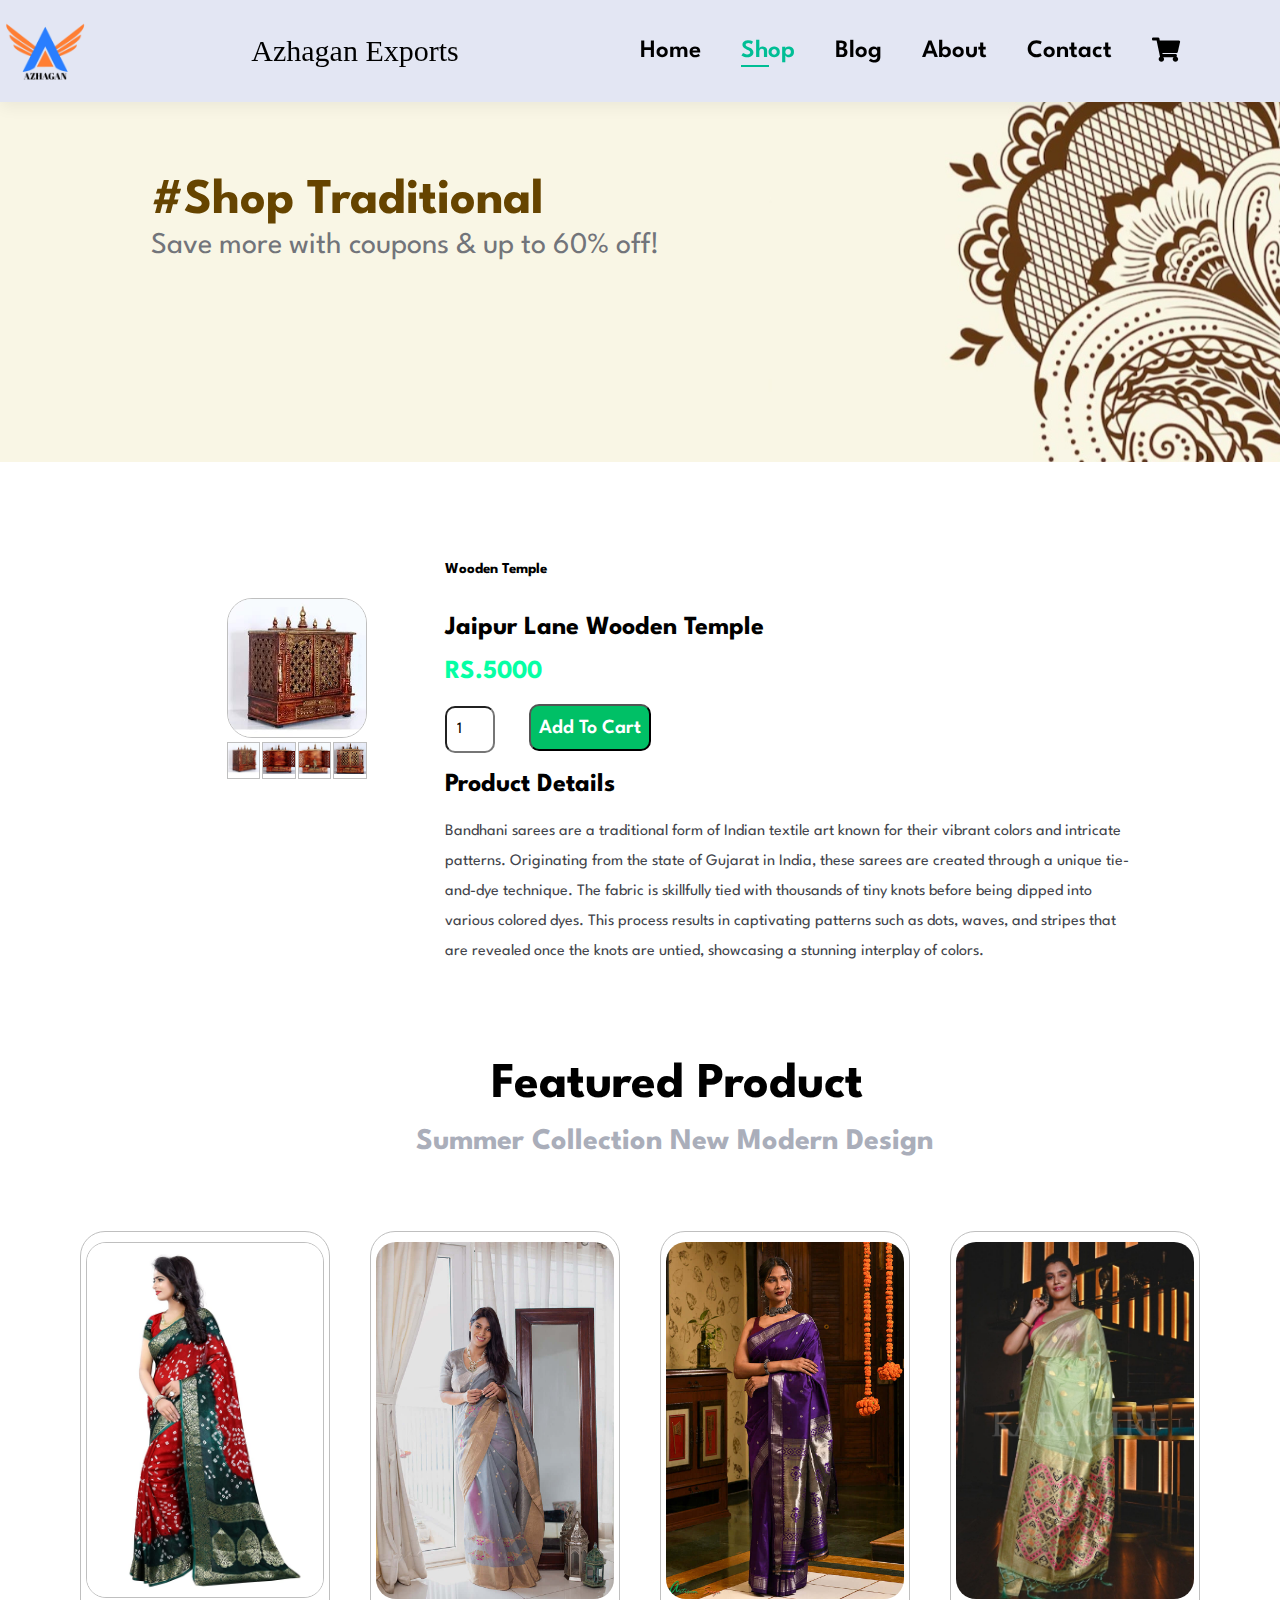
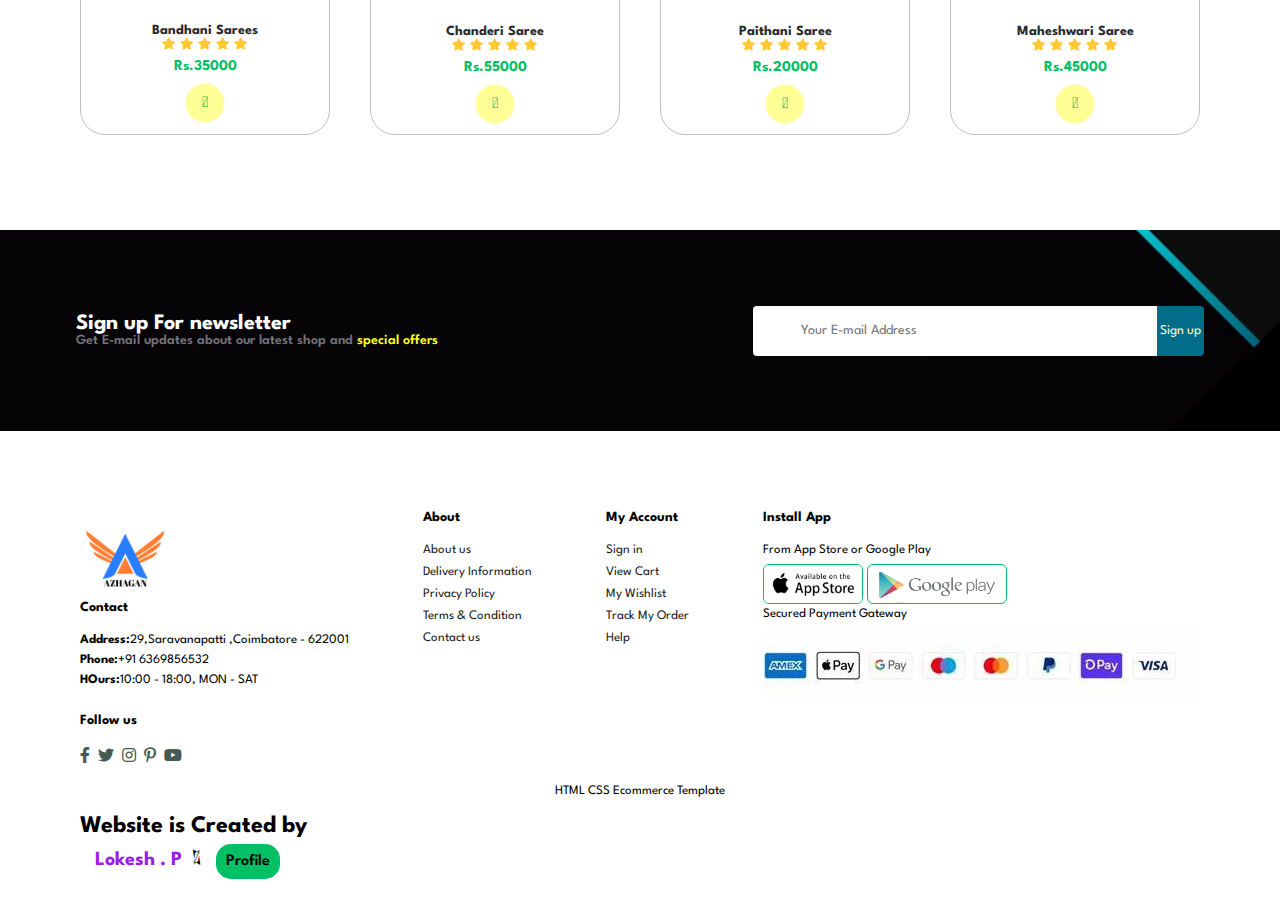
<file: sproduct8.html>
<!DOCTYPE html>
<html lang="en">
<head>
    <meta charset="UTF-8">
    <meta name="viewport" content="width=device-width, initial-scale=1.0">
    <title>Azhagan Exports</title>
    <link rel="icon" href="img/logo/logo.png">
    <link rel="stylesheet" href="https://pro.fontawesome.com/releases/v5.10.0/css/all.css"/>
    <link rel="stylesheet" href="style.css">
</head>
<body>
    <section id="header">
    <a href="index.html" ><img src="img/logo/logo.png" class="logo" alt="" width="90" height="90"></a>
    <a href="index.html" id="ae">Azhagan Exports</a>   <div>
        <ul id="navbar">
            <li><a  href="index.html">Home</a></li>
            <li><a class="active" href="shop.html">Shop</a></li>
            <li><a href="blog.html">Blog</a></li>
            <li><a href="about.html">About</a></li>
            <li><a href="contact.html">Contact</a></li>
            <li><a href="cart.html"><i class="fas fa-shopping-cart"></i></a></li>
            <a href="#" id="close"><i class="far fa-times"></i></a>
        </ul>
    </div>
    <div id="mobile">
        <a href="cart.html"><i class="far fa-shopping-bag"></i></a>
        <i id="bar" class="fas fa-outdent"></i>
    </div>
    </section>
    <section id="hero2">
        <h2>#Shop Traditional</h2>
        
        <p>Save more with coupons & up to 60% off!</p>
       

    </section>
    <section id="prodetails" class="section-p1">
        <div class="single-pro-img">
            <div class="sig">
            <img src="img/pro8/f11.jpeg" width="100%" id="MainImg" alt="">
            </div>
            <div class="small-img-group">
                <div class="small-img-col">
                    <img src="img/pro8/f11.jpeg" width="100%" class="small-img" alt="">
                </div>
                <div class="small-img-col">
                    <img src="img/pro8/f12.jpeg" width="100%" class="small-img" alt="">
                </div>
                <div class="small-img-col">
                    <img src="img/pro8/f13.jpeg" width="100%" class="small-img" alt="">
                </div>
                <div class="small-img-col">
                    <img src="img/pro8/f14.jpeg" width="100%" class="small-img" alt="">
                </div>
            </div>
    </div>
        <div class="single-pro-details">
            <h6>Wooden Temple</h6>
            <h4>Jaipur Lane Wooden Temple</h4>
            <h2>RS.5000</h2>
            <input type="number" value="1">
            <button class="normal">Add To Cart</button>
            <h4>Product Details</h4>
            <span class="normal">Bandhani sarees are a traditional form of Indian textile art known for their vibrant colors and intricate patterns. Originating from the state of Gujarat in India, these sarees are created through a unique tie-and-dye technique. The fabric is skillfully tied with thousands of tiny knots before being dipped into various colored dyes. This process results in captivating patterns such as dots, waves, and stripes that are revealed once the knots are untied, showcasing a stunning interplay of colors.</span>
        </div>

       
    </section>
    
    
    <section id="feat">
        <h1>Featured Product</h1>
        <h5>Summer Collection New Modern  Design</h5>
    </section>
    <section id="product1" class="section-p">
        <div class="procontainer">
            <div class="pro" onclick="window.location.href='sproduct.html';">
                <div class="a">
            <img src="img/productimg/product1.jpg" alt="">
        </div>
            <div class="des">

                <h5>Bandhani Sarees</h5>
                <div class="star">
                    <i class="fas fa-star"></i>
                    <i class="fas fa-star"></i>
                    <i class="fas fa-star"></i>
                    <i class="fas fa-star"></i>
                    <i class="fas fa-star"></i>
                </div>
                <h4>Rs.35000</h4>
            </div>
                    <a href="#"><i class="fal fa-shopping-cart cart"></i></a>
            </div>
            
                <div class="pro" onclick="window.location.href='sproduct2.html';">
                    <img src="img/productimg/product2.jpg" alt="">
                    <div class="des">
        
                        <h5>Chanderi Saree</h5>
                        <div class="star">
                            <i class="fas fa-star"></i>
                            <i class="fas fa-star"></i>
                            <i class="fas fa-star"></i>
                            <i class="fas fa-star"></i>
                            <i class="fas fa-star"></i>
                        </div>
                        <h4>Rs.55000</h4>
                    </div>
                            <a href="#"><i class="fal fa-shopping-cart cart"></i></a>
                    </div>
                    <div class="pro" onclick="window.location.href='sproduct3.html';">
            <img src="img/productimg/product3.jpg" alt="">
            <div class="des">

                <h5>Paithani Saree</h5>
                <div class="star">
                    <i class="fas fa-star"></i>
                    <i class="fas fa-star"></i>
                    <i class="fas fa-star"></i>
                    <i class="fas fa-star"></i>
                    <i class="fas fa-star"></i>
                </div>
                <h4>Rs.20000</h4>
            </div>
                    <a href="#"><i class="fal fa-shopping-cart cart"></i></a>
            </div>
            <div class="pro" onclick="window.location.href='sproduct4.html';">
                <img src="img/productimg/product4.jpg" alt="">
                <div class="des">
    
                    <h5>Maheshwari Saree</h5>
                    <div class="star">
                        <i class="fas fa-star"></i>
                        <i class="fas fa-star"></i>
                        <i class="fas fa-star"></i>
                        <i class="fas fa-star"></i>
                        <i class="fas fa-star"></i>
                    </div>
                    <h4>Rs.45000</h4>
                </div>
                        <a href="#"><i class="fal fa-shopping-cart cart"></i></a>
                </div>
           
            </div>
     </section>     
     
     <section id="newsletter" class="section-ps">
        <div class="newstext">
            <h4>Sign up For newsletter</h4>
            <p>Get E-mail updates about our latest shop and <span>special offers</span></p>

        </div>
        <div class="form">
            <input type="email" placeholder="Your E-mail Address">
            <button class="normal">Sign up</button>
        </div>
     </section>
     <footer class="section-p">
        <div class="col">
            <img src="img/logo/logo.png" alt="" width="90" height="90">
            <h4>Contact</h4>
            <p><strong>Address:</strong>29,Saravanapatti ,Coimbatore - 622001</p>
            <p><strong>Phone:</strong>+91 6369856532</p>
            <p><strong>HOurs:</strong>10:00 - 18:00, MON - SAT</p>
            <div class="follow">
                <h4>Follow us</h4> 
                 <div class="icon">
                    <i class="fab fa-facebook-f"></i>
                    <i class="fab fa-twitter"></i>
                    <i class="fab fa-instagram"></i>
                    <i class="fab fa-pinterest-p"></i>
                    <i class="fab fa-youtube"></i>
                </div>
            </div>
        </div>
        <div class="col">
            <h4>About</h4>
            <a href="About.html">About us</a>
            <a href="#">Delivery Information</a>
            <a href="#">Privacy Policy</a>
            <a href="#">Terms & Condition</a>
            <a href="#">Contact us</a>
        </div>
        <div class="col">
            <h4>My Account</h4>
            <a href="#">Sign in</a>
            <a href="#">View Cart</a>
            <a href="#">My Wishlist</a>
            <a href="#">Track My Order</a>
            <a href="#">Help</a>
        </div>
        <div class="col install">
            <h4>Install App</h4>
            <p> From App Store or Google Play</p>
            <div class="row">
                <a href="#"><img src="img/payment/app.png" alt="" width="100" height="40"></a>
                <a href="#"><img src="img/payment/play.png" alt="" width="140" height="40"></a>
            </div>
            <p>Secured Payment Gateway</p>
            <img src="img/payment/pay.jpg" alt="">
        </div>

        <div class="copyright">
            <p>HTML CSS Ecommerce Template</p>
        </div>
           <h2 id="creator">Website is Created by <br><span id="nlin"><a href="https://www.linkedin.com/in/lokesh146/"><span id="lokesh">Lokesh . P</span></a><i class="fal fa-long-arrow-alt-right"></i><a id="profile" href="https://www.linkedin.com/in/lokesh146/">Profile</a></span></h2>
    
     </footer>

     <script>
        var MainImg= document.getElementById("MainImg");
        var smallimg= document.getElementsByClassName("small-img");

        smallimg[0].onclick = function(){
            MainImg.src = smallimg[0].src;
        }
        smallimg[1].onclick = function(){
            MainImg.src = smallimg[1].src;
        }
        smallimg[2].onclick = function(){
            MainImg.src = smallimg[2].src;
        }
        smallimg[3].onclick = function(){
            MainImg.src = smallimg[3].src;
        }
     </script>
     <script src="script.js"></script>

     
       </body>

       </html>
</file>
<file: style.css>
@import url('https://fonts.googleapis.com/css2?family=Spartan: wght@100;200;300;400;500;600;700;800;900&display=swap');
*{
    margin: 0px;
    padding: 0px;
    box-sizing: border-box;
    font-family: 'Spartan', sans-serif;
}



#header {
   display: flex;
   align-items: center;
   justify-content: space-between;
   padding: 4px 80px;
   background:#E3E6F3;
   box-shadow: 0 5px 15px rgba(0,0,0,0.06);
   padding-left: 0cm;
   position: sticky;
   z-index: 1;
   top:0;
   left:0;


   
}
#navbar {
    display: flex;
    align-items: center;
    justify-content: center;
}

#navbar li{
    list-style: none;
    padding: 0 20px;

    position: relative;
}

#navbar li a{
    text-decoration:none;
    font-size: 25px;
    font-weight: 600;
    padding-right: 0px;
    color: black;
    transition: 0.3s ease;

}

#navbar li a:hover,
#navbar li a.active{
    color: rgb(0, 190, 149);
}

#navbar li a.active::after,
#navbar li a:hover::after{
    content: "";
    width: 30%;
    height : 2px;
    background: rgb(0, 190, 149);
    position: absolute;
    bottom: -4px;
    left: 20px;
}
#close{
    display: none;
}

#mobile{
    display: none;
    align-items: center;
}
#ae{
    display: flex;
   justify-content: space-between;
    color: black;
    text-decoration:none;
    font-size: 30px;
    text-align: start;
    font-family: 'Copperplate' , fantasy;
    flex-direction: row;
   justify-content: space-between;
    
}
#hero{
    background-image: url("img/background/img.jpg");
    height: 80vh;
    width: 100%;
    background-size: cover;
    background-position: top 0% right 0;
    display: flex;
    flex-direction: column;
    align-items: flex-start;
    justify-content: center;
    padding-left: 60px;
}
#hero h1{
    font-size: 50px;
    
}
#hero h2{

    font-size: 30px;
    padding-bottom: 15px;
}


#hero h1.fo{
    color: rgb(5, 255, 130);
    padding-bottom: 15px;
}
#hero p{
    color: #72747a;
    padding-bottom: 15px;
}

#hero button{
   
     background-image: url("img/button/button.png");
     background-color: transparent;
     background-size: 90px;
     color: #42444b;
     border: 0;
     background-position: center;
     
     padding: 8px 65px 16px 70px;
     background-repeat: no-repeat;
     cursor: pointer;
     font-weight: 700;
     text-decoration: none;
     


     
}
#hero button a{
text-decoration: none;

color: #42444b;
}
#hero button a:hover{
    color: #ffc934;
    transition: 0.3s ease;
    }

.section-p{
    padding:40px 80px;
    
}
#feature .fe-box{
    width: 180px;
    text-align: center;
    padding: 25px 15px;
    box-shadow: 20px 20px 34px rgba(0,0,0,0.03);
    border: 1px  solid #e9dcdc;
    margin:15px 0;
    
}

#feature .fe-box:hover{
    box-shadow:34px 34px 34px rgb(70, 62, 221,0.1);
}
#feature .fe-box h6{
    display: inline-block;
    padding: 9px 8px 6px 8px;
    line-height: 1;
    border-radius: 3px;
    color: #06ffa4;
    background-color: #d87b00 ;

}
#feature{
    display: flex;
    align-items: center;
    justify-content: space-between;
    flex-wrap: wrap;
}
#feature .fe-box:nth-child(3) h6{
    background-color: #7d00ea;
   
}

#feature .fe-box:nth-child(2) h6{
    background-color: #009be2;
   
}
#feature .fe-box:nth-child(4) h6{
    background-color: #c05000 ;
}
#feature .fe-box:nth-child(5) h6{
    background-color: #0080e2;
}
#feature .fe-box:nth-child(6) h6{
    background-color: #00c066 ;
}

#feat h1{
    align-items: center;
    padding-top: 20px;  
    padding-left: 13cm;

    display: flex;
    font-size: 50px;
   
}
#feat h5{
    text-align: center;
    padding-top: 20px;  
    padding-left: 11cm;
    color: #aaaeba;
    display: flex;
    font-size: 30px;


}

#product1{
    text-align: center;
}

#product1 .procontainer{
    display: flex;
    justify-content:space-between;
    padding-top: 20px;
    flex-wrap: wrap;

}

#product1 .pro{
    width: 21%;
    min-width: 250px;
   padding: 10px 5px;
    border: 1px solid #bfbfbf;
    border-radius: 25px;
    cursor: pointer;
    margin: 15px 0;
    transition: 0.2s ease;
   

}

#product1 .pro:hover{
    box-shadow: 20px 20px 30px#72747a;
}

#product1 .pro img{
    width: 100%;
    border-radius: 20px;
    
}
#product1 .lok img{
    
    border: 1px solid #bfbfbf ; 
}
#product1 .lok{
display: flex;
justify-content:space-between;
padding-top: 20px;
flex-wrap: wrap;
}

#product1 .pro .a img{
    border: 1px solid #bfbfbf ; 
}


#product1 .pro .des{
    text-align: center;
    padding: 10px 0;
}
#product1 .pro .a{
border: #72747a;
}

#product1 .pro .des h5{
    padding-top: 12px;
    color: #292a2e;
    font-size: 14px;
}

#product1 .pro .des i{
    font-size: 12px;
    color: #ffc934;
}

#product1 .pro .des h4{
    padding-top: 7px;
    font-size: 15px;
    font-weight: 700;
    color: #00c066;

}

#product1 .pro .cart{
 
    width: 40px;
    height: 40px;
    line-height: 40px;
    border-radius: 50px;
    background-color: #ffff95;
    font-weight: 500;
    color: #00c066;
    border: 1px solid #fffbd4;
   
    bottom: 20px;
    right: 10px;
}

#product1 .pro .cart:hover{
    background-color: #00c066 ;
    color: #ffff95;
}
#product1 .procontainer:nth-child(5){
    padding-top: 2cm;
}
#newsletter{
    display: flex;
    justify-content: space-between;
    flex-wrap: wrap;
    align-items: center;
    background-image: url("img/background/bg.jpg");
    background-repeat: no-repeat;
    background-position: 20% 30%;
    background-color: #0e1110;
    padding: 2cm 2cm;
    margin: 40px 0;

}

#newsletter h4{
    font-size: 22px;
    font-weight: 700;
    color: #ffffff;

    
}

#newsletter p{
    font-size: 14px;
    font-weight: 600;
    color: #72747a;
}

#newsletter p span{
    color: #ffff1d;
}

#newsletter .form{
    display: flex;
    width: 40%;
}

#newsletter input{
    height: 3.12rem;
    padding: 0 1.25cm;
    font-size: 14px;
    width: 100%;
    border: 1px solid transparent;
    border-radius: 4px;
    outline: none;
    border-top-right-radius: 0;
    border-bottom-right-radius: 0;
   
}

#newsletter button{
    background-color: #026d8b;
    color: #fffbd4;
    white-space: nowrap;
    padding: 5px 2px;
    border: 1px solid transparent;
    border-radius: 4px;
    outline: none;
    border-top-left-radius: 0;
    border-bottom-left-radius: 0;
}

#newsletter button:hover{
    background-color: #e0e0e0;
    color: #026d8b;
    transition: 0.3s ease;
    cursor: pointer;
}

footer{
    display: flex;
    flex-wrap: wrap;
    justify-content: space-between;

}

footer .col{
    display: flex;
    flex-direction: column;
    align-items: flex-start;
    margin-bottom: 20px;

}

footer .logo{
    margin-bottom: 30px;
}

footer h4{
    font-size: 14px;
    padding-bottom: 20px;
}

footer p{
    font-size: 13px;
    margin: 0 0 8px 0;

}

footer a{
    font-size: 13px;
    text-decoration: none;
    color: #222;
    margin-bottom: 10px;
}

footer .follow{
    margin-top: 20px;
}
footer .follow i{
    color: #465b52;
    padding-right: 4px;
    cursor: pointer;
}
footer .follow i:hover{
    color: #0080e2;
}


footer .install .row img{
    border: 1px solid #00c066;
    border-radius: 6px;
}

footer.install img{
    margin: 10px 0 15px 0;
}

footer .install .row img:hover{
    box-shadow: 3px 3px 3px 3px#72747a;
}

footer.follow:hover,
footer a:hover{
    color: #026d8b;
}

footer .copyright{
    width: 100%;
    text-align: center;
}

@media (max-width:799px){
    #navbar{
        display: flex;
        flex-direction: column;
        align-items: flex-start;
        position: fixed;
        height: 39cm;
        top:-400px;
        right: -300px;
        width: 300px;
        padding: 80px 0 0 10px;
        background-color:#E3E6F3;
        box-shadow: 0 40px 60px rgba(0,0,0,0.1);
        transition: 0.3s ease;
        
    }
    #product1{
        align-items:center;
        padding-left:4cm;
    }
    
    #navbar.active{
        right: 0px;
    }
    #navbar li{
        margin-bottom: 25px;
    }
    #mobile{
        display: flex;
        align-items: center;
    }
    #mobile i{
        color: #0e1110;
        font-size: 24px;
        padding-left: 20px;
    }
    #mobile i:hover,
    #mobile a:hover{
        color: #06ffa4;
        transition: 0.3s ease;
    }
    #hero{
        background-position: top 0% right -7cm;
        padding-bottom: 10cm;
    }
    #close{
        text-decoration: none;
        display: flex;
        position: absolute;
        top: 13cm;
        left: 30px;
        color: #222;
        font-size: 24px;
    }
    #close:hover{
        color: #06ffa4;
        transition: 0.3s ease;
    }
    #feat h1{
        align-items: center;
        padding-top: 20px;  
        padding-left: 3cm;
    
        display: flex;
        font-size: 50px;
       
    }
    #feat h5{
        text-align: center;
        padding-top: 20px;  
        padding-left: .7cm;
        color: #aaaeba;
        display: flex;
        font-size: 30px;
    
    
    }
    #newsletter .form{
        display: flex;
        width: 70%;
    }
    #newsletter h4{
        font-size: 22px;
        font-weight: 700;
        color: #ffffff;
    
        
    }
    
    #newsletter p{
        font-size: 14px;
        font-weight: 600;
        color: #72747a;
    }
    
    #newsletter p span{
        color: #ffff1d;
    }
}

@media (max-width:514px){

#header {
   display: flex;
   align-items: center;
   justify-content: space-between;
   padding: 4px 80px;
   padding-right: 35cm;
   background:#E3E6F3;
   box-shadow: 0 5px 15px rgba(0,0,0,0.06);



   
}
     #hero{
        background-image: url("img/background/img.jpg");
        height: 80vh;
        width: 100%;
        background-size: cover;
        background-position: sticky;
        flex-direction: column;
        justify-content: center;
        padding-left: 60px;
        padding-right: 15cm;
    }
    #navbar{
    
        position: fixed;
        height: 39cm;
        top:-400px;
        right: -300px;
        width: 300px;
        padding: 80px 0 0 10px;
        background-color:#E3E6F3;
        box-shadow: 0 40px 60px rgba(0,0,0,0.1);
        transition: 0.3s ease;
        
    }
    #navbar.active{
        right: 0px;
    }
    #navbar li{
        margin-bottom: 25px;
    }
    #mobile{
        display: flex;
        align-items: center;
    }
    #mobile i{
        color: #0e1110;
        font-size: 24px;

    }
    #mobile i:hover,
    #mobile a:hover{
        color: #06ffa4;
        transition: 0.3s ease;
    }
    #hero{
        background-position: top 0% right -7cm;
        padding-bottom: 10cm;
    }
    #close{
        text-decoration: none;
        display: flex;
        position: absolute;
        top: 13cm;
        left: 30px;
        color: #222;
        font-size: 24px;
    }
    #close:hover{
        color: #06ffa4;
        transition: 0.3s ease;
    }
    #feat h1{
        align-items: center;
        padding-top: 20px;  
        padding-left: 3cm;
    
        display: flex;
        font-size: 50px;
       
    }
    #feat h5{
        text-align: center;
        padding-top: 20px;  
        padding-left: .7cm;
        color: #aaaeba;
        display: flex;
        font-size: 30px;
    
    
    }
    #newsletter .form{
        display: flex;
        width: 70%;
    }
    #newsletter h4{
        font-size: 22px;
        font-weight: 700;
        color: #ffffff;
    
        
    }
    
    #newsletter p{
        font-size: 14px;
        font-weight: 600;
        color: #72747a;
    }
    
    #newsletter p span{
        color: #ffff1d;
    }
}

/*Shop page*/
#hero2{
    background-image: url("img/background/img2.jpg");
    height: 40vh;
    background-size: 40cm;
    
}
#hero2 h2{
    padding-left: 4cm;
    font-size: 50px;
    padding-top: 2cm;
    font-weight: 700;
    color: #664400;

}
#hero2 p{
    padding-left: 4cm;
    padding-top: 8px;
    font-size: 30px;
    color: #72747a ;
    display: flex;
    flex-direction: column;
    
}
#page{
    text-align: center;
}
#page a{
    text-decoration: none;
    background-color: #026d8b;
    padding: 15px 20px;
    border-radius: 4px;
    color: #e0e0e0;
    font-weight: 600;
}

#page a i{
    font-size: 16px;
    font-weight: 600;
    
}

#page a:hover{
    color: #026d8b;
    background-color: #E3E6F3;
}

/*Products*/




#prodetails {
    display: flex;
    margin-top: 60px;
    padding-right: 4cm;
    padding-bottom: 2cm;
}

#prodetails .single-pro-img{
    
    width: 80%;
    margin-right: 40px;
    padding-left: 6cm;
    padding-bottom: 2cm;
    padding-top: 2cm;
}


.small-img-group{
    display: flex;
    justify-content: space-between;

}

.small-img-col{
    
    cursor: pointer;
    border: .1px solid #bfbfbf;
    flex-basis: 24%;
}
.small-img-col:hover{
    box-shadow: 1px 2px #72747a;
    transition: 0.3s ease;
}
#prodetails .single-pro-img .sig img{
    border: 1px solid #bfbfbf;
    border-radius: 25px;
    cursor: pointer;

}

#prodetails .single-pro-details{
    padding-left: 1cm;
}

#prodetails .single-pro-details h4{
    font-size: 26px;
    padding: 20px 0 20px 0;
}
#prodetails .single-pro-details h6{
    font-size: 15px;
    padding: 40px 0 20px 0;
}

#prodetails .single-pro-details h2{
    font-size: 26px;
    color: #06ffa4;
    padding-bottom: 20px;
}

#prodetails .single-pro-details input{
    border-radius: 10px;
    width: 50px;
    height: 47px;
    padding-left: 10px;
    font-size: 16px;
    margin-right: 10px;
}


#prodetails .single-pro-details button{
    outline: none;
   border-radius: 10px;
    font-weight: 600;
    font-size: 20px;
    padding: 8px;
    background: #00c066;
    color: #fff;
    height: 47px;
    margin-left: 20px;
}

#prodetails .single-pro-details button:focus{
    outline: none;
}

#prodetails .single-pro-details input:focus{
    outline: none;
}

#prodetails .single-pro-details button:hover{
    background: #fff;
    color: #00c066;
    transition: 0.3s ease;
    transform: scale(0.96);
}


#prodetails .single-pro-details span{
    text-decoration: none;
    color: #42444b;
    line-height: 30px;
    font-weight: 400;
    padding-right: 2cm;
    
}
#pagea{
    margin-top: 1cm ;
    text-align: center;
}
#pagea a{
    text-decoration: none;
    background-color: #026d8b;
    padding: 15px 20px;
    border-radius: 4px;
    color: #e0e0e0;
    font-weight: 600;
}

#pagea a i{
    font-size: 16px;
    font-weight: 600;
    
}

#pagea a:hover{
    color: #026d8b;
    background-color: #E3E6F3;
}

/*Blog Page*/


#hero2.blog-header{
    background-image: url("img/background/img3.jpg");

    }

#hero2.blog-header h2{
        color: #fffb00;
    }
#hero2.blog-header p{       
        color: #ffffff ;      
    }

#blog{
    padding: 150px 150px 0 150px;
    
}

#blog .blog-box{
    display: flex;
    align-items: center;
    width: 100%;
    position: relative;
    padding-bottom: 90px;

}
#blog .blog-img #img12{
    width:170%;
    margin-right: 40px;

}
#blog .blog-img{
    width: 50%;
    margin-right: 40px;
}
#blog img{
    width:100%;
    object-fit: cover;
    
}
#blog .blog-details h4{
    font-size: 1cm;
}
#blog #pa1{
    margin-left: 130px;
}
#blog .blog-details p{
    padding-top: 1cm;
    padding-bottom: 10px;
    font-family:'Lucida Sans', 'Lucida Sans Regular', 'Lucida Grande', 'Lucida Sans Unicode', Geneva, Verdana, sans-serif;
   
}

#blog .blog-details a{
    text-decoration: none;
    font-size: 11px;
    color: #0e1110;
    font-weight: 700;
    position: relative;
}

#blog .blog-details a::after{
    content: "";
    width: 50px;
    height: 1px;
    background-color: #0e1110;
    position: absolute;
    top: 4px;
    right: -60px;
}

#blog .blog-details a:hover{
    color: #026d8b;
}

#blog .blog-details a:hover::after{
    background-color: #026d8b;
}

#blog .blog-box h1{
    position: absolute;
    top: -60px;
    left: 0;
    font-size: 70px;
    font-weight: 700;
    color: #7a7a7a;
    z-index: -9;
    }

    /*About page*/
#hero2.about-header{
    background-image: url("img/about/about.png");

}

#hero2.about-header h2{
    color: rgb(226, 255, 6);
    text-shadow: white;
    margin-left: 505px;
}

#hero2.about-header p{
    padding-left: 0;
    display: inline;
    padding-top: 0;
    margin-left: 660px;
    background-color: #000000;
    color: rgb(255, 255, 255);
}

#about-head{
    display: flex;
    align-items: center;
    font-size: 20px;
    
}
#about-head h2{
    font-size: 60px;
    padding-bottom: 0.5cm;
}
#about-head p{
    padding-bottom: 0.5cm;
}

#about-head div{
    margin: 0 2cm 0 2cm;
}



#about-head img{
    width: 30%;
    height: auto;
    margin: 2cm 0 2cm 2cm;
}
    
#about-app{
    text-align: center;
    font-size: 25px;
}

#about-app a{
    color:rgb(114, 6, 255);
    text-decoration: none;
}

#about-app a:hover{
    color:rgba(114, 6, 255, 0.688);
}

#about-app .video{
    width: 80%;
    height: 100%;
    padding-left: 10cm;

}

#about-app .video video{
    width: 100%;
    height: 100%;
    
    border-radius: 20px;
    
}


/*Contact Page*/

#contact-details{
    padding-top: 4cm;
    display: flex;
    align-items: center;
    margin-left: 5cm;
    padding-bottom: 4cm;
}

#contact-details .details{
    width: 40%;
}

#contact-details .details span, #form-details form span{
    font-size: 15px;
    font-family: 'Segoe UI', Tahoma, Geneva, Verdana, sans-serif;
    font-weight: 600;
}

#contact-details .details h2, #form-details form h2{
    font-size: 26px;
    line-height: 35px;
    padding: 20px 0;
}

#contact-details .details h3{
    font-size: 16px;
    padding-bottom: 15px;
}

#contact-details .details li{
    list-style: none;
    display: flex;
    padding: 10px 0;
 }

 #contact-details .details li i{
    font-size: 14px;
    padding-right: 22px;
 }

 #contact-details .details li p{
    margin: 0;
    font-size: 14px;
 }

 #contact-details .map{
    width:55%;
    height:400px;
 }

 #contact-details .map .iframe{
    font-weight: 100%;
    height: 100%;
 }

 #form-details{
    display: flex;
    justify-content: space-between;
    margin: 30px;
    padding: 80px;
    border: 1px solid #e9dcdc;
 }

 #form-details form{
    width: 55%;
    display: flex;
    flex-direction: column;
    align-items: flex-start;
 }

 #form-details form input, #form-details form textarea{
    width: 100%;
    padding: 12px 15px;
    outline: none;
    margin-bottom: 20px;
    border: 1px solid #dac9c9;
 }

 #form-details form button{
    padding: 10px;
    border-style: none;
    border-radius: 10px;
    background-color: #026d8b;
    color: white;
 }
 #form-details form button:hover{
    background-color: rgb(223, 191, 191);
    color: #026d8b;
    transition: 0.3s ease ;
 }
 
 #form-details .people{
    padding-top: 2cm;
 }

 #form-details .people div{
    padding-bottom: 25px;
    display: flex;
    align-items: flex-start;
 }
 
 #form-details .people div img {
    width: 65px;
    height: 65px;
    object-fit: cover;
    margin-right: 15px;
 }

 #form-details .people div p{
    margin: 0;
    font-size: 13px;
    line-height: 25px;
 }

 #form-details .people div p span{
    display: block;
    font-size: 16px;
    font-weight: 600;
    color: #000000;
 }

 /*Cart Page*/

 #cart table{
    margin-top: 3cm;
    width: 100%;
    border-collapse: collapse;
    table-layout: fixed;
    white-space: nowrap;
 }

 #cart table img{
    width: 70px; 
 }

 #cart table td:nth-child(1){
    width: 100px;
    text-align: center;
 }

 #cart table td:nth-child(2){
    width: 150px;
    text-align: center;
 }

 #cart table td:nth-child(3){
    width: 250px;
    text-align: center;
 }

 #cart table td:nth-child(4),
 #cart table td:nth-child(5),
 #cart table td:nth-child(6){
    width: 140px;
    text-align: center;
 }

 #cart table td:nth-child(5) input{
    width: 70px;
    padding: 10px 5px 10px 15px;
 }

 #cart table thead{
    border: 1px solid #dac9c9;
    border-left: none;
    border-right: none;
 }

 #cart table thead td{
    font-weight: 700;
    text-transform: uppercase;
    font-size: 13px;
    padding: 18px 0px;
 }

 #cart table tbody tr td{
    padding-top: 15px;
 }

 #cart table thead td{
    font-family: 'Lucida Sans', 'Lucida Sans Regular', 'Lucida Grande', 'Lucida Sans Unicode', Geneva, Verdana, sans-serif;
    font-size: 13px;
 }

 #cart-add{
    margin-top: 3cm;
    margin-bottom: 2cm;
    display: flex;
    flex-wrap: wrap;
 }

 #coupon{
    margin-left: 4cm;
    width: 50%;
    margin-bottom: 30px;
}

#coupon h3,
#subtotal h3{
    padding-bottom: 15px;
}

#coupon input{
    padding: 10px 20px;
    outline: none;
    width: 60%;
    margin-right: 10px;
    border-radius: 5px;
    border: 1px solid #e0e0e0;
}

#coupon button,
#subtotal button{
    font-family: 'Gill Sans', 'Gill Sans MT', Calibri, 'Trebuchet MS', sans-serif;
    font-weight: 700;
    background-color: #00c066;
    color: white;
    padding: 11px 20px;
    border: none;
    border-radius: 5px;

}

#coupon button:hover,
#subtotal button:hover{
    background-color: #dac9c9;
    color: #00c066;
    transition: 0.3s ease;
}

#subtotal{
    width: 30%;
    margin-bottom: 30px;
    border: 1px solid #dac9c9;
    padding: 30px;
}

#subtotal table{
    border-collapse:collapse ;
    width: 100%;

}
#subtotal table td{
    width: 50%;
    border: 1px solid #e9dcdc;
    padding: 10px;
    font-size: 13px;

}
#subtotal button{
    margin-top: 10px;
}
#creator{
    margin-top: 10px;
}
#nlin{
    display: inline-block;
    margin-top: 10px;
}
#lokesh{
    margin-top: 1cm;
    padding-left:15px;
    font-size: 20px;
    color: rgb(155, 29, 228);
}
#lokesh:hover{
    font-size: 20px;
    color: rgba(206, 121, 255, 0.733);

}
#creator i{
    padding-left: 10px;
    text-decoration: none;
    font-weight: 600;
    color: #000000;
}
#profile{
    margin:10px 15px;
    border-radius: 15px;
    padding:10px;
    font-size: 16px;
    background-color: #00c066;
    color: #000000;
    font-weight: 600;
}
#profile:hover{
    background-color: #c5c5c5;
    color:#06ffa4;
    transition: 0.3s ease;
}
</file>
